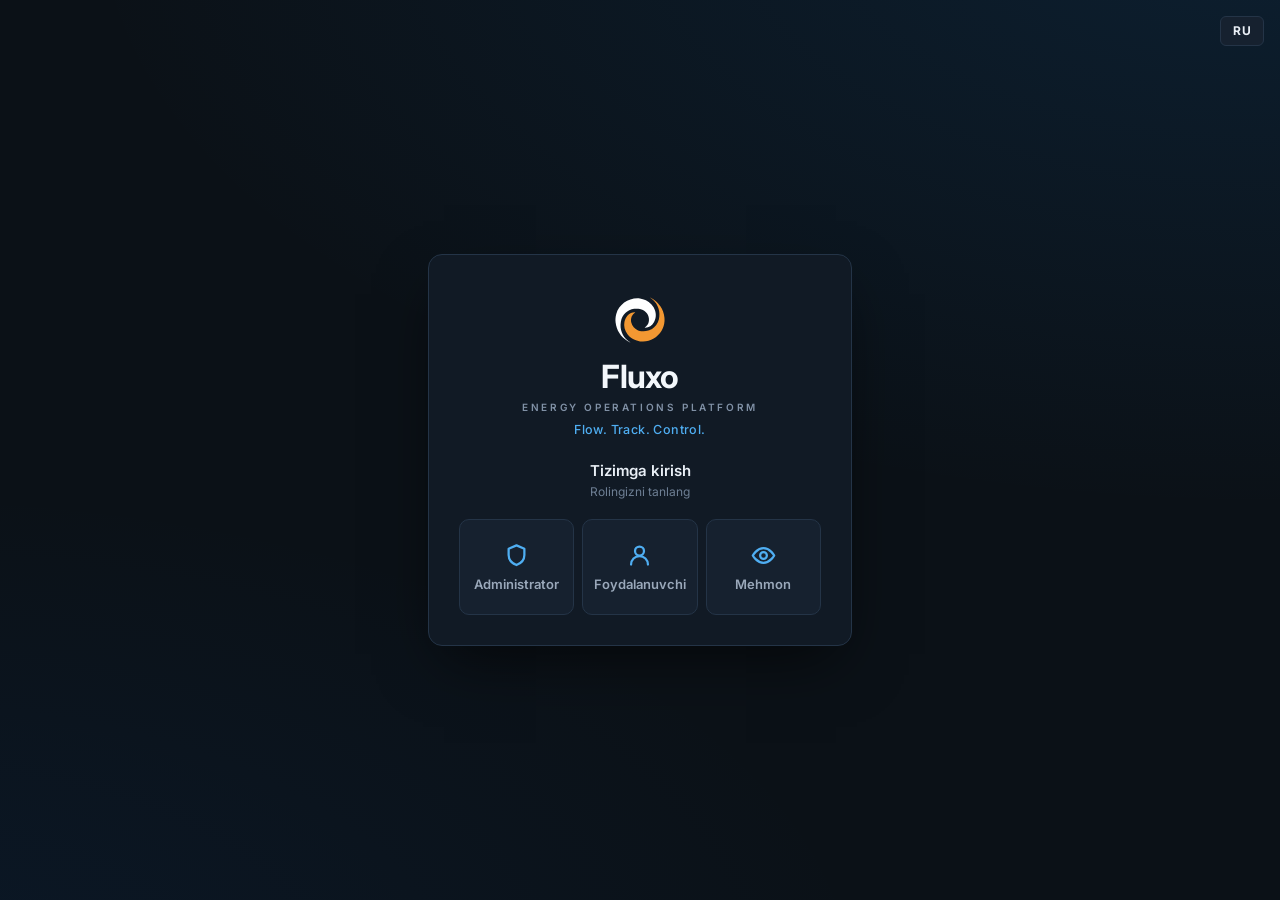
<file: index.html>
<!DOCTYPE html>
<html lang="uz">
<head>
<meta charset="UTF-8">
<meta name="viewport" content="width=device-width, initial-scale=1.0">
<title>Fluxo — Energy Operations Platform</title>
<link rel="preconnect" href="https://fonts.googleapis.com">
<link rel="preconnect" href="https://fonts.gstatic.com" crossorigin>
<link href="https://fonts.googleapis.com/css2?family=Oswald:wght@400;500;600;700&family=Inter:wght@400;500;600;700&family=IBM+Plex+Mono:wght@400;500;600&display=swap" rel="stylesheet">
<style>
:root{
  --bg:#0D1417;
  --bg2:#0A0F12;
  --panel:#151E23;
  --panel2:#1B262C;
  --panel3:#212E35;
  --border:#28363E;
  --border-soft:#1E2A30;
  --text:#E9F1F3;
  --text-dim:#8FA5AC;
  --text-faint:#5C7178;
  --accent:#E8A33D;
  --accent-dim:#3A2E18;
  --accent2:#43B3A6;
  --accent2-dim:#173230;
  --danger:#E2574C;
  --danger-dim:#3A1D1A;
  --success:#4CAF6D;
  --success-dim:#173423;
  --info:#5AA0E0;
  --info-dim:#152A3C;
  --mo-grid:#5A6A72;
  --radius:10px;
  --radius-sm:6px;
  --font-display:'Oswald',sans-serif;
  --font-body:'Inter',sans-serif;
  --font-mono:'IBM Plex Mono',monospace;
  --shadow-soft:0 8px 24px -6px rgba(0,0,0,.5);
  color-scheme: dark;
}
html[data-theme="light"]{
  --bg:#F5F7FA;
  --bg2:#EAEDF2;
  --panel:#FFFFFF;
  --panel2:#F8F9FB;
  --panel3:#EFF2F6;
  --border:#DCE1E8;
  --border-soft:#E7EAEF;
  --text:#1B2430;
  --text-dim:#5B6672;
  --text-faint:#8B96A1;
  --accent:#C97A1E;
  --accent-dim:#FBEACB;
  --accent2:#2C8478;
  --accent2-dim:#DEF0EC;
  --danger:#C13B31;
  --danger-dim:#FBE1DD;
  --success:#2E8B4F;
  --success-dim:#DFF3E5;
  --info:#2563EB;
  --info-dim:#EAF2FB;
  --mo-grid:#1F2730;
  --shadow-soft:0 8px 24px -6px rgba(18,33,51,.12);
  color-scheme: light;
}
html[data-theme="light"] body{
  background:
    radial-gradient(1200px 600px at 100% -10%, rgba(44,132,120,.05), transparent),
    radial-gradient(1000px 500px at -10% 110%, rgba(201,122,30,.05), transparent),
    var(--bg);
}
html[data-theme="light"] #sidebar{
  --bg2:#0F1C2E; --panel:#16233A; --panel2:#1B2A40; --panel3:#20304A;
  --border:#2C3E58; --border-soft:#1C2A40;
  --text:#E9F1F3; --text-dim:#8FA5AC; --text-faint:#61798A;
  background:linear-gradient(180deg,#16233A,#0E1928 85%);
  border-right-color:rgba(255,255,255,.05);
}
html[data-theme="light"] table.datatable tbody tr:hover{ background:var(--panel3); }
html[data-theme="light"] .toastmsg{ box-shadow:var(--shadow-soft); }
html[data-theme="light"] #topbar{ background:rgba(245,247,250,.86); }
*{box-sizing:border-box;}
html,body{margin:0;padding:0;}
body{
  background:
    radial-gradient(1200px 600px at 100% -10%, rgba(67,179,166,.05), transparent),
    radial-gradient(1000px 500px at -10% 110%, rgba(232,163,61,.05), transparent),
    var(--bg);
  color:var(--text);
  font-family:var(--font-body);
  font-size:14px;
  -webkit-font-smoothing:antialiased;
  min-height:100vh;
}
::selection{background:var(--accent);color:#1a1206;}
a{color:inherit;text-decoration:none;}
button{font-family:var(--font-body);cursor:pointer;}
input,select,textarea{font-family:var(--font-body);}
::-webkit-scrollbar{width:10px;height:10px;}
::-webkit-scrollbar-track{background:var(--bg2);}
::-webkit-scrollbar-thumb{background:var(--border);border-radius:6px;}
::-webkit-scrollbar-thumb:hover{background:var(--text-faint);}

/* ---------- layout shell ---------- */
#shell{display:grid;grid-template-columns:252px 1fr;min-height:100vh;}
#sidebar{
  background:linear-gradient(180deg,var(--bg2),#090D0F 85%);
  border-right:1px solid var(--border-soft);
  padding:0 0 24px;
  position:sticky;top:0;height:100vh;overflow-y:auto;
  display:flex;flex-direction:column;
}
#brand{
  padding:22px 20px 18px;
  border-bottom:1px solid var(--border-soft);
  display:flex;align-items:center;gap:11px;
}
#brand .mark{
  width:36px;height:36px;border-radius:50%;
  background:#0D2B45;
  border:2px solid #030608;
  display:flex;align-items:center;justify-content:center;
  flex-shrink:0;overflow:hidden;
  box-shadow:0 4px 14px -4px rgba(0,0,0,.6);
}
#brand .name{font-family:var(--font-display);font-weight:600;font-size:16.5px;letter-spacing:.5px;line-height:1.15;color:var(--text);}
#brand .name small{display:block;font-family:var(--font-mono);font-weight:400;font-size:10px;color:var(--text-faint);letter-spacing:1.5px;margin-top:2px;}

nav.navgroup{padding:10px 12px 4px;}
nav.navgroup .grouplabel{
  font-family:var(--font-mono);font-size:10px;letter-spacing:1.8px;color:var(--text-faint);
  padding:10px 10px 6px;text-transform:uppercase;
}
/* --- Asosiy menyu (single elementlar + accordion parent bir xil ko'rinishda) --- */
nav.navgroup a.navitem,
.navparent{
  width:100%;display:flex;align-items:center;gap:10px;
  padding:8px 11px;margin:1px 0;border-radius:var(--radius-sm);
  color:var(--text-dim);font-size:13.4px;font-weight:500;font-family:inherit;
  letter-spacing:0;text-transform:none;
  border-left:2px solid transparent;background:transparent;cursor:pointer;
  transition:background .14s, color .14s;
}
nav.navgroup a.navitem .ic,.navparent .ic{width:18px;text-align:center;font-size:14px;opacity:.85;flex-shrink:0;}
nav.navgroup a.navitem:hover,.navparent:hover{background:var(--panel);color:var(--text);}
/* aktiv/ochiq asosiy menyu — orange (mavjud sxema) */
nav.navgroup a.navitem.active,
.navparent.open{
  background:linear-gradient(90deg, rgba(232,163,61,.16), rgba(232,163,61,.02));
  color:var(--accent);border-left:2px solid var(--accent);font-weight:600;
}
nav.navgroup a.navitem.active .ic,.navparent.open .ic{opacity:1;color:var(--accent);}
.navdivider{height:1px;background:var(--border-soft);margin:6px 18px;}

.navparent-label{flex:1;text-align:left;}
.navparent .chevron{font-size:14px;transition:transform .24s ease-in-out;opacity:.6;}
.navparent.open .chevron{transform:rotate(90deg);opacity:1;}

/* --- Ochiladigan submenu: alohida ichkariga surilgan blok --- */
.navchildren{display:grid;grid-template-rows:0fr;transition:grid-template-rows .26s ease-in-out;}
.navchildren.open{grid-template-rows:1fr;}
.navchildren-inner{
  overflow:hidden;min-height:0;
  margin:3px 6px 5px 15px;                       /* parentdan oraliq + indent (hierarchy) */
  padding:3px 6px 3px 16px;                      /* ichki padding + guide line uchun joy */
  background:var(--submenu-bg,rgba(148,163,184,.06));
  border:1px solid var(--border-soft);border-radius:10px;position:relative;
  opacity:0;transform:translateY(-4px);
  transition:opacity .26s ease-in-out, transform .26s ease-in-out, margin .26s ease-in-out, padding .26s ease-in-out;
}
.navchildren.open .navchildren-inner{opacity:1;transform:none;}
/* yopiq submenu hech qanday vertikal joy egallamasin (margin/padding/border yig'iladi) */
.navchildren:not(.open) .navchildren-inner{margin-top:0;margin-bottom:0;padding-top:0;padding-bottom:0;border-width:0;}
.navchildren-inner::before{                      /* chap tomonda vertikal yo'naltiruvchi chiziq */
  content:"";position:absolute;left:8px;top:7px;bottom:7px;width:2px;
  background:var(--border);border-radius:2px;
}
/* --- Submenu elementlari (kichikroq, regular) --- */
a.navitem.sub{
  position:relative;display:flex;align-items:center;gap:9px;
  padding:6px 11px;margin:1px 0;border-radius:8px;border-left:none;
  font-size:12.5px;font-weight:400;color:var(--text-dim);
  transition:background .12s,color .12s;
}
a.navitem.sub .ic{width:15px;text-align:center;font-size:12.5px;opacity:.7;flex-shrink:0;}
a.navitem.sub:hover{background:var(--panel);color:var(--text);}
a.navitem.sub:hover .ic{opacity:.95;}
/* aktiv submenu — yashil matn + guide segmenti yashil + o'ngda yashil nuqta */
a.navitem.sub.active{color:var(--success);font-weight:600;background:rgba(76,175,109,.10);}
a.navitem.sub.active .ic{opacity:1;color:var(--success);}
a.navitem.sub.active::before{
  content:"";position:absolute;left:-8px;top:4px;bottom:4px;width:2px;
  background:var(--success);border-radius:2px;
}
a.navitem.sub.active::after{
  content:"";margin-left:auto;width:7px;height:7px;border-radius:50%;flex-shrink:0;
  background:var(--success);box-shadow:0 0 0 3px rgba(76,175,109,.18);
}
html[data-theme="light"] .navchildren-inner{background:rgba(15,23,42,.035);}

#sidebar-foot{margin-top:auto;padding:14px 18px;border-top:1px solid var(--border-soft);}
#clock{font-family:var(--font-mono);font-size:12px;color:var(--text-dim);display:flex;justify-content:space-between;}
#clock b{color:var(--accent2);font-weight:500;}

/* ---------- main ---------- */
#main{min-width:0;}
#topbar{
  position:sticky;top:0;z-index:20;
  background:rgba(13,20,23,.86);backdrop-filter:blur(10px);
  border-bottom:1px solid var(--border-soft);
  padding:16px 30px;display:flex;align-items:center;justify-content:space-between;gap:16px;
}
#topbar h1{font-family:var(--font-display);font-weight:600;font-size:21px;letter-spacing:.3px;margin:0;display:flex;align-items:center;gap:10px;}
#topbar .crumb{font-family:var(--font-mono);font-size:11px;color:var(--text-faint);margin-top:3px;letter-spacing:.5px;}
#topbar .actions{display:flex;gap:8px;align-items:center;}
#menubtn{display:none;}

#content{padding:26px 30px 60px;max-width:1400px;}

/* ---------- cards / grid ---------- */
.card{background:var(--panel);border:1px solid var(--border-soft);border-radius:var(--radius);padding:20px;}
.card + .card{margin-top:18px;}
.cardhead{display:flex;align-items:center;justify-content:space-between;margin-bottom:16px;gap:10px;flex-wrap:wrap;}
.cardhead h2{font-family:var(--font-display);font-size:15.5px;font-weight:600;letter-spacing:.4px;margin:0;color:var(--text);text-transform:uppercase;}
.cardhead .sub{font-size:12px;color:var(--text-faint);margin-top:3px;}

.statgrid{display:grid;grid-template-columns:repeat(auto-fit,minmax(200px,1fr));gap:14px;margin-bottom:20px;}
.stat{background:var(--panel);border:1px solid var(--border-soft);border-radius:var(--radius);padding:17px 18px;position:relative;overflow:hidden;}
.stat .lbl{font-size:11.5px;color:var(--text-faint);letter-spacing:.4px;text-transform:uppercase;font-family:var(--font-mono);}
.stat .val{font-family:var(--font-mono);font-size:26px;font-weight:600;margin-top:6px;color:var(--text);}
.stat .val small{font-size:13px;color:var(--text-dim);font-weight:400;margin-left:3px;}
.stat .bar{height:3px;border-radius:2px;background:var(--border);margin-top:12px;overflow:hidden;}
.stat .bar i{display:block;height:100%;background:var(--accent);}
.stat.in .bar i{background:var(--accent2);}
.stat.out .bar i{background:var(--danger);}

/* ---------- reservoir gauges ---------- */
.tankrow{display:flex;gap:22px;flex-wrap:wrap;padding:6px 2px 4px;}
.tank{width:108px;text-align:center;flex-shrink:0;}
.tank .cyl{
  width:74px;height:150px;margin:0 auto;border-radius:10px 10px 6px 6px;
  border:2px solid var(--border);background:
    linear-gradient(180deg, rgba(255,255,255,.03), transparent 30%),
    var(--bg2);
  position:relative;overflow:hidden;
  box-shadow:inset 0 2px 6px rgba(0,0,0,.5);
}
.tank .cyl .fill{
  position:absolute;bottom:0;left:0;right:0;height:0%;
  background:linear-gradient(180deg, var(--fc2,#5CCBBD), var(--fc1,#2C8478));
  transition:height 1.1s cubic-bezier(.2,.8,.2,1);
}
.tank .cyl .fill::before{
  content:'';position:absolute;top:0;left:0;right:0;height:6px;
  background:rgba(255,255,255,.22);
}
.tank .cyl .ticks{position:absolute;inset:0;display:flex;flex-direction:column;justify-content:space-between;padding:4px 0;pointer-events:none;}
.tank .cyl .ticks i{display:block;height:1px;background:rgba(255,255,255,.06);}
.tank .name{font-family:var(--font-mono);font-size:11.5px;margin-top:9px;color:var(--text);font-weight:500;}
.tank .base{font-size:10px;color:var(--text-faint);}
.tank .pct{font-family:var(--font-mono);font-size:13px;margin-top:2px;font-weight:600;}
.tank .qty{font-size:10px;color:var(--text-dim);font-family:var(--font-mono);}

/* ---------- forms ---------- */
.formsection{margin-bottom:18px;}
.formsection .fstitle{
  font-family:var(--font-mono);font-size:11.5px;letter-spacing:1.3px;font-weight:600;
  color:var(--accent2);text-transform:uppercase;
  margin-bottom:14px;padding:8px 14px;
  background:var(--accent2-dim);
  border-left:3px solid var(--accent2);
  border-radius:0 6px 6px 0;
  display:inline-block;
}
.formsection .fstitle-doc{color:var(--accent);background:var(--accent-dim);border-left-color:var(--accent);}
.formsection .fstitle-fact{color:var(--success);background:var(--success-dim);border-left-color:var(--success);}
.fieldgrid{display:grid;grid-template-columns:repeat(auto-fill,minmax(190px,1fr));gap:12px 14px;}
.field{display:flex;flex-direction:column;gap:5px;}
.field.wide{grid-column:1/-1;}
.field label{font-size:11.5px;color:var(--text-dim);font-weight:500;}
.field label .req{color:var(--danger);}
.field input,.field select,.field textarea{
  background:var(--panel3);border:1px solid var(--border);border-radius:var(--radius-sm);
  padding:8.5px 10px;color:var(--text);font-size:13px;outline:none;
  transition:border-color .12s, background .12s;
  font-family:var(--font-body);
  width:100%;
}
.field input[type=number],.field input[type=date]{font-family:var(--font-mono);}
.field input::placeholder{color:var(--text-faint);}
.field input:focus,.field select:focus,.field textarea:focus{border-color:var(--accent2);background:var(--panel2);}
.field textarea{resize:vertical;min-height:56px;}
.field .hint{font-family:var(--font-mono);font-size:10.5px;color:var(--text-faint);}
.field .hint.live{color:var(--accent2);}

.formfoot{display:flex;gap:10px;margin-top:6px;align-items:center;}
.btn{
  border:1px solid var(--border);background:var(--panel3);color:var(--text);
  padding:9.5px 18px;border-radius:var(--radius-sm);font-size:13px;font-weight:600;
  display:inline-flex;align-items:center;gap:7px;transition:all .12s;letter-spacing:.2px;
}
.btn:hover{border-color:var(--text-faint);background:var(--panel2);}
.btn.primary{background:var(--accent);border-color:var(--accent);color:#1D1305;}
.btn.primary:hover{background:#F0AE4E;box-shadow:0 4px 14px -4px rgba(232,163,61,.5);}
.btn.ghost{background:transparent;}
.btn.danger{color:var(--danger);border-color:var(--danger-dim);}
.btn.danger:hover{background:var(--danger-dim);}
.btn.sm{padding:6px 11px;font-size:12px;}
.btn.icon{padding:7px 9px;}

/* ---------- tables ---------- */
.tablewrap{overflow-x:auto;border-radius:var(--radius-sm);border:1px solid var(--border-soft);}
table.datatable{width:100%;border-collapse:collapse;font-size:12.7px;min-width:640px;}
table.datatable thead th{
  background:var(--panel3);color:var(--text-dim);text-align:left;padding:10px 12px;
  font-family:var(--font-mono);font-size:10.5px;letter-spacing:.6px;text-transform:uppercase;
  border-bottom:1px solid var(--border);white-space:nowrap;position:sticky;top:0;
  border-right:1px solid var(--border-soft);
}
/* ---- Moddiy hisobot jadvali: 1C/Excel uslubidagi zich yorug' hisobot ---- */
table.mo-table{
  background:#fff;color:#111827;border:1px solid #D1D5DB;
  font-family:var(--font-body,'Inter',sans-serif);font-variant-numeric:tabular-nums;font-size:12px;
}
table.mo-table th, table.mo-table td{border:1px solid #D1D5DB !important;}
table.mo-table thead th{
  text-align:center;text-transform:none;font-weight:600;color:#1F2937;
  font-size:11px;line-height:1.18;white-space:normal;vertical-align:middle;padding:4px 7px;
  background:#F7EFD5;
}
table.mo-table thead th[rowspan="2"]{background:#F7EFD5;color:#1F2937;}
table.mo-table .mo-grp-in{background:#EAF7EA;color:#137333;text-align:center;font-size:11.5px;font-weight:700;letter-spacing:.4px;padding:4px;}
table.mo-table .mo-grp-out{background:#FBEAEA;color:#B0201A;text-align:center;font-size:11.5px;font-weight:700;letter-spacing:.4px;padding:4px;}
table.mo-table .mo-sub-in{background:#F4FBF4;color:#137333;font-weight:600;}
table.mo-table .mo-sub-out{background:#FFF4F4;color:#B0201A;font-weight:600;}
/* tana — zich, markazlangan qora raqamlar; KIRIM yashil, CHIQIM qizil */
table.mo-table tbody td{padding:2px 8px;height:26px;color:#111827;background:#fff;text-align:center;white-space:nowrap;font-family:inherit;}
table.mo-table .num{font-family:inherit;}
table.mo-table tbody tr:nth-child(even){background:transparent;}
table.mo-table tbody tr:hover td{background:#F1F5F9;}
table.mo-table tbody td:first-child{text-align:center;color:#374151;font-weight:500;}
table.mo-table tbody td:nth-child(2){font-weight:600;text-align:left;color:#111827;}
table.mo-table tbody td.mo-in{color:#15803D;}
table.mo-table tbody td.mo-out{color:#C81E1E;}
/* JAMI (tfoot) — bir xil qoida */
table.mo-table tfoot td{background:#F3F4F6;font-weight:700;color:#111827;border-top:2px solid #9CA3AF !important;text-align:center;padding:3px 8px;height:28px;font-family:inherit;}
table.mo-table tfoot td:first-child{text-align:left;}
table.mo-table tfoot td.mo-in{color:#15803D;}
table.mo-table tfoot td.mo-out{color:#C81E1E;}
/* moddiy hisobot qatori — ikki marta bosiladigan */
table.mo-table tbody tr.mo-row{cursor:pointer;}
table.mo-table tbody tr.mo-row:hover td{background:#EEF3FA;}

/* ---- Harakatlar tarixi modali ---- */
.mvh-overlay{position:fixed;inset:0;z-index:400;background:rgba(6,9,11,.62);backdrop-filter:blur(2px);display:flex;align-items:center;justify-content:center;padding:24px;animation:fadein .15s ease-out;}
.mvh-modal{background:var(--panel2);border:1px solid var(--border);border-radius:var(--radius);width:100%;max-width:1180px;max-height:88vh;display:flex;flex-direction:column;box-shadow:0 24px 60px -16px rgba(0,0,0,.6);animation:popin .18s cubic-bezier(.2,.8,.2,1);overflow:hidden;}
.mvh-head{display:flex;align-items:center;justify-content:space-between;padding:16px 20px;border-bottom:1px solid var(--border);}
.mvh-title{display:flex;align-items:center;gap:9px;font-family:var(--font-display,'Oswald',sans-serif);font-size:16px;font-weight:600;color:var(--text);}
.mvh-title svg{width:18px;height:18px;}
.mvh-x{background:var(--panel3);border:1px solid var(--border);color:var(--text-dim);width:32px;height:32px;border-radius:8px;cursor:pointer;display:flex;align-items:center;justify-content:center;}
.mvh-x:hover{color:var(--text);border-color:var(--accent2);}
.mvh-filters{display:flex;gap:10px;flex-wrap:wrap;align-items:flex-end;padding:14px 20px;border-bottom:1px solid var(--border);background:var(--panel3);}
.mvh-f{display:flex;flex-direction:column;gap:5px;min-width:130px;}
.mvh-f.mvh-search{flex:1 1 200px;min-width:180px;}
.mvh-f label{font-size:11px;color:var(--text-dim);font-weight:500;}
.mvh-f input,.mvh-f select{background:var(--panel);border:1px solid var(--border);border-radius:8px;padding:8px 10px;color:var(--text);font-size:13px;outline:none;font-family:inherit;}
.mvh-f input:focus,.mvh-f select:focus{border-color:var(--accent2);}
.mvh-tablewrap{overflow:auto;flex:1;}
table.mvh-table{width:100%;border-collapse:separate;border-spacing:0;font-size:12.5px;}
table.mvh-table thead th{position:sticky;top:0;z-index:2;background:var(--panel3);color:var(--text-dim);font-weight:600;font-size:11.5px;text-align:center;padding:8px 9px;white-space:nowrap;border-bottom:1px solid var(--border);}
table.mvh-table tbody td{padding:7px 9px;border-bottom:1px solid var(--border-soft);color:var(--text);white-space:nowrap;text-align:center;}
table.mvh-table tbody td:last-child,table.mvh-table tbody td:nth-child(5),table.mvh-table tbody td:nth-child(6){text-align:left;}
table.mvh-table tbody tr:hover td{background:var(--panel);}
table.mvh-table .num{font-family:var(--font-mono);text-align:right;}
.mvh-op{display:inline-block;padding:2px 8px;border-radius:20px;font-size:10.5px;font-weight:600;letter-spacing:.3px;}
.mvh-op.in{background:var(--accent2-dim);color:var(--accent2);}
.mvh-op.out{background:var(--danger-dim);color:var(--danger);}
.mvh-pos{color:var(--success);}
.mvh-neg{color:var(--danger);}
.mvh-foot{display:flex;align-items:center;justify-content:space-between;gap:14px;padding:12px 20px;border-top:1px solid var(--border);font-size:12.5px;color:var(--text-dim);flex-wrap:wrap;}
.mvh-foot .mvh-hint{color:var(--text-faint);}

/* ---- Moddiy hisobot: to'liq oyna rejimi ---- */
.mo-report-bar{display:none;}
.mo-report-bar-title{display:flex;align-items:center;gap:8px;font-weight:700;color:#1F2937;font-size:14px;}
.mo-report-bar-title svg{width:17px;height:17px;}
#moReportCard.mo-fs{position:fixed;inset:0;z-index:390;margin:0;border-radius:0;background:#fff;display:flex;flex-direction:column;box-shadow:none;border:none;}
#moReportCard.mo-fs .mo-report-bar{display:flex;align-items:center;justify-content:space-between;gap:12px;padding:9px 16px;border-bottom:1px solid #D1D5DB;background:#F7EFD5;flex:0 0 auto;}
#moReportCard.mo-fs .tablewrap{flex:1 1 auto;overflow:auto;border:none;border-radius:0;}
#moReportCard.mo-fs table.mo-table{border-top:none;}
/* to'liq oynada — yopishqoq ikki qavatli sarlavha */
#moReportCard.mo-fs table.mo-table thead tr:first-child th{position:sticky;top:0;z-index:6;}
#moReportCard.mo-fs table.mo-table thead tr:nth-child(2) th{position:sticky;top:var(--mo-subtop,26px);z-index:6;}
#moReportCard.mo-fs table.mo-table tfoot td{position:sticky;bottom:0;z-index:5;}

/* ---- Moddiy hisobot: dizayn ---- */
.mo-card{box-shadow:var(--shadow-soft);background:#fff;border:1px solid #D1D5DB;}
.mo-card .tablewrap{border:none;border-radius:8px;background:#fff;}
.btn.success{background:var(--success);border-color:var(--success);color:#fff;}
.btn.success:hover{background:var(--success);filter:brightness(1.07);box-shadow:0 4px 14px -4px rgba(46,139,79,.5);}
.mo-filter{display:flex;gap:14px;flex-wrap:wrap;align-items:flex-end;}
.mo-filter .field{flex:1 1 165px;min-width:145px;max-width:240px;gap:6px;}
.mo-filter .field input,.mo-filter .field select{background:var(--panel);}
.mo-filter .mo-clear{align-self:flex-end;}
.mo-actions{margin-left:auto;display:grid;grid-template-columns:repeat(2,minmax(155px,1fr));gap:10px;align-content:end;}
.mo-actions .btn{justify-content:center;width:100%;}
.btn-ico{width:17px;height:17px;flex:0 0 auto;display:inline-block;vertical-align:middle;}
@media(max-width:760px){ .mo-actions{margin-left:0;width:100%;} }
table.datatable thead th:last-child{border-right:none;}
table.datatable tbody td{padding:9px 12px;border-bottom:1px solid var(--border-soft);color:var(--text);white-space:nowrap;border-right:1px solid var(--border-soft);}
table.datatable tbody td:last-child{border-right:none;}
table.datatable tbody tr:hover{background:var(--panel2);}
table.datatable tbody tr:last-child td{border-bottom:none;}
table.datatable .num{font-family:var(--font-mono);text-align:right;}
table.datatable .pos{color:var(--success);}
table.datatable .neg{color:var(--danger);}
table.datatable tfoot td{padding:10px 12px;font-family:var(--font-mono);font-weight:600;background:var(--panel3);border-top:1px solid var(--border);}
.emptyrow td{text-align:center;color:var(--text-faint);padding:26px;font-style:normal;}
.tag{display:inline-flex;align-items:center;padding:2.5px 8px;border-radius:20px;font-size:10.5px;font-family:var(--font-mono);font-weight:500;letter-spacing:.3px;}
.tag.in{background:var(--accent2-dim);color:var(--accent2);}
.tag.out{background:var(--danger-dim);color:var(--danger);}
.tag.mid{background:var(--accent-dim);color:var(--accent);}

.filterbar{display:flex;gap:10px;flex-wrap:wrap;align-items:flex-end;margin-bottom:16px;}
.filterbar .field{min-width:150px;flex:0 0 auto;}

.toolbar-btns{display:flex;gap:8px;flex-wrap:wrap;}
.pill{
  padding:6px 13px;border-radius:20px;font-size:12px;border:1px solid var(--border);
  background:var(--panel3);color:var(--text-dim);font-weight:500;
}
.pill.active{background:var(--accent-dim);border-color:var(--accent);color:var(--accent);}

/* toast */
#toast{position:fixed;bottom:22px;right:22px;z-index:200;display:flex;flex-direction:column;gap:8px;}

.auth-overlay{
  position:fixed;inset:0;z-index:500;
  background:
    radial-gradient(1200px 600px at 100% -10%, rgba(67,179,166,.08), transparent),
    radial-gradient(1000px 500px at -10% 110%, rgba(232,163,61,.08), transparent),
    #0A0F12;
  display:flex;align-items:center;justify-content:center;
  font-family:var(--font-body,'Inter',sans-serif);
}
.auth-box{
  background:var(--panel,#151E23);border:1px solid var(--border,#28363E);border-radius:14px;
  padding:36px 30px 30px;width:100%;max-width:424px;
  box-shadow:0 24px 60px -16px rgba(0,0,0,.6);
  animation:popin .2s cubic-bezier(.2,.8,.2,1);
}
.auth-logo{display:flex;flex-direction:column;align-items:center;gap:10px;margin-bottom:22px;}
.auth-logo .mark{width:52px;height:52px;}
.auth-logo .name{font-family:var(--font-display,'Oswald',sans-serif);font-weight:600;font-size:19px;color:var(--text,#E9F1F3);letter-spacing:.5px;}
.auth-logo .name small{display:block;font-family:var(--font-mono,monospace);font-size:10px;color:var(--text-faint,#5C7178);letter-spacing:1.5px;font-weight:400;margin-top:3px;text-align:center;}
.auth-role-row{display:grid;grid-template-columns:repeat(3,minmax(0,1fr));gap:8px;margin-top:8px;}
.auth-role-btn{
  min-width:0;min-height:96px;padding:18px 4px;border-radius:10px;border:1px solid var(--border,#28363E);
  background:var(--panel3,#212E35);color:var(--text-dim,#8FA5AC);cursor:pointer;
  display:flex;flex-direction:column;align-items:center;justify-content:center;gap:8px;
  font-size:13px;font-weight:600;line-height:1.2;text-align:center;overflow-wrap:anywhere;
  transition:all .15s;
}
.auth-role-btn .ic{font-size:26px;line-height:0;}
.auth-role-btn:hover{border-color:var(--accent2,#43B3A6);color:var(--text,#E9F1F3);background:var(--panel2,#1B262C);}
.auth-title{text-align:center;color:var(--text,#E9F1F3);font-family:var(--font-display,'Oswald',sans-serif);font-size:16px;font-weight:600;margin-bottom:4px;}
.auth-sub{text-align:center;color:var(--text-faint,#5C7178);font-size:12px;margin-bottom:20px;}
.auth-field{margin-bottom:14px;}
.auth-field label{display:block;font-size:12px;color:var(--text-dim,#8FA5AC);margin-bottom:6px;font-weight:500;}
.auth-field input{
  width:100%;background:var(--panel3,#212E35);border:1px solid var(--border,#28363E);border-radius:8px;
  padding:10px 12px;color:var(--text,#E9F1F3);font-size:14px;outline:none;font-family:var(--font-body,'Inter',sans-serif);
}
.auth-field input:focus{border-color:var(--accent2,#43B3A6);}
.auth-error{color:var(--danger,#E2574C);font-size:12.5px;text-align:center;margin:-6px 0 12px;min-height:16px;}
.auth-back{display:block;text-align:center;margin-top:14px;font-size:12.5px;color:var(--text-faint,#5C7178);cursor:pointer;background:none;border:none;width:100%;}
.auth-back:hover{color:var(--text-dim,#8FA5AC);}
.role-badge{
  display:inline-flex;align-items:center;gap:5px;padding:5px 11px;border-radius:20px;
  font-size:11px;font-weight:600;font-family:var(--font-mono);letter-spacing:.4px;
  background:var(--accent-dim);color:var(--accent);
}
.role-badge.admin{background:var(--accent-dim);color:var(--accent);}
.role-badge.user{background:var(--accent2-dim);color:var(--accent2);}
.role-badge.guest{background:var(--panel3);color:var(--text-dim);}

.modal-overlay{
  position:fixed;inset:0;z-index:300;
  background:rgba(6,9,11,.6);backdrop-filter:blur(2px);
  display:flex;align-items:center;justify-content:center;
  animation:fadein .15s ease-out;
}
@keyframes fadein{from{opacity:0;}to{opacity:1;}}
.modal-box{
  background:var(--panel2);border:1px solid var(--border);border-radius:var(--radius);
  padding:26px 26px 20px;max-width:340px;width:90%;text-align:center;
  box-shadow:0 20px 50px -12px rgba(0,0,0,.6);
  animation:popin .18s cubic-bezier(.2,.8,.2,1);
}
@keyframes popin{from{transform:scale(.94);opacity:0;}to{transform:scale(1);opacity:1;}}
.modal-icon{font-size:30px;margin-bottom:8px;}
.modal-title{font-family:var(--font-display);font-size:17px;font-weight:600;color:var(--text);margin-bottom:8px;}
.modal-msg{font-size:13px;color:var(--text-dim);line-height:1.5;margin-bottom:20px;}
.modal-actions{display:flex;gap:10px;justify-content:center;}
.modal-actions .btn{flex:1;justify-content:center;}
.btn.solid-danger{background:var(--danger);border-color:var(--danger);color:#2A0705;}
.btn.solid-danger:hover{background:#EB6B60;}
.toastmsg{
  background:var(--panel2);border:1px solid var(--border);border-left:3px solid var(--accent2);
  padding:11px 16px;border-radius:var(--radius-sm);font-size:13px;box-shadow:0 8px 24px -6px rgba(0,0,0,.5);
  animation:slidein .25s ease-out;max-width:300px;
}
.toastmsg.danger{border-left-color:var(--danger);}
@keyframes slidein{from{transform:translateX(20px);opacity:0;}to{transform:translateX(0);opacity:1;}}

/* refs page */
.tabs{display:flex;gap:6px;flex-wrap:wrap;margin-bottom:18px;border-bottom:1px solid var(--border-soft);padding-bottom:14px;}
.tabbtn{padding:8px 14px;border-radius:20px;font-size:12.5px;font-weight:500;background:var(--panel2);border:1px solid var(--border);color:var(--text-dim);}
.tabbtn.active{background:var(--accent);border-color:var(--accent);color:#1D1305;font-weight:600;}

.itemsrow{display:grid;grid-template-columns:1.3fr 0.8fr 0.9fr 0.9fr 0.9fr auto;gap:8px;align-items:end;margin-bottom:8px;}
.prod-sum-row{
  display:grid;grid-template-columns:1.3fr 0.8fr 0.9fr 0.9fr 0.9fr auto;gap:8px;align-items:center;
  margin:2px 0 10px;padding:9px 10px;border-radius:var(--radius-sm);
  background:var(--accent2-dim);border:1px solid var(--accent2);
}
.prod-sum-row .sum-lbl{font-family:var(--font-mono);font-size:10px;letter-spacing:.5px;color:var(--accent2);text-transform:uppercase;}
.prod-sum-row .sum-val{font-weight:700;color:var(--accent2);font-size:14px;}
.prod-sum-row small{font-weight:500;opacity:.75;margin-left:3px;font-size:10.5px;color:var(--accent2);}
.itemtable-title{font-family:var(--font-mono);font-size:11px;color:var(--accent);letter-spacing:1px;text-transform:uppercase;margin:14px 0 8px;}
.prod-comp-box{
  background:var(--panel3);border:1px dashed var(--border);border-radius:var(--radius-sm);
  padding:12px 14px;margin:-4px 0 14px;
}
.prod-comp-title{font-family:var(--font-mono);font-size:10.5px;color:var(--accent2);letter-spacing:.5px;margin-bottom:9px;}
.prod-comp-row{display:grid;grid-template-columns:1fr 140px auto;gap:8px;margin-bottom:6px;align-items:center;}
.prod-comp-row select,.prod-comp-row input{
  background:var(--panel2);border:1px solid var(--border);border-radius:6px;padding:7px 9px;color:var(--text);font-size:12.5px;
}
.prod-comp-foot{display:flex;align-items:center;justify-content:space-between;margin-top:8px;gap:10px;flex-wrap:wrap;}
.prod-comp-total{font-family:var(--font-mono);font-size:12.5px;color:var(--text-dim);}
.prod-comp-total span{color:var(--accent2);font-weight:600;}

.empty-illustration{text-align:center;padding:50px 20px;color:var(--text-faint);}
.empty-illustration .big{font-size:36px;margin-bottom:10px;opacity:.5;}

.dashgrid{display:grid;grid-template-columns:1.4fr 1fr;gap:18px;}
@media(max-width:1100px){.dashgrid{grid-template-columns:1fr;}}

.badge-num{background:var(--panel3);border-radius:5px;padding:1px 7px;font-family:var(--font-mono);font-size:11px;color:var(--text-dim);}

@media print{
  body.printing-report #shell, body.printing-report #authOverlay, body.printing-report #toast, body.printing-report #confirmOverlay{ display:none !important; }
  body.printing-report #printReportArea{ display:block !important; }
  body:not(.printing-report) #printReportArea{ display:none !important; }
}
@media(max-width:880px){
  #shell{grid-template-columns:1fr;}
  #sidebar{position:fixed;left:-270px;top:0;width:252px;z-index:100;transition:left .2s;box-shadow:20px 0 40px rgba(0,0,0,.4);}
  #sidebar.open{left:0;}
  #menubtn{display:inline-flex;}
  #content{padding:20px 16px 50px;}
  #topbar{padding:14px 16px;}
  .fieldgrid{grid-template-columns:1fr 1fr;}
}

/* ---------- SVG icon system (flat, currentColor, dark/light-safe) ---------- */
svg.icn{width:1em;height:1em;flex-shrink:0;vertical-align:-0.14em;stroke:currentColor;}
.ic svg.icn{width:16px;height:16px;display:block;margin:0 auto;vertical-align:0;}
.navparent .ic svg.icn{width:16px;height:16px;}
.btn svg.icn{width:1.02em;height:1.02em;margin-right:6px;vertical-align:-0.15em;}
.btn.icon{display:inline-flex;align-items:center;justify-content:center;}
.btn.icon svg.icn{width:18px;height:18px;margin:0;vertical-align:0;}
.btn.sm svg.icn{margin-right:5px;}
.btn.sm.icon svg.icn{width:15px;height:15px;margin:0;}
.modal-icon{display:flex;justify-content:center;}
.modal-icon svg.icn{width:34px;height:34px;color:var(--accent);}
.empty-illustration .big{display:flex;justify-content:center;}
.empty-illustration .big svg.icn{width:44px;height:44px;}
.auth-role-btn .ic{display:flex;justify-content:center;}
.auth-role-btn .ic svg.icn{width:27px;height:27px;vertical-align:0;}
.role-badge svg.icn{width:13px;height:13px;margin-right:4px;vertical-align:-0.15em;}
.tag svg.icn{width:12px;height:12px;margin-right:4px;vertical-align:-0.12em;}
h2 svg.icn{margin-right:7px;vertical-align:-0.13em;}
.cardhead h2 svg.icn{opacity:.9;}
.chevron svg.icn{width:16px;height:16px;vertical-align:middle;}
.tabbtn svg.icn{width:1em;height:1em;margin-right:6px;vertical-align:-0.14em;}
#brand .mark svg.brandglyph,.auth-logo .mark svg{width:100%;height:100%;display:block;}
</style>
<style id="fluxo-theme">
/* =========================================================
   FLUXO — brend qatlami. Mavjud CSS o'zgaruvchilarini Fluxo
   palitrasiga qayta xaritalaydi; selector/ID'lar o'zgarmaydi.
   ========================================================= */
:root{
  --fluxo-primary:#101E32;
  --fluxo-accent:#1687E8;
  --fluxo-deep-blue:#0756B8;
  --fluxo-white:#FFFFFF;
  --fluxo-background:#F4F7FB;
  --fluxo-background-dark:#0B1117;
  --fluxo-surface:#FFFFFF;
  --fluxo-border:#DCE5EF;
  --fluxo-text-primary:#142235;
  --fluxo-text-secondary:#64748B;
  --fluxo-accent-soft:rgba(22,135,232,.12);

  /* tungi (standart) tema */
  --bg:var(--fluxo-background-dark);
  --bg2:#080D13;
  --panel:#111A25;
  --panel2:#16212F;
  --panel3:#1B2838;
  --border:#243447;
  --border-soft:#1A2636;
  --text:#E8EEF5;
  --text-dim:#9AA8BA;
  --text-faint:#6E7F94;
  --accent:#2F98EE;
  --accent-dim:#0F2A46;
  --accent2:#4FAEF2;
  --accent2-dim:#10283D;
  --info:#4FAEF2;
  --info-dim:#10283D;
  --font-display:'Inter',sans-serif;
}
html[data-theme="light"]{
  --bg:var(--fluxo-background);
  --bg2:#EAF0F7;
  --panel:var(--fluxo-surface);
  --panel2:#F8FAFD;
  --panel3:#EEF3F9;
  --border:var(--fluxo-border);
  --border-soft:#E7EDF4;
  --text:var(--fluxo-text-primary);
  --text-dim:var(--fluxo-text-secondary);
  --text-faint:#8494A8;
  --accent:var(--fluxo-deep-blue);
  --accent-dim:#E3F0FD;
  --accent2:var(--fluxo-accent);
  --accent2-dim:#E3F0FD;
  --info:var(--fluxo-deep-blue);
  --info-dim:#E3F0FD;
}

/* fon */
body,
html[data-theme="light"] body{
  background:
    radial-gradient(1200px 600px at 100% -10%, rgba(22,135,232,.06), transparent),
    radial-gradient(1000px 500px at -10% 110%, rgba(7,86,184,.05), transparent),
    var(--bg);
}
::selection{background:var(--fluxo-accent);color:#fff;}

/* sidebar — ikkala temada ham to'q ko'k (Fluxo navy) */
#sidebar{background:linear-gradient(180deg,#0E1826,#0A1119 85%);}
html[data-theme="light"] #sidebar{
  --bg2:#0B1626; --panel:#16273E; --panel2:#1A2D46; --panel3:#20354F;
  --border:#28405E; --border-soft:#1A2B42;
  --text:#EAF1F8; --text-dim:#9DB0C6; --text-faint:#6F849C;
  --accent:#4FAEF2;
  background:linear-gradient(180deg,var(--fluxo-primary),#0B1626 85%);
}
nav.navgroup a.navitem.active,
.navparent.open{
  background:linear-gradient(90deg, rgba(22,135,232,.20), rgba(22,135,232,.02));
}

/* ochiladigan menyu tugmalaridagi brauzer standart chegarasini olib tashlash */
.navparent{border:0;border-left:2px solid transparent;}

/* brend bloki (sidebar) */
#brand{gap:10px;}
#brand .mark{
  width:32px;height:36px;border-radius:0;background:transparent;border:0;
  box-shadow:none;overflow:visible;
}
#brand .name{font-family:'Inter',sans-serif;font-weight:700;font-size:22px;letter-spacing:-.5px;line-height:1;}
#brand .name small{font-family:'Inter',sans-serif;font-weight:600;font-size:7.6px;letter-spacing:1.25px;margin-top:5px;color:var(--text-faint);white-space:nowrap;}

/* Fluxo ikonkasi: navy shakl to'q fonda oq ko'rinadi (sidebar ikkala temada ham to'q, login ham to'q) */
#brand, .auth-logo{--fluxo-icon-navy:#FFFFFF;}
#brand .mark{width:34px;height:34px;}
.auth-logo .mark{width:60px;height:60px;}

/* tugmalar */
.btn.primary,
.tabbtn.active{background:var(--fluxo-deep-blue);border-color:var(--fluxo-deep-blue);color:#fff;}
.btn.primary:hover{background:var(--fluxo-accent);border-color:var(--fluxo-accent);box-shadow:0 4px 14px -4px rgba(22,135,232,.55);}
.btn:focus-visible,.auth-role-btn:focus-visible{outline:2px solid var(--fluxo-accent);outline-offset:2px;}

/* login ekranidagi til tugmasi — faqat login ko'rinib turganda */
.auth-lang-btn{position:fixed;top:16px;right:16px;z-index:510;padding:8px 12px;border-radius:6px;border:1px solid #243447;
  background:#16212F;color:#E8EEF5;font:700 12px/1 'Inter',sans-serif;letter-spacing:.5px;cursor:pointer;transition:border-color .15s,background .15s;}
.auth-lang-btn:hover{border-color:var(--fluxo-accent);background:rgba(22,135,232,.12);}
.auth-lang-btn:focus-visible{outline:2px solid var(--fluxo-accent);outline-offset:2px;}
#authOverlay[style*="none"] ~ #authLangBtn{display:none;}

/* login — ekran har doim to'q: tema tokenlari shu yerda qayta e'lon qilinadi,
   aks holda kunduzgi temada to'q fon ustida to'q matn chiqib, inputlar "ishlamayotgandek" ko'rinadi */
.auth-overlay{
  --text:#E8EEF5; --text-dim:#9AA8BA; --text-faint:#6E7F94;
  --panel:#111A25; --panel2:#16212F; --panel3:#1B2838;
  --border:#243447; --border-soft:#1A2636;
  --accent:#2F98EE; --accent2:#4FAEF2;
  color:#E8EEF5;
}
.auth-field input{color:#E8EEF5;caret-color:#4FAEF2;}
.auth-field input::placeholder{color:#6E7F94;}
.auth-field input:-webkit-autofill{-webkit-text-fill-color:#E8EEF5;-webkit-box-shadow:0 0 0 1000px #16212F inset;}
.auth-overlay{
  background:
    radial-gradient(1200px 600px at 100% -10%, rgba(22,135,232,.12), transparent),
    radial-gradient(1000px 500px at -10% 110%, rgba(7,86,184,.10), transparent),
    var(--fluxo-background-dark);
}
.auth-box{background:#111A25;border-color:#243447;box-shadow:0 24px 60px -16px rgba(0,0,0,.65);}
.auth-logo{gap:12px;margin-bottom:24px;}
.auth-logo .mark{width:52px;height:58px;}
.auth-logo .name{font-family:'Inter',sans-serif;font-weight:700;font-size:32px;letter-spacing:-.8px;line-height:1;text-align:center;color:#F3F7FB;}
.auth-logo .name small{font-family:'Inter',sans-serif;font-weight:600;font-size:10px;letter-spacing:2.6px;margin-top:9px;color:#8191A6;}
.auth-tagline{font-size:12.5px;font-weight:500;letter-spacing:.4px;color:#4FAEF2;margin-top:-2px;}
.auth-title{font-family:'Inter',sans-serif;font-size:15px;color:#E8EEF5;}
.auth-sub{color:#6E7F94;}
.auth-role-btn{background:#16212F;border-color:#243447;color:#9AA8BA;}
.auth-role-btn .ic{color:#4FAEF2;transition:color .15s;}
.auth-role-btn:hover{border-color:var(--fluxo-accent);background:rgba(22,135,232,.10);color:#F3F7FB;}
.auth-role-btn:active{transform:translateY(1px);background:rgba(22,135,232,.18);}
.auth-field input{background:#16212F;border-color:#243447;}
.auth-field input:focus{border-color:var(--fluxo-accent);box-shadow:0 0 0 3px rgba(22,135,232,.20);}
@media (max-width:420px){
  .auth-overlay{padding:16px;}
  .auth-box{padding:30px 12px 24px;}
  .auth-role-btn{min-height:88px;padding:16px 2px;font-size:11px;}
}
/* juda tor ekranlar: kartalar bir ustunda, o'lchami bir xil */
@media (max-width:355px){
  .auth-role-row{grid-template-columns:minmax(0,1fr);}
  .auth-role-btn{min-height:72px;padding:12px 8px;gap:6px;font-size:12.5px;}
}
</style>
</head>
<body>
<div id="authOverlay" class="auth-overlay"></div>
<button type="button" id="authLangBtn" class="auth-lang-btn" title="Til / Язык" onclick="toggleLang()">RU</button>
<div id="shell" style="display:none;">
  <aside id="sidebar">
    <div id="brand">
      <div class="mark" id="brandmark"></div>
      <div class="name">Fluxo<small>ENERGY OPERATIONS PLATFORM</small></div>
    </div>
    <div id="navhost"></div>
    <div id="sidebar-foot">
      <div id="clock"><span id="clockdate">--</span><b id="clocktime">--:--:--</b></div>
    </div>
  </aside>
  <div id="main">
    <div id="topbar">
      <div>
        <h1 id="pagetitle">Boshqaruv paneli</h1>
        <div class="crumb" id="pagecrumb">BOSH SAHIFA</div>
      </div>
      <div class="actions">
        <span id="roleBadge"></span>
        <button class="btn icon ghost" id="langbtn" title="Til / Язык" onclick="toggleLang()" style="font-weight:700;font-size:12px;letter-spacing:.5px;">RU</button>
        <button class="btn icon ghost" id="themebtn" title="Tun/kun rejimi" onclick="toggleTheme()"><svg class="icn" viewBox="0 0 24 24" width="18" height="18" fill="none" stroke="currentColor" stroke-width="2" stroke-linecap="round" stroke-linejoin="round" xmlns="http://www.w3.org/2000/svg"><path d="M20 14.5A8 8 0 1 1 9.5 4a6.5 6.5 0 0 0 10.5 10.5Z"/></svg></button>
        <button class="btn icon ghost" id="logoutbtn" title="Chiqish" onclick="confirmLogout()"><svg class="icn" viewBox="0 0 24 24" width="18" height="18" fill="none" stroke="currentColor" stroke-width="2" stroke-linecap="round" stroke-linejoin="round" xmlns="http://www.w3.org/2000/svg"><path d="M14 4h4a1 1 0 0 1 1 1v14a1 1 0 0 1-1 1h-4"/><path d="M10 8l-4 4 4 4"/><path d="M6 12h9"/></svg></button>
        <button class="btn icon ghost" id="menubtn"><svg class="icn" viewBox="0 0 24 24" width="18" height="18" fill="none" stroke="currentColor" stroke-width="2" stroke-linecap="round" stroke-linejoin="round" xmlns="http://www.w3.org/2000/svg"><path d="M4 6h16M4 12h16M4 18h16"/></svg></button>
      </div>
    </div>
    <div id="content"></div>
  </div>
</div>
<div id="toast"></div>
<div id="printReportArea" style="display:none;"></div>
<div id="confirmOverlay" class="modal-overlay" style="display:none;">
  <div class="modal-box">
    <div class="modal-icon"><svg class="icn" viewBox="0 0 24 24" width="34" height="34" fill="none" stroke="currentColor" stroke-width="2" stroke-linecap="round" stroke-linejoin="round" xmlns="http://www.w3.org/2000/svg"><path d="M12 3.5 2.8 19.5a1 1 0 0 0 .87 1.5h16.66a1 1 0 0 0 .87-1.5Z"/><path d="M12 9.5v4.5"/><path d="M12 17.5h.01"/></svg></div>
    <div class="modal-title">Tasdiqlaysizmi?</div>
    <div class="modal-msg" id="confirmMsg">Bu amalni bekor qilib bo'lmaydi.</div>
    <div class="modal-actions">
      <button type="button" class="btn ghost" onclick="closeConfirm()">Bekor qilish</button>
      <button type="button" class="btn solid-danger" onclick="confirmYes()">Ha, o'chirish</button>
    </div>
  </div>
</div>
<script>
window.APP_LANG = 'uz';
</script>
<script id="app-core">
/* =========================================================
   NEFTBAZA PRO — avtomatlashtirilgan prototip (frontend-only)
   Manba: yuklangan Excel dasturi (Этап / sheets) asosida qurilgan.
   Ma'lumotlar window.storage orqali brauzerda saqlanadi (shaxsiy).
   ========================================================= */

/* ---------------- utils ---------------- */
const $ = (sel, root=document) => root.querySelector(sel);
const $$ = (sel, root=document) => Array.from(root.querySelectorAll(sel));
const uid = () => Date.now().toString(36) + Math.random().toString(36).slice(2,7);
const today = () => new Date().toISOString().slice(0,10);
const nowShift = () => { const h = new Date().getHours(); return (h>=8 && h<20) ? '1' : '2'; };
const esc = (s) => String(s ?? '').replace(/[&<>"']/g, c => ({'&':'&amp;','<':'&lt;','>':'&gt;','"':'&quot;',"'":'&#39;'}[c]));
const num = (v) => { const n = parseFloat(v); return isNaN(n) ? 0 : n; };
const round2 = (n) => Math.round((num(n))*100)/100;
const safeDiv = (a,b) => { const bb = num(b); return bb ? round2(num(a)/bb) : 0; };
const fmt = (n, d=0) => {
  const v = num(n);
  return v.toLocaleString('en-US', {minimumFractionDigits:d, maximumFractionDigits:d}).replace(/,/g, ' ');
};
const fmtDate = (s) => { if(!s) return '—'; const p = s.split('-'); return p.length===3 ? `${p[2]}.${p[1]}.${p[0]}` : s; };
const fmtDateTime = (ts) => { if(!ts) return '—'; const d = new Date(ts); return `${String(d.getDate()).padStart(2,'0')}.${String(d.getMonth()+1).padStart(2,'0')}.${d.getFullYear()} ${String(d.getHours()).padStart(2,'0')}:${String(d.getMinutes()).padStart(2,'0')}`; };
const toast = (msg, kind='ok') => {
  const box = document.createElement('div');
  box.className = 'toastmsg' + (kind==='danger' ? ' danger' : '');
  box.textContent = msg;
  $('#toast').appendChild(box);
  setTimeout(()=>{ box.style.opacity='0'; box.style.transition='opacity .3s'; setTimeout(()=>box.remove(), 300); }, 2600);
};

/* ---------------- confirmation dialog ---------------- */
let CONFIRM_CALLBACK = null;
function askConfirm(message, callback){
  CONFIRM_CALLBACK = callback;
  const msgEl = $('#confirmMsg');
  if(msgEl) msgEl.textContent = message;
  $('#confirmOverlay').style.display = 'flex';
}
function closeConfirm(){
  CONFIRM_CALLBACK = null;
  $('#confirmOverlay').style.display = 'none';
}
function confirmYes(){
  const cb = CONFIRM_CALLBACK;
  closeConfirm();
  if(cb) cb();
}
function confirmDeleteDoc(docType, id){
  askConfirm("Bu hujjatni o'chirmoqchimisiz? Bu amalni ortga qaytarib bo'lmaydi.", function(){ deleteDoc(docType, id); });
}
function confirmDeleteProizvodstvo(id){
  askConfirm("Bu hujjatni o'chirmoqchimisiz? Bu amalni ortga qaytarib bo'lmaydi.", function(){ deleteProizvodstvo(id); });
}
function confirmRemoveRef(idx){
  askConfirm("Bu elementni o'chirmoqchimisiz?", function(){ removeRef(idx); });
}

/* ---------------- custom pictogram icons ---------------- */
/* ---------------- SVG icon set (flat, currentColor, dark/light-safe) ---------------- */
const ICON_MOON = `<svg class="icn" viewBox="0 0 24 24" width="1em" height="1em" fill="none" stroke="currentColor" stroke-width="2" stroke-linecap="round" stroke-linejoin="round" xmlns="http://www.w3.org/2000/svg"><path d="M20 14.5A8 8 0 1 1 9.5 4a6.5 6.5 0 0 0 10.5 10.5Z"/></svg>`;
const ICON_SUN = `<svg class="icn" viewBox="0 0 24 24" width="1em" height="1em" fill="none" stroke="currentColor" stroke-width="2" stroke-linecap="round" stroke-linejoin="round" xmlns="http://www.w3.org/2000/svg"><circle cx="12" cy="12" r="4"/><path d="M12 2v2M12 20v2M4.9 4.9l1.4 1.4M17.7 17.7l1.4 1.4M2 12h2M20 12h2M4.9 19.1l1.4-1.4M17.7 6.3l1.4-1.4"/></svg>`;
const ICON_HOURGLASS = `<svg class="icn" viewBox="0 0 24 24" width="1em" height="1em" fill="none" stroke="currentColor" stroke-width="2" stroke-linecap="round" stroke-linejoin="round" xmlns="http://www.w3.org/2000/svg"><path d="M7 3h10M7 21h10"/><path d="M7 3c0 4 5 5.5 5 9s-5 5-5 9"/><path d="M17 3c0 4-5 5.5-5 9s5 5 5 9"/></svg>`;
const ICON_SEARCH = `<svg class="icn" viewBox="0 0 24 24" width="1em" height="1em" fill="none" stroke="currentColor" stroke-width="2" stroke-linecap="round" stroke-linejoin="round" xmlns="http://www.w3.org/2000/svg"><circle cx="11" cy="11" r="7"/><path d="M20 20l-3.2-3.2"/></svg>`;
const ICON_PRINTER = `<svg class="icn" viewBox="0 0 24 24" width="1em" height="1em" fill="none" stroke="currentColor" stroke-width="2" stroke-linecap="round" stroke-linejoin="round" xmlns="http://www.w3.org/2000/svg"><path d="M6 9V3h12v6"/><path d="M6 18H4a1 1 0 0 1-1-1v-6a2 2 0 0 1 2-2h14a2 2 0 0 1 2 2v6a1 1 0 0 1-1 1h-2"/><rect x="7" y="15" width="10" height="6" rx="1"/></svg>`;
const ICON_SHIELD = `<svg class="icn" viewBox="0 0 24 24" width="1em" height="1em" fill="none" stroke="currentColor" stroke-width="2" stroke-linecap="round" stroke-linejoin="round" xmlns="http://www.w3.org/2000/svg"><path d="M12 3 5 6v5.5c0 4.3 3 7.4 7 9 4-1.6 7-4.7 7-9V6Z"/></svg>`;
const ICON_USER = `<svg class="icn" viewBox="0 0 24 24" width="1em" height="1em" fill="none" stroke="currentColor" stroke-width="2" stroke-linecap="round" stroke-linejoin="round" xmlns="http://www.w3.org/2000/svg"><circle cx="12" cy="8" r="4"/><path d="M4.5 20a7.5 7.5 0 0 1 15 0"/></svg>`;
const ICON_USERS = `<svg class="icn" viewBox="0 0 24 24" width="1em" height="1em" fill="none" stroke="currentColor" stroke-width="2" stroke-linecap="round" stroke-linejoin="round" xmlns="http://www.w3.org/2000/svg"><circle cx="9" cy="8" r="3.4"/><path d="M3.5 20a5.5 5.5 0 0 1 11 0"/><path d="M16 5.2a3.4 3.4 0 0 1 0 6.6"/><path d="M17 15.2A5.5 5.5 0 0 1 20.5 20"/></svg>`;
const ICON_EYE = `<svg class="icn" viewBox="0 0 24 24" width="1em" height="1em" fill="none" stroke="currentColor" stroke-width="2" stroke-linecap="round" stroke-linejoin="round" xmlns="http://www.w3.org/2000/svg"><path d="M2.5 12S6 5.5 12 5.5 21.5 12 21.5 12 18 18.5 12 18.5 2.5 12 2.5 12Z"/><circle cx="12" cy="12" r="3"/></svg>`;
const ICON_EDIT = `<svg class="icn" viewBox="0 0 24 24" width="1em" height="1em" fill="none" stroke="currentColor" stroke-width="2" stroke-linecap="round" stroke-linejoin="round" xmlns="http://www.w3.org/2000/svg"><path d="M4 20h4L18.5 9.5a2.1 2.1 0 0 0-3-3L5 17v3Z"/><path d="M13.5 7.5l3 3"/></svg>`;
const ICON_CLOSE = `<svg class="icn" viewBox="0 0 24 24" width="1em" height="1em" fill="none" stroke="currentColor" stroke-width="2" stroke-linecap="round" stroke-linejoin="round" xmlns="http://www.w3.org/2000/svg"><path d="M6 6l12 12M18 6 6 18"/></svg>`;
const ICON_PLUS = `<svg class="icn" viewBox="0 0 24 24" width="1em" height="1em" fill="none" stroke="currentColor" stroke-width="2" stroke-linecap="round" stroke-linejoin="round" xmlns="http://www.w3.org/2000/svg"><path d="M12 5v14M5 12h14"/></svg>`;
const ICON_MINUS = `<svg class="icn" viewBox="0 0 24 24" width="1em" height="1em" fill="none" stroke="currentColor" stroke-width="2" stroke-linecap="round" stroke-linejoin="round" xmlns="http://www.w3.org/2000/svg"><path d="M5 12h14"/></svg>`;
const ICON_SAVE = `<svg class="icn" viewBox="0 0 24 24" width="1em" height="1em" fill="none" stroke="currentColor" stroke-width="2" stroke-linecap="round" stroke-linejoin="round" xmlns="http://www.w3.org/2000/svg"><path d="M5 4h11l3 3v13a1 1 0 0 1-1 1H5a1 1 0 0 1-1-1V5a1 1 0 0 1 1-1Z"/><path d="M8 4v5h7V4"/><rect x="8" y="13" width="8" height="6"/></svg>`;
const ICON_BACK = `<svg class="icn" viewBox="0 0 24 24" width="1em" height="1em" fill="none" stroke="currentColor" stroke-width="2" stroke-linecap="round" stroke-linejoin="round" xmlns="http://www.w3.org/2000/svg"><path d="M11 6l-6 6 6 6"/><path d="M5 12h14"/></svg>`;
const ICON_CHEVRON = `<svg class="icn" viewBox="0 0 24 24" width="1em" height="1em" fill="none" stroke="currentColor" stroke-width="2" stroke-linecap="round" stroke-linejoin="round" xmlns="http://www.w3.org/2000/svg"><path d="M9 6l6 6-6 6"/></svg>`;
const ICON_LOCK = `<svg class="icn" viewBox="0 0 24 24" width="1em" height="1em" fill="none" stroke="currentColor" stroke-width="2" stroke-linecap="round" stroke-linejoin="round" xmlns="http://www.w3.org/2000/svg"><rect x="5" y="11" width="14" height="9" rx="2"/><path d="M8 11V8a4 4 0 0 1 8 0v3"/></svg>`;
const ICON_UNLOCK = `<svg class="icn" viewBox="0 0 24 24" width="1em" height="1em" fill="none" stroke="currentColor" stroke-width="2" stroke-linecap="round" stroke-linejoin="round" xmlns="http://www.w3.org/2000/svg"><rect x="5" y="11" width="14" height="9" rx="2"/><path d="M8 11V8a4 4 0 0 1 7.5-1.9"/></svg>`;
const ICON_DASHBOARD = `<svg class="icn" viewBox="0 0 24 24" width="1em" height="1em" fill="none" stroke="currentColor" stroke-width="2" stroke-linecap="round" stroke-linejoin="round" xmlns="http://www.w3.org/2000/svg"><path d="M4 20V10M9.3 20V4M14.6 20v-8M20 20V7"/></svg>`;
const ICON_INBOX_IN = `<svg class="icn" viewBox="0 0 24 24" width="1em" height="1em" fill="none" stroke="currentColor" stroke-width="2" stroke-linecap="round" stroke-linejoin="round" xmlns="http://www.w3.org/2000/svg"><path d="M4 13v5a2 2 0 0 0 2 2h12a2 2 0 0 0 2-2v-5"/><path d="M8 12l4 4 4-4"/><path d="M12 3v13"/></svg>`;
const ICON_INBOX_OUT = `<svg class="icn" viewBox="0 0 24 24" width="1em" height="1em" fill="none" stroke="currentColor" stroke-width="2" stroke-linecap="round" stroke-linejoin="round" xmlns="http://www.w3.org/2000/svg"><path d="M4 13v5a2 2 0 0 0 2 2h12a2 2 0 0 0 2-2v-5"/><path d="M8 8l4-4 4 4"/><path d="M12 16V4"/></svg>`;
const ICON_FLASK = `<svg class="icn" viewBox="0 0 24 24" width="1em" height="1em" fill="none" stroke="currentColor" stroke-width="2" stroke-linecap="round" stroke-linejoin="round" xmlns="http://www.w3.org/2000/svg"><path d="M9 3v6.5L4.8 17.8A2 2 0 0 0 6.6 21h10.8a2 2 0 0 0 1.8-3.2L15 9.5V3"/><path d="M8 3h8"/><path d="M7.4 14h9.2"/></svg>`;
const ICON_GEAR = `<svg class="icn" viewBox="0 0 24 24" width="1em" height="1em" fill="none" stroke="currentColor" stroke-width="2" stroke-linecap="round" stroke-linejoin="round" xmlns="http://www.w3.org/2000/svg"><path d="M7 4h10l4.5 8-4.5 8H7L2.5 12Z"/><circle cx="12" cy="12" r="3.5"/></svg>`;
const ICON_RULER = `<svg class="icn" viewBox="0 0 24 24" width="1em" height="1em" fill="none" stroke="currentColor" stroke-width="2" stroke-linecap="round" stroke-linejoin="round" xmlns="http://www.w3.org/2000/svg"><rect x="3" y="8" width="18" height="8" rx="1.5" transform="rotate(-45 12 12)"/><path d="M9.5 7.5l1.5 1.5M12 5l1.5 1.5M14.5 9.5 16 11M7 10l1.5 1.5"/></svg>`;
const ICON_TREND_UP = `<svg class="icn" viewBox="0 0 24 24" width="1em" height="1em" fill="none" stroke="currentColor" stroke-width="2" stroke-linecap="round" stroke-linejoin="round" xmlns="http://www.w3.org/2000/svg"><path d="M4 16l5-5 3.5 3.5L20 7"/><path d="M15 7h5v5"/></svg>`;
const ICON_TREND_DOWN = `<svg class="icn" viewBox="0 0 24 24" width="1em" height="1em" fill="none" stroke="currentColor" stroke-width="2" stroke-linecap="round" stroke-linejoin="round" xmlns="http://www.w3.org/2000/svg"><path d="M4 8l5 5 3.5-3.5L20 17"/><path d="M15 17h5v-5"/></svg>`;
const ICON_CLOCK = `<svg class="icn" viewBox="0 0 24 24" width="1em" height="1em" fill="none" stroke="currentColor" stroke-width="2" stroke-linecap="round" stroke-linejoin="round" xmlns="http://www.w3.org/2000/svg"><circle cx="12" cy="12" r="8.5"/><path d="M12 7.5V12l3 2"/></svg>`;
const ICON_MONEY = `<svg class="icn" viewBox="0 0 24 24" width="1em" height="1em" fill="none" stroke="currentColor" stroke-width="2" stroke-linecap="round" stroke-linejoin="round" xmlns="http://www.w3.org/2000/svg"><circle cx="12" cy="12" r="8.5"/><path d="M14.5 9.2A3 3 0 0 0 9.5 11c0 2.6 5 1.4 5 4a3 3 0 0 1-5 1.8"/><path d="M12 7v1.5M12 15.5V17"/></svg>`;
const ICON_BOOK = `<svg class="icn" viewBox="0 0 24 24" width="1em" height="1em" fill="none" stroke="currentColor" stroke-width="2" stroke-linecap="round" stroke-linejoin="round" xmlns="http://www.w3.org/2000/svg"><path d="M6 4h11a1 1 0 0 1 1 1v13H7a2 2 0 0 0-2 2V6a2 2 0 0 1 2-2Z"/><path d="M18 18v3H7a2 2 0 0 1-2-2"/></svg>`;
const ICON_KEY = `<svg class="icn" viewBox="0 0 24 24" width="1em" height="1em" fill="none" stroke="currentColor" stroke-width="2" stroke-linecap="round" stroke-linejoin="round" xmlns="http://www.w3.org/2000/svg"><circle cx="8" cy="14" r="3.5"/><path d="M10.5 11.5 20 2"/><path d="M16 6l2.5 2.5M13.5 8.5 16 11"/></svg>`;
const ICON_LIST = `<svg class="icn" viewBox="0 0 24 24" width="1em" height="1em" fill="none" stroke="currentColor" stroke-width="2" stroke-linecap="round" stroke-linejoin="round" xmlns="http://www.w3.org/2000/svg"><path d="M8 6h12M8 12h12M8 18h12"/><path d="M4 6h.01M4 12h.01M4 18h.01"/></svg>`;
const ICON_BOX = `<svg class="icn" viewBox="0 0 24 24" width="1em" height="1em" fill="none" stroke="currentColor" stroke-width="2" stroke-linecap="round" stroke-linejoin="round" xmlns="http://www.w3.org/2000/svg"><path d="M3.5 8 12 3.5 20.5 8v8L12 20.5 3.5 16Z"/><path d="M3.5 8 12 12.5 20.5 8"/><path d="M12 12.5V20.5"/></svg>`;
const ICON_INBOX = `<svg class="icn" viewBox="0 0 24 24" width="1em" height="1em" fill="none" stroke="currentColor" stroke-width="2" stroke-linecap="round" stroke-linejoin="round" xmlns="http://www.w3.org/2000/svg"><path d="M3.5 13 6 5.5A2 2 0 0 1 7.9 4h8.2A2 2 0 0 1 18 5.5L20.5 13v5a2 2 0 0 1-2 2h-13a2 2 0 0 1-2-2Z"/><path d="M3.5 13H8a1 1 0 0 1 1 1 3 3 0 0 0 6 0 1 1 0 0 1 1-1h4.5"/></svg>`;
const ICON_TANK = `<svg class="icn" viewBox="0 0 24 24" width="1em" height="1em" fill="none" stroke="currentColor" stroke-width="2" stroke-linecap="round" stroke-linejoin="round" xmlns="http://www.w3.org/2000/svg"><rect x="4.5" y="6" width="15" height="14" rx="4"/><path d="M4.5 11h15"/><path d="M12 2.5v3.5"/></svg>`;
const ICON_FACTORY = `<svg class="icn" viewBox="0 0 24 24" width="1em" height="1em" fill="none" stroke="currentColor" stroke-width="2" stroke-linecap="round" stroke-linejoin="round" xmlns="http://www.w3.org/2000/svg"><path d="M3 21V10l6 4V10l6 4V6l6 4v11Z"/><path d="M7 21v-4M12 21v-4M17 21v-4"/></svg>`;
const ICON_BUILDING = `<svg class="icn" viewBox="0 0 24 24" width="1em" height="1em" fill="none" stroke="currentColor" stroke-width="2" stroke-linecap="round" stroke-linejoin="round" xmlns="http://www.w3.org/2000/svg"><rect x="5" y="3" width="14" height="18" rx="1.5"/><path d="M9 7h.01M15 7h.01M9 11h.01M15 11h.01M9 15h.01M15 15h.01"/><path d="M10.5 21v-3h3v3"/></svg>`;
const ICON_HANDSHAKE = `<svg class="icn" viewBox="0 0 24 24" width="1em" height="1em" fill="none" stroke="currentColor" stroke-width="2" stroke-linecap="round" stroke-linejoin="round" xmlns="http://www.w3.org/2000/svg"><path d="m11 17 2 2a1 1 0 1 0 3-3"/><path d="m14 14 2.5 2.5a1 1 0 1 0 3-3l-3.88-3.88a3 3 0 0 0-4.24 0l-.88.88a1 1 0 1 1-3-3l2.8-2.8a5.8 5.8 0 0 1 7.06-.87l.47.28a2 2 0 0 0 1.42.25L21 4"/><path d="m21 3 1 11h-2"/><path d="M3 3 2 14l6.5 6.5a1 1 0 1 0 3-3"/><path d="M3 4h8"/></svg>`;
const ICON_PIN = `<svg class="icn" viewBox="0 0 24 24" width="1em" height="1em" fill="none" stroke="currentColor" stroke-width="2" stroke-linecap="round" stroke-linejoin="round" xmlns="http://www.w3.org/2000/svg"><path d="M12 21s6.5-6 6.5-11a6.5 6.5 0 0 0-13 0C5.5 15 12 21 12 21Z"/><circle cx="12" cy="10" r="2.5"/></svg>`;
const ICON_MAP = `<svg class="icn" viewBox="0 0 24 24" width="1em" height="1em" fill="none" stroke="currentColor" stroke-width="2" stroke-linecap="round" stroke-linejoin="round" xmlns="http://www.w3.org/2000/svg"><path d="M9 4 3.5 6.5v13L9 17l6 2.5 5.5-2.5v-13L15 6.5Z"/><path d="M9 4v13M15 6.5v13"/></svg>`;
const ICON_TRAILER = `<svg class="icn" viewBox="0 0 24 24" width="1em" height="1em" fill="none" stroke="currentColor" stroke-width="2" stroke-linecap="round" stroke-linejoin="round" xmlns="http://www.w3.org/2000/svg"><rect x="2.5" y="7" width="14.5" height="9" rx="1.5"/><path d="M17 11.5h4v4.5h-2.2"/><path d="M2.5 16h1.3M9 16h5.3"/><circle cx="6.5" cy="18" r="1.8"/><circle cx="18" cy="18" r="1.8"/></svg>`;
const ICON_AVTO = `<svg class="icn" viewBox="0 0 24 24" width="1em" height="1em" fill="none" stroke="currentColor" stroke-width="2" stroke-linecap="round" stroke-linejoin="round" xmlns="http://www.w3.org/2000/svg"><rect x="1.5" y="7.5" width="13" height="7.5" rx="3.75"/><path d="M14.5 15V9.5h2.8l3.2 3.2V15"/><path d="M1.5 15h2.8M7.7 15h7.6"/><circle cx="6" cy="18" r="1.7"/><circle cx="17" cy="18" r="1.7"/></svg>`;
const ICON_VAGON = `<svg class="icn" viewBox="0 0 24 24" width="1em" height="1em" fill="none" stroke="currentColor" stroke-width="2" stroke-linecap="round" stroke-linejoin="round" xmlns="http://www.w3.org/2000/svg"><rect x="3" y="7" width="18" height="7" rx="3.5"/><path d="M11 7V5.3h2V7"/><path d="M4 14v1.5M20 14v1.5"/><circle cx="8" cy="17.3" r="1.5"/><circle cx="16" cy="17.3" r="1.5"/><path d="M2.5 20h19"/></svg>`;
const ICON_PLAY = `<svg class="icn" viewBox="0 0 24 24" width="1em" height="1em" fill="none" stroke="currentColor" stroke-width="2" stroke-linecap="round" stroke-linejoin="round" xmlns="http://www.w3.org/2000/svg"><path d="M7 4.5 19 12 7 19.5Z"/></svg>`;
const ICON_DOT = `<svg class="icn" viewBox="0 0 24 24" width="1em" height="1em" fill="currentColor" xmlns="http://www.w3.org/2000/svg"><circle cx="12" cy="12" r="5"/></svg>`;
function fluxoMark(gid, cls){
  /* Fluxo ikonkasi — master: fluxo-icon.svg. Navy rang --fluxo-icon-navy orqali (to'q fonda oq). */
  return `<svg ${cls?'class="'+cls+'" ':''}viewBox="0 0 512 512" width="100%" height="100%" xmlns="http://www.w3.org/2000/svg" style="display:block;" role="img" aria-label="Fluxo"><path style="fill:var(--fluxo-icon-navy,#05052F)" d="M162.9 478.6C162.8 478.5 162.5 478.4 162.3 478.3C161.8 478.1 161 477.8 160.1 477.4C159.7 477.2 159.2 477 158.9 476.9C150.8 473.4 141.2 468.4 132.5 463.3C67.2 424.3 23.9 357 15.9 281.8C12.7 252.1 14.9 224.5 22.4 197.5C50.1 98.6 149.8 32.8 255.1 44.1C295 48.4 336.2 68.8 367 99.7C375.4 108.1 382.3 117.6 390 131.3C417.8 181 419.4 231.5 394.5 276.6C374.7 312.5 344 332 307.6 332C302 331.9 301.6 331.7 304.4 329.9C323.5 317.1 336.2 298.9 341.9 276.3C353.4 229.9 329.4 179.7 285 157.5C261.6 145.8 228.8 141.4 198 145.8C129.7 155.6 80.2 203.5 67.7 272.2C54.6 343.8 81.6 416 138.3 461.5C143.6 465.7 156.2 474.6 157.8 475.2C157.8 475.2 158.3 475.5 158.8 475.8C159.2 476.1 159.6 476.4 159.7 476.4C159.7 476.4 160.3 476.7 160.9 477.1C161.5 477.4 162.2 477.8 162.4 478C163 478.3 163.6 478.7 163.3 478.7C163.2 478.7 163 478.6 162.9 478.6Z"/><path fill="#F39832" d="M275.5 468.4C267.1 468.1 257.8 467.4 252.8 466.7C252 466.5 250.3 466.3 248.9 466.1C232.4 463.6 214.4 457.7 197.3 449.2C190.3 445.7 185.1 442.7 178.5 438.5C159 425.9 142.6 411 132.7 396.8C105.4 357.5 94.5 313.3 102.7 274.9C106 258.9 113.1 241.4 121.3 228.4C124.5 223.4 126 221.3 128.3 218.3C132.1 213.4 132.4 213.1 135.9 209.3C154.1 189.8 178.2 179.2 204.5 179.3C210.3 179.3 210.5 179.5 207.5 181.5C193 191.4 182.3 204.1 175.3 220.1C174.4 222.3 172.3 227.5 172.3 227.8C172.3 227.9 172 228.9 171.7 230.1C166.7 245.8 166.1 264.5 170.1 281.7C178.1 316.3 204.2 346 237.4 358.2C247.2 361.8 259.7 364.8 268 365.6C268.6 365.7 270.1 365.8 271.4 366C293.4 368.7 315.7 366.7 338.5 360.2C347.6 357.5 361.5 351.8 368.7 347.7C369.2 347.3 370.5 346.6 371.5 346C406.2 326.5 432.3 290.9 442.2 249.5C459.4 178.1 435.3 102.6 380 54.9C379.2 54.2 378.2 53.4 377.9 53.1C376 51.4 369.8 46.6 365.3 43.3C363.2 41.8 358.5 38.6 355.7 37C354.4 36.1 353.2 35.4 353.1 35.4C353 35.3 352.4 34.9 351.8 34.6C350.8 34 350.3 33.2 351 33.5C351.3 33.6 354.6 35 355.9 35.6C356.3 35.7 357.2 36.2 358 36.5C374.2 44 391.7 54.8 406.1 66.3C407.3 67.2 408.4 68.1 408.7 68.3C424.2 80.6 442.3 100.1 454.3 117.5C455.1 118.6 456.2 120.3 456.8 121.1C478 151.8 492.8 193.1 496.5 231.4C497.3 240.6 497.6 245.8 497.6 255.4C497.6 263.3 497.5 265.6 497.1 271.8C494.7 304.3 485 335.4 468.6 363C450 394.1 423.3 420.3 391.1 438.8C358.7 457.4 322.9 467.4 285.4 468.4C280.1 468.5 278.3 468.5 275.5 468.4Z"/></svg>`;
}
const FLUXO_FAVICON = `<svg xmlns="http://www.w3.org/2000/svg" viewBox="0 0 512 512"><style>.n{fill:#05052F}.o{fill:#F39832}@media (prefers-color-scheme:dark){.n{fill:#FFFFFF}}</style><path class="n" d="M162.9 478.6C162.8 478.5 162.5 478.4 162.3 478.3C161.8 478.1 161 477.8 160.1 477.4C159.7 477.2 159.2 477 158.9 476.9C150.8 473.4 141.2 468.4 132.5 463.3C67.2 424.3 23.9 357 15.9 281.8C12.7 252.1 14.9 224.5 22.4 197.5C50.1 98.6 149.8 32.8 255.1 44.1C295 48.4 336.2 68.8 367 99.7C375.4 108.1 382.3 117.6 390 131.3C417.8 181 419.4 231.5 394.5 276.6C374.7 312.5 344 332 307.6 332C302 331.9 301.6 331.7 304.4 329.9C323.5 317.1 336.2 298.9 341.9 276.3C353.4 229.9 329.4 179.7 285 157.5C261.6 145.8 228.8 141.4 198 145.8C129.7 155.6 80.2 203.5 67.7 272.2C54.6 343.8 81.6 416 138.3 461.5C143.6 465.7 156.2 474.6 157.8 475.2C157.8 475.2 158.3 475.5 158.8 475.8C159.2 476.1 159.6 476.4 159.7 476.4C159.7 476.4 160.3 476.7 160.9 477.1C161.5 477.4 162.2 477.8 162.4 478C163 478.3 163.6 478.7 163.3 478.7C163.2 478.7 163 478.6 162.9 478.6Z"/><path class="o" d="M275.5 468.4C267.1 468.1 257.8 467.4 252.8 466.7C252 466.5 250.3 466.3 248.9 466.1C232.4 463.6 214.4 457.7 197.3 449.2C190.3 445.7 185.1 442.7 178.5 438.5C159 425.9 142.6 411 132.7 396.8C105.4 357.5 94.5 313.3 102.7 274.9C106 258.9 113.1 241.4 121.3 228.4C124.5 223.4 126 221.3 128.3 218.3C132.1 213.4 132.4 213.1 135.9 209.3C154.1 189.8 178.2 179.2 204.5 179.3C210.3 179.3 210.5 179.5 207.5 181.5C193 191.4 182.3 204.1 175.3 220.1C174.4 222.3 172.3 227.5 172.3 227.8C172.3 227.9 172 228.9 171.7 230.1C166.7 245.8 166.1 264.5 170.1 281.7C178.1 316.3 204.2 346 237.4 358.2C247.2 361.8 259.7 364.8 268 365.6C268.6 365.7 270.1 365.8 271.4 366C293.4 368.7 315.7 366.7 338.5 360.2C347.6 357.5 361.5 351.8 368.7 347.7C369.2 347.3 370.5 346.6 371.5 346C406.2 326.5 432.3 290.9 442.2 249.5C459.4 178.1 435.3 102.6 380 54.9C379.2 54.2 378.2 53.4 377.9 53.1C376 51.4 369.8 46.6 365.3 43.3C363.2 41.8 358.5 38.6 355.7 37C354.4 36.1 353.2 35.4 353.1 35.4C353 35.3 352.4 34.9 351.8 34.6C350.8 34 350.3 33.2 351 33.5C351.3 33.6 354.6 35 355.9 35.6C356.3 35.7 357.2 36.2 358 36.5C374.2 44 391.7 54.8 406.1 66.3C407.3 67.2 408.4 68.1 408.7 68.3C424.2 80.6 442.3 100.1 454.3 117.5C455.1 118.6 456.2 120.3 456.8 121.1C478 151.8 492.8 193.1 496.5 231.4C497.3 240.6 497.6 245.8 497.6 255.4C497.6 263.3 497.5 265.6 497.1 271.8C494.7 304.3 485 335.4 468.6 363C450 394.1 423.3 420.3 391.1 438.8C358.7 457.4 322.9 467.4 285.4 468.4C280.1 468.5 278.3 468.5 275.5 468.4Z"/></svg>`;
const ICON_LOGO = fluxoMark('fxGradSide','brandglyph');
{ const bm = document.getElementById('brandmark'); if(bm) bm.innerHTML = ICON_LOGO; }
/* Brauzer varaqasi uchun favicon — logotipdan */
{ try{ const fav=document.querySelector("link[rel='icon']")||document.createElement('link'); fav.rel='icon'; fav.type='image/svg+xml'; fav.href='data:image/svg+xml;base64,'+btoa(FLUXO_FAVICON); document.head.appendChild(fav); }catch(e){} }

/* ---------------- data model ---------------- */
function defaultRefs(){
  return {
    bases: ['Zirabod','Qorovulbozor','4-post'],
    nomenclature: [
      {id:uid(), name:"To'g'ridan-to'g'ri ishlaydigan ekstraksiya benzini"},
      {id:uid(), name:'Beqaror uglevodorod PYG'},
      {id:uid(), name:'AI-91'},
      {id:uid(), name:'AI-92'},
      {id:uid(), name:'AI-95'},
      {id:uid(), name:"Dizel yoqilg'i"},
      {id:uid(), name:'Mazut'},
      {id:uid(), name:'Aviakerosin'},
    ],
    organizations: [
      {id:uid(), name:'Davr Oil', inn:'301234567'},
      {id:uid(), name:'Petrochem', inn:'301234890'},
      {id:uid(), name:'Fuelpure', inn:''},
    ],
    contractors: [
      {id:uid(), name:'"Oltin Yo\'l" MChJ', inn:'302345671'},
      {id:uid(), name:'"TransNeft Logistika" MChJ', inn:''},
    ],
    destinations: ['Realizatsiya','Ekonom zona','Odilnaev'],
    regions: ["Buxoro","Navoiy","Samarqand","Jizzax","Toshkent","Andijon","Farg'ona","Namangan","Surxandaryo","Qashqadaryo","Xorazm","Toshkent shahri","Qoraqalpog'iston Respublikasi"],
    autos: [{number:'01 A 123 BC', org:'Davr Oil'}, {number:'30 B 777 AA', org:'Petrochem'}],
    pricepy: [{number:'01 A 456 BC', org:'Davr Oil'}],
    drivers: ['Aziz Karimov','Bekzod Yusupov'],
    reservoirs: [
      {name:'RVS-1', base:'Zirabod', kind:'RVS', volume:783000},
      {name:'RVS-2', base:'Zirabod', kind:'RVS', volume:813000},
      {name:'RVS-3', base:'Zirabod', kind:'RVS', volume:794000},
      {name:'RVS-4', base:'Zirabod', kind:'RVS', volume:786000},
      {name:'RVS-5', base:'Zirabod', kind:'RVS', volume:1608000},
      {name:'RGS-1', base:'Zirabod', kind:'RGS', volume:56925},
      {name:'RGS-2', base:'Zirabod', kind:'RGS', volume:56625},
      {name:'RGS-3', base:'Zirabod', kind:'RGS', volume:59775},
      {name:'RGS-4', base:'Zirabod', kind:'RGS', volume:59100},
      {name:'RGS-5', base:'Zirabod', kind:'RGS', volume:47820},
      {name:'RGS-6', base:'Zirabod', kind:'RGS', volume:44160},
      {name:'RGS-7', base:'Zirabod', kind:'RGS', volume:48600},
      {name:'RGS-8', base:'Zirabod', kind:'RGS', volume:47820},
      {name:'RGS-11', base:'Zirabod', kind:'RGS', volume:55948},
      {name:'RGS-12', base:'Zirabod', kind:'RGS', volume:55451},
      {name:'RGS-13', base:'Zirabod', kind:'RGS', volume:45440},
      {name:'RGS-14', base:'Zirabod', kind:'RGS', volume:44896},
    ],
    normPotr: [],
    reservoirCalib: {
      main: [
        {id:uid(), number:'RVS1', levelCm:502, volumeLiter:428843, waterLiter:0, waterCm:'', density:0.783, netWeightKg:335784, productName:'Gazolin', capacity:'V-1000'},
        {id:uid(), number:'RVS2', levelCm:454, volumeLiter:386848, waterLiter:0, waterCm:'', density:0.813, netWeightKg:314507, productName:'Beqaror uglevodorod PYG (Eron)', capacity:'V-1000'},
        {id:uid(), number:'RVS3', levelCm:1132, volumeLiter:965714, waterLiter:0, waterCm:'', density:0.794, netWeightKg:766777, productName:'Beqaror uglevodorod PYG (Eron)', capacity:'V-1000'},
        {id:uid(), number:'RVS4', levelCm:1068, volumeLiter:911956, waterLiter:0, waterCm:'', density:0.786, netWeightKg:716797, productName:'PGH', capacity:'V-1000'},
        {id:uid(), number:'RVS5', levelCm:1083.5, volumeLiter:1966339, waterLiter:0, waterCm:'', density:0.804, netWeightKg:1580937, productName:'Piroliz distilyat', capacity:'V-2000'},
        {id:uid(), number:'RGS1', levelCm:35, volumeLiter:4331, waterLiter:0, waterCm:'', density:0.759, netWeightKg:3287, productName:'AI-95 +', capacity:'V-75'},
        {id:uid(), number:'RGS2', levelCm:285, volumeLiter:70215, waterLiter:0, waterCm:'', density:0.755, netWeightKg:53012, productName:'AI-92', capacity:'V-75'},
        {id:uid(), number:'RGS3', levelCm:34, volumeLiter:4195, waterLiter:0, waterCm:'', density:0.797, netWeightKg:3343, productName:'AI-92 +', capacity:'V-75'},
        {id:uid(), number:'RGS4', levelCm:176, volumeLiter:41976, waterLiter:0, waterCm:'', density:0.788, netWeightKg:33077, productName:'AI-92 +', capacity:'V-75'},
        {id:uid(), number:'RGS5', levelCm:159, volumeLiter:38000, waterLiter:0, waterCm:'', density:0.797, netWeightKg:30286, productName:'AI-92 +', capacity:'V-60'},
        {id:uid(), number:'RGS6', levelCm:150, volumeLiter:35540, waterLiter:0, waterCm:'', density:0.736, netWeightKg:26157, productName:'AI-92 +', capacity:'V-60'},
        {id:uid(), number:'RGS7', levelCm:204, volumeLiter:50498, waterLiter:0, waterCm:'', density:0.81, netWeightKg:40903, productName:"AI-92 + udel og'ir", capacity:'V-60'},
        {id:uid(), number:'RGS8', levelCm:248, volumeLiter:60280, waterLiter:0, waterCm:'', density:0.797, netWeightKg:48043, productName:"AI-92 + udel og'ir", capacity:'V-60'},
      ],
      pending: [
        {id:uid(), number:'RGS14', levelCm:213, volumeLiter:104880, waterLiter:'', waterCm:'', density:0.736, netWeightKg:77191.68, productName:'AI-92', capacity:'61'},
        {id:uid(), number:'RGS13', levelCm:102, volumeLiter:42262, waterLiter:'', waterCm:'', density:0.64, netWeightKg:27047.68, productName:'Pramagon', capacity:'71'},
        {id:uid(), number:'RGS12', levelCm:76, volumeLiter:27437, waterLiter:'', waterCm:'', density:0.781, netWeightKg:21428.3, productName:'Komponent', capacity:'71'},
        {id:uid(), number:'RGS11', levelCm:245, volumeLiter:131441, waterLiter:'', waterCm:'', density:0.788, netWeightKg:103575.51, productName:"AI-92 + udel og'ir", capacity:'71'},
        {id:uid(), number:'BOCHKADA', levelCm:'', volumeLiter:'', waterLiter:'', waterCm:'', density:'', netWeightKg:2270, productName:'Aromatizator (yoqilgi uchun)', capacity:''},
        {id:uid(), number:'BOCHKADA', levelCm:'', volumeLiter:9000, waterLiter:'', waterCm:'', density:0.779, netWeightKg:7011, productName:'AI-92 + RASVO', capacity:''},
        {id:uid(), number:'BOCHKADA', levelCm:'', volumeLiter:1000, waterLiter:'', waterCm:'', density:10.054, netWeightKg:'', productName:'Dmitel karbonat', capacity:''},
        {id:uid(), number:'Avtosisternada', levelCm:'', volumeLiter:11000, waterLiter:'', waterCm:'', density:'', netWeightKg:'', productName:'PGH', capacity:''},
        {id:uid(), number:'Avtosisternada', levelCm:'', volumeLiter:4000, waterLiter:'', waterCm:'', density:'', netWeightKg:'', productName:'Pramagon', capacity:''},
      ]
    }
  };
}
function parseCapacityLiters(cap){
  if(!cap) return 0;
  const m = String(cap).match(/(\d+(\.\d+)?)/);
  if(!m) return 0;
  return num(m[1]) * 1000;
}
function deriveSimpleReservoirs(){
  DB.refs.reservoirs = (DB.refs.reservoirCalib.main || []).map(r => {
    const dashName = String(r.number).replace(/^([A-Za-z]+)(\d+)$/, '$1-$2');
    const kind = /^RVS/i.test(r.number) ? 'RVS' : 'RGS';
    const litersCap = parseCapacityLiters(r.capacity);
    const volumeKg = litersCap ? round2(litersCap * num(r.density)) : num(r.netWeightKg);
    return { name: dashName, base: r.base || 'Zirabod', kind, volume: volumeKg };
  });
}
function defaultDocs(){
  return {
    prihodAvto:[], rashodAvto:[], prihodVagon:[], rashodVagon:[],
    sUstanovki:[], vUstanovku:[], izlishka:[], spisaniya:[], proizvodstvo:[]
  };
}
const DB = { refs:null, docs:null, opening:null, shifts:null, movements:null, ready:false };

/* ---------------- authentication (admin / user) ---------------- */
const DEFAULT_AUTH = {
  admin: { username:'admin', password:'admin123' },
  users: [
    { id:uid(), username:'user', password:'user123', fullName:'Foydalanuvchi', shiftPassword:'0000', assignedBase:'Zirabod' },
  ],
};
let AUTH = null;
let CURRENT_ROLE = null;
let CURRENT_USER = null; // matched user object when role==='user'
let AUTH_STAGE = 'role'; // 'role' | 'login'
let SELECTED_ROLE = null;

async function loadAuth(){
  try{
    const r = await window.storage.get('authCredentials');
    AUTH = r ? JSON.parse(r.value) : JSON.parse(JSON.stringify(DEFAULT_AUTH));
  }catch(e){ AUTH = JSON.parse(JSON.stringify(DEFAULT_AUTH)); }
  if(!AUTH.admin) AUTH.admin = {...DEFAULT_AUTH.admin};
  if(AUTH.user && !AUTH.users){
    AUTH.users = [{ id:uid(), username:AUTH.user.username, password:AUTH.user.password, fullName:'Foydalanuvchi', shiftPassword:'0000' }];
    delete AUTH.user;
    await persistAuth();
  }
  if(!AUTH.users || !AUTH.users.length) AUTH.users = JSON.parse(JSON.stringify(DEFAULT_AUTH.users));
}
async function persistAuth(){
  try{ await window.storage.set('authCredentials', JSON.stringify(AUTH)); }
  catch(e){ toast('Saqlashda xatolik', 'danger'); }
}

function authMarkHtml(){
  return fluxoMark('fxGradAuth');
}

function renderAuthScreen(){
  const el = $('#authOverlay');
  if(!el) return;
  if(AUTH_STAGE === 'role'){
    el.innerHTML = `
      <div class="auth-box">
        <div class="auth-logo"><div class="mark">${authMarkHtml()}</div><div class="name">Fluxo<small>ENERGY OPERATIONS PLATFORM</small></div><div class="auth-tagline">Flow. Track. Control.</div></div>
        <div class="auth-title">Tizimga kirish</div>
        <div class="auth-sub">Rolingizni tanlang</div>
        <div class="auth-role-row">
          <button type="button" class="auth-role-btn" onclick="selectRole('admin')"><span class="ic">${ICON_SHIELD}</span>Administrator</button>
          <button type="button" class="auth-role-btn" onclick="selectRole('user')"><span class="ic">${ICON_USER}</span>Foydalanuvchi</button>
          <button type="button" class="auth-role-btn" onclick="enterAsGuest()"><span class="ic">${ICON_EYE}</span>Mehmon</button>
        </div>
      </div>`;
  } else {
    const roleLabel = SELECTED_ROLE === 'admin' ? 'Administrator' : 'Foydalanuvchi';
    el.innerHTML = `
      <div class="auth-box">
        <div class="auth-logo"><div class="mark">${authMarkHtml()}</div><div class="name">Fluxo<small>ENERGY OPERATIONS PLATFORM</small></div><div class="auth-tagline">Flow. Track. Control.</div></div>
        <div class="auth-title">${esc(roleLabel)} sifatida kirish</div>
        <div class="auth-sub">Login va parolni kiriting</div>
        <div class="auth-field"><label>Login</label><input type="text" id="auth_username" autocomplete="username" onkeydown="if(event.key==='Enter')document.getElementById('auth_password').focus()"></div>
        <div class="auth-field"><label>Parol</label><input type="password" id="auth_password" autocomplete="current-password" onkeydown="if(event.key==='Enter')attemptLogin()"></div>
        <div class="auth-error" id="auth_error"></div>
        <button type="button" class="btn primary" style="width:100%;justify-content:center;" onclick="attemptLogin()">Kirish</button>
        <button type="button" class="auth-back" onclick="backToRoleSelect()">${ICON_BACK} Orqaga</button>
      </div>`;
    setTimeout(()=>{ const u = $('#auth_username'); if(u) u.focus(); }, 30);
  }
}
function selectRole(role){ SELECTED_ROLE = role; AUTH_STAGE = 'login'; renderAuthScreen(); }
function backToRoleSelect(){ AUTH_STAGE = 'role'; SELECTED_ROLE = null; renderAuthScreen(); }
function enterApp(){
  $('#authOverlay').style.display = 'none';
  $('#shell').style.display = 'grid';
  updateRoleBadge();
  if(DB.ready) renderRoute();
}
function enterAsGuest(){
  CURRENT_ROLE = 'guest'; CURRENT_USER = null;
  enterApp();
}
function attemptLogin(){
  const u = ($('#auth_username')?.value || '').trim();
  const p = $('#auth_password')?.value || '';
  if(SELECTED_ROLE === 'admin'){
    const creds = AUTH.admin;
    if(u === creds.username && p === creds.password){
      CURRENT_ROLE = 'admin'; CURRENT_USER = null;
      enterApp();
      return;
    }
  } else {
    const match = (AUTH.users||[]).find(us => us.username === u && us.password === p);
    if(match){
      CURRENT_ROLE = 'user'; CURRENT_USER = match;
      enterApp();
      return;
    }
  }
  const err = $('#auth_error');
  if(err) err.textContent = "Login yoki parol noto'g'ri";
}
function updateRoleBadge(){
  const el = $('#roleBadge');
  if(!el) return;
  if(CURRENT_ROLE === 'admin') el.innerHTML = `<span class="role-badge admin">${ICON_SHIELD} Administrator</span>`;
  else if(CURRENT_ROLE === 'user') el.innerHTML = `<span class="role-badge user">${ICON_USER} ${esc(CURRENT_USER?.fullName||'Foydalanuvchi')}</span>`;
  else el.innerHTML = `<span class="role-badge guest">${ICON_EYE} Mehmon</span>`;
}
function confirmLogout(){
  askConfirm("Tizimdan chiqmoqchimisiz?", logout);
}
function logout(){
  CURRENT_ROLE = null; CURRENT_USER = null; AUTH_STAGE = 'role'; SELECTED_ROLE = null;
  $('#shell').style.display = 'none';
  $('#authOverlay').style.display = 'flex';
  renderAuthScreen();
}
function isGuest(){ return CURRENT_ROLE === 'guest'; }
function isAdmin(){ return CURRENT_ROLE === 'admin'; }
function isUser(){ return CURRENT_ROLE === 'user'; }

/* ---------------- Smena (shift) tizimi ---------------- */
function monthKeyOf(ts){ const d = new Date(ts); return `${d.getFullYear()}-${String(d.getMonth()+1).padStart(2,'0')}`; }
function getOpenShift(){ return (DB.shifts||[]).find(s => s.closedAt === null) || null; }
function computeNextShiftNumber(){
  const mk = monthKeyOf(Date.now());
  const sameMonth = (DB.shifts||[]).filter(s => s.monthKey === mk);
  return sameMonth.length ? Math.max(...sameMonth.map(s=>s.number)) + 1 : 1;
}
async function openShift(fullName, shiftPassword){
  if(getOpenShift()){ toast('Hozir allaqachon ochiq smena mavjud', 'danger'); return false; }
  if(!CURRENT_USER || shiftPassword !== CURRENT_USER.shiftPassword){ toast("Shaxsiy parol noto'g'ri", 'danger'); return false; }
  if(!fullName.trim()){ toast("F.I.Sh kiriting", 'danger'); return false; }
  const now = Date.now();
  const shift = {
    id: uid(), number: computeNextShiftNumber(), monthKey: monthKeyOf(now),
    personName: fullName.trim(), userId: CURRENT_USER.id,
    openedAt: now, closedAt: null, unlocked: false
  };
  DB.shifts.push(shift);
  await persist('shifts');
  toast(`${shift.number}-Smena ochildi`);
  return true;
}
async function closeCurrentShift(){
  const shift = getOpenShift();
  if(!shift) return;
  shift.closedAt = Date.now();
  await persist('shifts');
  toast(`${shift.number}-Smena yopildi`);
}
async function toggleShiftLock(id){
  const shift = (DB.shifts||[]).find(s=>s.id===id);
  if(!shift) return;
  shift.unlocked = false;
  shift.unlockedUntil = 0;
  await persist('shifts');
  toast('Smena qulflandi');
  renderRoute();
}
/* Smenani ma'lum vaqtga (daqiqa) qayta ochish — Admin ruxsati bilan */
async function unlockShiftFor(id, minutes){
  const shift = (DB.shifts||[]).find(s=>s.id===id);
  if(!shift) return;
  const mins = Math.max(1, num(minutes) || 60);
  shift.unlocked = true;
  shift.unlockedUntil = Date.now() + mins*60000;
  await persist('shifts');
  toast(`${shift.number}-Smena ${mins} daqiqaga tahrirlashga ochildi`);
  renderRoute();
}
/* Smena hozir tahrirlash uchun ochiqmi (vaqt chegarasi bilan) — muddati o'tsa avtomatik qulflanadi */
function isShiftUnlocked(shift){
  return !!(shift && shift.unlockedUntil && shift.unlockedUntil > Date.now());
}
/* Qolgan vaqtni o'qilishi oson formatga o'girish: "1 soat 20 daqiqa" / "35 daqiqa" */
function formatRemaining(ms){
  const totalMin = Math.max(0, Math.ceil(ms/60000));
  const h = Math.floor(totalMin/60), m = totalMin%60;
  if(h>0) return `${h} soat${m>0?' '+m+' daqiqa':''}`;
  return `${m} daqiqa`;
}
function canEditDoc(doc){
  if(isAdmin()) return true;
  if(isGuest()) return false;
  // user role
  if(!doc.shiftId) return true; // legacy docs created before shift system existed
  const openShift = getOpenShift();
  if(openShift && doc.shiftId === openShift.id) return true;
  const shift = (DB.shifts||[]).find(s=>s.id===doc.shiftId);
  return shift ? isShiftUnlocked(shift) : true;
}
/* Admin tomonidan vaqtinchalik qayta ochilgan (yopiq) smenaga User "kirgan" bo'lsa, shu ID saqlanadi */
let REOPENED_SHIFT_ID = null;
/* Hozir ishlash mumkin bo'lgan smena: avval haqiqiy ochiq smena, bo'lmasa — User "kirgan" va hali muddati
   o'tmagan qayta ochilgan yopiq smena. Ikkalasi ham bo'lmasa — null (hujjat kiritib bo'lmaydi). */
function effectiveShiftId(){
  const os = getOpenShift();
  if(os) return os.id;
  if(REOPENED_SHIFT_ID){
    const s = (DB.shifts||[]).find(x=>x.id===REOPENED_SHIFT_ID);
    if(s && isShiftUnlocked(s)) return s.id;
  }
  return null;
}
function hasWorkableShift(){ return !!effectiveShiftId(); }
function effectiveShiftObj(){
  const id = effectiveShiftId();
  return id ? (DB.shifts||[]).find(s=>s.id===id) : null;
}
/* Admin ochib bergan yopiq smenaga "kirish" — shundan keyin yangi hujjatlar shu smenaga yoziladi */
function enterReopenedShift(id){
  const s = (DB.shifts||[]).find(x=>x.id===id);
  if(!s || !isShiftUnlocked(s)){ toast('Bu smenaga kirish muddati tugagan', 'danger'); renderRoute(); return; }
  REOPENED_SHIFT_ID = id;
  toast(`${s.number}-Smenaga kirdingiz — ma'lumot kiritishni davom ettirishingiz mumkin`);
  renderRoute();
}
function exitReopenedShift(){ REOPENED_SHIFT_ID = null; renderRoute(); }

/* ---------------- admin: login/parol sozlamalari ---------------- */
function renderAuthSettingsPage(){
  if(CURRENT_ROLE !== 'admin'){
    return `<div class="card"><div class="empty-illustration"><div class="big">${ICON_LOCK}</div>Bu bo'limga faqat administrator kira oladi</div></div>`;
  }
  const roleCard = (role, label, icon) => `
    <div class="card">
      <div class="cardhead"><h2>${icon} ${esc(label)} — login va parol</h2></div>
      <div class="fieldgrid">
        <div class="field"><label>Login</label><input type="text" id="auth_set_${role}_username" value="${esc(AUTH[role].username)}"></div>
        <div class="field"><label>Yangi parol</label><input type="text" id="auth_set_${role}_password" value="${esc(AUTH[role].password)}"></div>
      </div>
      <div class="formfoot"><button type="button" class="btn primary" onclick="saveAuthSettings('${role}')">${ICON_SAVE} Saqlash</button></div>
    </div>`;

  const editUser = USER_EDIT ? (AUTH.users||[]).find(u=>u.id===USER_EDIT) : null;
  const userForm = (USER_FORM_OPEN || editUser) ? `
    <div class="card">
      <div class="cardhead">
        <div><h2>${ICON_USER} ${editUser ? 'Foydalanuvchini tahrirlash' : "Yangi foydalanuvchi qo'shish"}</h2></div>
        <button type="button" class="btn ghost sm" onclick="closeUserForm()">${ICON_BACK} Yopish</button>
      </div>
      <div class="fieldgrid">
        <div class="field"><label>F.I.Sh</label><input type="text" id="user_new_fullName" value="${editUser?esc(editUser.fullName):''}" placeholder="Familiya Ism"></div>
        <div class="field"><label>Login</label><input type="text" id="user_new_username" value="${editUser?esc(editUser.username):''}"></div>
        <div class="field"><label>Parol (interfeysga kirish uchun)</label><input type="text" id="user_new_password" value="${editUser?esc(editUser.password):''}"></div>
        <div class="field"><label>Shaxsiy parol (smena tasdig'i uchun)</label><input type="text" id="user_new_shiftPassword" value="${editUser?esc(editUser.shiftPassword):''}"></div>
        <div class="field"><label>Biriktirilgan Neftbaza</label><select id="user_new_assignedBase">
          ${(DB.refs.bases||[]).map(b=>`<option value="${esc(b)}" ${editUser&&editUser.assignedBase===b?'selected':''}>${esc(b)}</option>`).join('')}
        </select></div>
      </div>
      <div class="formfoot">
        <button type="button" class="btn primary" onclick="saveUserAccount()">${ICON_SAVE} ${editUser?'Yangilash':"Qo'shish"}</button>
        <button type="button" class="btn ghost" onclick="closeUserForm()">Bekor qilish</button>
      </div>
    </div>` : '';

  const usersList = (AUTH.users||[]).length ? `<div class="tablewrap"><table class="datatable"><thead><tr>
      <th>F.I.Sh</th><th>Login</th><th>Parol</th><th>Shaxsiy parol</th><th>Neftbaza</th><th></th>
    </tr></thead><tbody>
      ${(AUTH.users||[]).map(u=>`<tr>
        <td>${esc(u.fullName)}</td><td>${esc(u.username)}</td><td>${esc(u.password)}</td><td>${esc(u.shiftPassword)}</td><td>${esc(u.assignedBase||'—')}</td>
        <td style="white-space:nowrap;">
          <button class="btn sm icon" onclick="editUserOpen('${u.id}')" title="Tahrirlash">${ICON_EDIT}</button>
          <button class="btn sm danger icon" onclick="confirmDeleteUser('${u.id}')" title="O'chirish">${ICON_CLOSE}</button>
        </td>
      </tr>`).join('')}
    </tbody></table></div>` : emptyBlock();

  const shifts = [...DB.shifts].sort((a,b)=>b.openedAt-a.openedAt);
  const shiftRows = shifts.length ? shifts.map(s=>{
    const unlockedNow = isShiftUnlocked(s);
    const statusCell = s.closedAt
      ? (unlockedNow
          ? `<span class="tag in">${ICON_UNLOCK} Ochiq · ${formatRemaining(s.unlockedUntil-Date.now())} qoldi</span>`
          : `<span class="tag out">${ICON_LOCK} Yopiq</span>`)
      : `<span class="tag mid">${ICON_DOT} Faol</span>`;
    const actionCell = !s.closedAt ? '—' : (unlockedNow
      ? `<button class="btn sm" onclick="toggleShiftLock('${s.id}')">Qulflash</button>`
      : `<select id="unlockdur_${s.id}" style="width:auto;display:inline-block;margin-right:6px;">
           <option value="30">30 daqiqa</option>
           <option value="60" selected>1 soat</option>
           <option value="120">2 soat</option>
           <option value="240">4 soat</option>
         </select>
         <button class="btn sm primary" onclick="unlockShiftFor('${s.id}', document.getElementById('unlockdur_${s.id}').value)">Ruxsat berish</button>`);
    return `
    <tr>
      <td>${s.number}-Smena</td><td>${esc(s.monthKey)}</td><td>${esc(s.personName)}</td>
      <td>${fmtDateTime(s.openedAt)}</td><td>${s.closedAt?fmtDateTime(s.closedAt):'—'}</td>
      <td>${statusCell}</td>
      <td style="white-space:nowrap;">${actionCell}</td>
    </tr>`;
  }).join('') : `<tr class="emptyrow"><td colspan="7">Hali smena yo'q</td></tr>`;

  return `
    <div class="card">
      <div class="cardhead"><div><h2>${ICON_KEY} Login / parol sozlamalari</h2><div class="sub">Tizimga kirish uchun login va parollarni shu yerdan boshqarasiz</div></div></div>
    </div>
    ${roleCard('admin', 'Administrator', ICON_SHIELD)}
    ${userForm}
    <div class="card">
      <div class="cardhead">
        <h2>${ICON_USERS} Foydalanuvchilar <span class="badge-num">${(AUTH.users||[]).length}</span></h2>
        <button type="button" class="btn primary sm" onclick="openUserForm()">+ Yangi foydalanuvchi</button>
      </div>
      ${usersList}
    </div>
    <div class="card">
      <div class="cardhead"><div><h2>${ICON_CLOCK} Smena boshqaruvi</h2><div class="sub">Yopilgan smenalarni foydalanuvchi uchun qayta tahrirlashga ruxsat berish</div></div></div>
      <div class="tablewrap"><table class="datatable"><thead><tr>
        <th>Smena</th><th>Oy</th><th>Mas'ul shaxs</th><th>Ochilgan</th><th>Yopilgan</th><th>Holati</th><th></th>
      </tr></thead><tbody>${shiftRows}</tbody></table></div>
    </div>
  `;
}
async function saveAuthSettings(role){
  const u = $(`#auth_set_${role}_username`).value.trim();
  const p = $(`#auth_set_${role}_password`).value.trim();
  if(!u || !p){ toast("Login va parolni to'ldiring", 'danger'); return; }
  AUTH[role] = { username:u, password:p };
  await persistAuth();
  toast('Saqlandi');
}

/* ---------------- admin: foydalanuvchilarni boshqarish ---------------- */
let USER_EDIT = null;
let USER_FORM_OPEN = false;
function openUserForm(){ USER_FORM_OPEN = true; USER_EDIT = null; renderRoute(); }
function closeUserForm(){ USER_FORM_OPEN = false; USER_EDIT = null; renderRoute(); }
function editUserOpen(id){ USER_EDIT = id; USER_FORM_OPEN = true; renderRoute(); }
async function saveUserAccount(){
  const fullName = $('#user_new_fullName').value.trim();
  const username = $('#user_new_username').value.trim();
  const password = $('#user_new_password').value.trim();
  const shiftPassword = $('#user_new_shiftPassword').value.trim();
  const assignedBaseEl = $('#user_new_assignedBase');
  const assignedBase = assignedBaseEl ? assignedBaseEl.value : '';
  if(!fullName || !username || !password || !shiftPassword){ toast("Barcha maydonlarni to'ldiring", 'danger'); return; }
  const dupUsername = (AUTH.users||[]).some(u => u.username === username && u.id !== USER_EDIT);
  if(dupUsername){ toast('Bunday login band', 'danger'); return; }
  if(USER_EDIT){
    const idx = AUTH.users.findIndex(u=>u.id===USER_EDIT);
    if(idx>-1) AUTH.users[idx] = { id:USER_EDIT, fullName, username, password, shiftPassword, assignedBase };
  } else {
    AUTH.users.push({ id:uid(), fullName, username, password, shiftPassword, assignedBase });
  }
  await persistAuth();
  toast(USER_EDIT ? 'Yangilandi' : "Qo'shildi");
  USER_EDIT = null; USER_FORM_OPEN = false;
  renderRoute();
}
function confirmDeleteUser(id){
  askConfirm("Bu foydalanuvchini o'chirmoqchimisiz?", function(){ deleteUserAccount(id); });
}
async function deleteUserAccount(id){
  AUTH.users = (AUTH.users||[]).filter(u=>u.id!==id);
  await persistAuth();
  toast("O'chirildi", 'danger');
  renderRoute();
}

async function loadDB(){
  try{ const r = await window.storage.get('refs'); DB.refs = r ? JSON.parse(r.value) : defaultRefs(); }
  catch(e){ DB.refs = defaultRefs(); }
  try{ const r = await window.storage.get('shifts'); DB.shifts = r ? JSON.parse(r.value) : []; }
  catch(e){ DB.shifts = []; }
  try{ const r = await window.storage.get('docs'); DB.docs = r ? JSON.parse(r.value) : defaultDocs(); }
  catch(e){ DB.docs = defaultDocs(); }
  try{ const r = await window.storage.get('openingBalances'); DB.opening = r ? JSON.parse(r.value) : {}; }
  catch(e){ DB.opening = {}; }
  // ensure all keys exist (in case of future field additions)
  const dd = defaultDocs();
  Object.keys(dd).forEach(k => { if(!DB.docs[k]) DB.docs[k] = []; });
  // one-time migration: replace reservoir list with real RVS/RGS calibration data
  try{
    const migrated = await window.storage.get('reservoirsMigratedV2');
    if(!migrated){
      DB.refs.reservoirs = defaultRefs().reservoirs;
      await window.storage.set('reservoirsMigratedV2', '1');
      await persist('refs');
    }
  }catch(e){}
  // one-time migration: introduce rich reservoir calibration table (Rezervuarlar)
  try{
    const migrated2 = await window.storage.get('reservoirCalibMigratedV1');
    if(!migrated2 || !DB.refs.reservoirCalib){
      DB.refs.reservoirCalib = defaultRefs().reservoirCalib;
      deriveSimpleReservoirs();
      await window.storage.set('reservoirCalibMigratedV1', '1');
      await persist('refs');
    }
  }catch(e){}
  // migration: har bir rezervuar neftbazaga bog'lansin (bo'sh bo'lsa — mavjud birinchi neftbaza)
  try{
    const defBase = (DB.refs.bases && DB.refs.bases[0]) || 'Zirabod';
    let changed = false;
    const cal = DB.refs.reservoirCalib || {main:[],pending:[]};
    ['main','pending'].forEach(t=>{ (cal[t]||[]).forEach(r=>{ if(r && !r.base){ r.base = defBase; changed = true; } }); });
    (DB.refs.reservoirs||[]).forEach(r=>{ if(r && !r.base){ r.base = defBase; changed = true; } });
    if(changed){ deriveSimpleReservoirs(); await persist('refs'); }
  }catch(e){}
  // migration: har bir foydalanuvchi biriktirilgan neftbazaga ega bo'lsin (bo'sh bo'lsa — mavjud birinchi neftbaza)
  try{
    const defBase = (DB.refs.bases && DB.refs.bases[0]) || 'Zirabod';
    let uChanged = false;
    (AUTH.users||[]).forEach(u=>{ if(u && !u.assignedBase){ u.assignedBase = defBase; uChanged = true; } });
    if(uChanged) await persistAuth();
  }catch(e){}
  // migration: eski (muddatsiz) unlocked=true smenalarga vaqt chegarasi biriktiriladi (1 soat)
  try{
    let sChanged = false;
    (DB.shifts||[]).forEach(s=>{
      if(s && s.unlocked && !s.unlockedUntil){ s.unlockedUntil = Date.now() + 60*60000; sChanged = true; }
    });
    if(sChanged) await persist('shifts');
  }catch(e){}
  // one-time migration: convert nomenclature from flat strings to {name} objects
  try{
    if(Array.isArray(DB.refs.nomenclature) && DB.refs.nomenclature.length && typeof DB.refs.nomenclature[0] === 'string'){
      DB.refs.nomenclature = DB.refs.nomenclature.map(n => ({name:n}));
      await persist('refs');
    }
    let needIdFix = false;
    DB.refs.nomenclature = (DB.refs.nomenclature||[]).map(o => {
      if(!o.id){ needIdFix = true; return {...o, id:uid()}; }
      return o;
    });
    if(needIdFix) await persist('refs');
    // Nomenklaturadagi mahsulot turi tasnifi tizimdan olib tashlandi — eski 'type' maydoni tozalanadi
    let typeStrip = false;
    DB.refs.nomenclature = (DB.refs.nomenclature||[]).map(o => {
      if(o && Object.prototype.hasOwnProperty.call(o,'type')){ typeStrip = true; const {type, ...rest} = o; return rest; }
      return o;
    });
    if(typeStrip) await persist('refs');
    // migration: har bir nomenklatura yozuvi neftbazaga biriktirilsin
    // (eski, bazasiz yozuvlar mavjud barcha neftbazalarga nusxalanadi — aks holda ro'yxatda ko'rinmaydi)
    const nomBases = (DB.refs.bases||[]);
    if(nomBases.length && (DB.refs.nomenclature||[]).some(o=>!o.base)){
      const src = DB.refs.nomenclature||[];
      const next = [];
      src.forEach(o=>{
        if(o.base){ next.push(o); return; }
        nomBases.forEach((b,i)=>{
          if(src.some(x=>x.base===b && x.name===o.name)) return;
          if(next.some(x=>x.base===b && x.name===o.name)) return;
          next.push(i===0 ? {...o, base:b} : {...o, id:uid(), base:b});
        });
      });
      DB.refs.nomenclature = next;
      await persist('refs');
    }
    // one-time migration: eski nomlarni yangi nomlarga almashtirish (saqlangan ma'lumotlar uchun ham)
    const NOM_RENAMES = [
      ['Pryamogon benzin', "To'g'ridan-to'g'ri ishlaydigan ekstraksiya benzini"],
      ['Nesabilniy uglevodorod PYG', 'Beqaror uglevodorod PYG'],
      ['Nesabilniy uglevodorod PYG (Eron)', 'Beqaror uglevodorod PYG (Eron)']
    ];
    for(const [oldNom, newNom] of NOM_RENAMES){
      const hits = (DB.refs.nomenclature||[]).filter(o=>o.name===oldNom);
      for(const rec of hits){
        rec.name = newNom;
        await renameNomenclatureEverywhere(rec.base, oldNom, newNom);
      }
      // kalibrovka jadvallarida nomenklaturaga bog'lanmagan eski yozuvlar ham tozalansin
      Object.keys(DB.refs.reservoirCalib||{}).forEach(tb=>{
        (DB.refs.reservoirCalib[tb]||[]).forEach(r=>{ if(r && r.productName===oldNom) r.productName = newNom; });
      });
      if(hits.length) await persist('refs');
    }
  }catch(e){}
  // one-time migration: convert organizations/contractors from flat strings to {name,inn} objects
  try{
    let orgFix = false;
    ['organizations','contractors'].forEach(tab => {
      if(Array.isArray(DB.refs[tab]) && DB.refs[tab].length && typeof DB.refs[tab][0] === 'string'){
        DB.refs[tab] = DB.refs[tab].map(n => ({id:uid(), name:n, inn:''}));
        orgFix = true;
      } else {
        DB.refs[tab] = (DB.refs[tab]||[]).map(o => {
          if(!o.id){ orgFix = true; return {...o, id:uid(), inn: o.inn||''}; }
          if(o.inn === undefined){ orgFix = true; return {...o, inn:''}; }
          return o;
        });
      }
    });
    if(orgFix) await persist('refs');
  }catch(e){}
  // one-time migration: ensure regions (viloyatlar) reference list exists
  try{
    if(!DB.refs.regions || !DB.refs.regions.length){
      DB.refs.regions = defaultRefs().regions;
      await persist('refs');
    }
  }catch(e){}
  // Markazlashgan Movement Ledger — hujjatlardan avtomatik quriladi (yagona haqiqat manbai)
  rebuildLedger();
  DB.ready = true;
}
async function persist(part){
  try{
    if(part==='refs') await window.storage.set('refs', JSON.stringify(DB.refs));
    if(part==='docs') await window.storage.set('docs', JSON.stringify(DB.docs));
    if(part==='opening') await window.storage.set('openingBalances', JSON.stringify(DB.opening));
    if(part==='shifts') await window.storage.set('shifts', JSON.stringify(DB.shifts));
    if(part==='movements') await window.storage.set('movements', JSON.stringify(DB.movements||[]));
  }catch(e){ console.error('storage error', e); toast('Saqlashda xatolik yuz berdi', 'danger'); }
}

/* ---------------- reference helpers ---------------- */
const REF_DEFS = {
  bases:        {label:'Neftbazalar',        icon: ICON_FACTORY, type:'flat',   placeholder:"Neftbaza nomi (masalan, Zirabod)"},
  nomenclature: {label:'Nomenklatura',       icon: ICON_FLASK, type:'object', fields:[['name','Nomenklatura nomi']], display:'name'},
  organizations:{label:'Tashkilotlar',       icon: ICON_BUILDING, type:'object', fields:[['name','Tashkilot nomi'],['inn','Tashkilot STIR (INN)']], display:'name'},
  contractors:  {label:'Kontragentlar',      icon: ICON_HANDSHAKE, type:'object', fields:[['name','Kontragent nomi'],['inn','Tashkilot STIR (INN)']], display:'name'},
  destinations: {label:"Yo'nalishlar",       icon: ICON_PIN, type:'flat',   placeholder:"Yo'nalish / manzil nomi"},
  regions:      {label:'Viloyatlar',         icon: ICON_MAP, type:'flat',   placeholder:'Viloyat nomi'},
  autos:        {label:'Avtomobillar',       icon: ICON_AVTO, type:'object', fields:[['number','Avto raqami'],['org','Tashkilot',null,'organizations']], display:'number'},
  pricepy:      {label:'Pritseplar',         icon: ICON_TRAILER, type:'object', fields:[['number','Pritsep raqami'],['org','Tashkilot',null,'organizations']], display:'number'},
  drivers:      {label:'Haydovchilar',       icon: ICON_USER, type:'flat',   placeholder:'Haydovchi F.I.Sh.'},
  reservoirs:   {label:'Rezervuarlar',       icon: ICON_TANK, type:'object', fields:[['base','Neftbaza',null,'bases',true],['name','Nomi (RVS-1)'],['kind','Turi (RVS/RGS)'],['volume','Sig\'imi, kg']], display:'name'},
  normPotr:     {label:"Me'yoriy yo'qotish", icon: ICON_TREND_DOWN, type:'object', fields:[['base','Neftbaza',null,'bases',true],['nomenclature','Nomenklatura'],['percent',"Me'yor, %"]], display:'nomenclature'}
};
function refList(key){ return DB.refs[key] || []; }
/* Nomenklatura har bir neftbaza uchun alohida saqlanadi — bitta baza uchun noyob nomlar ro'yxati */
function nomNamesForBase(base){
  return [...new Set(refList('nomenclature').filter(o => !o.base || o.base === base).map(o => o.name))];
}
function getNormPercent(nomenclature){
  const item = (DB.refs.normPotr || []).find(n => n.nomenclature === nomenclature);
  return item ? num(item.percent) : 0;
}
function refOptionsHtml(key, selected){
  const def = REF_DEFS[key];
  const items = refList(key);
  let opts = '<option value="">— tanlang —</option>';
  if(def.type === 'flat'){
    items.forEach(v => { opts += `<option value="${esc(v)}" ${v===selected?'selected':''}>${esc(v)}</option>`; });
  } else {
    items.forEach(o => {
      const val = o[def.display];
      const extra = key==='reservoirs' ? ` · ${esc(o.base)} (${esc(o.kind)})` : (key==='nomenclature' ? '' : (o.org ? ` · ${esc(o.org)}` : ''));
      opts += `<option value="${esc(val)}" ${val===selected?'selected':''}>${esc(val)}${extra}</option>`;
    });
  }
  return opts;
}

/* ---------------- field DSL ---------------- */
function F(key,label,type,opts={}){ return Object.assign({key,label,type}, opts); }

/* Rezervuar dropdowni — tanlangan neftbaza bo'yicha filtrlangan ro'yxat.
   Neftbaza tanlanmagan bo'lsa — bo'sh (disabled) va "Avval Neftbazani tanlang". */
let FORM_BASE_CTX = '';
let FORM_RESERVOIR_CTX = '';
function reservoirOptionsHtml(base, selected){
  if(!base) return `<option value="">Avval Neftbazani tanlang</option>`;
  const items = refList('reservoirs').filter(o => o.base === base);
  let opts = '<option value="">— tanlang —</option>';
  items.forEach(o => { opts += `<option value="${esc(o.name)}" ${o.name===selected?'selected':''}>${esc(o.name)}${o.kind?` (${esc(o.kind)})`:''}</option>`; });
  return opts;
}
/* Nomenklatura — Neftbaza VA Rezervuar ikkalasi tanlangandan keyingina faollashadi */
function nomenclatureOptionsHtml(base, reservoir, selected){
  if(!base || !reservoir) return `<option value="">Avval Neftbaza va Rezervuarni tanlang</option>`;
  const sel = selected||'';
  let opts = '<option value="">— tanlang —</option>';
  nomNamesForBase(base).forEach(n => { opts += `<option value="${esc(n)}" ${n===sel?'selected':''}>${esc(n)}</option>`; });
  return opts;
}
/* Neftbaza o'zgarganda: Rezervuar tozalanadi/qayta filtrlanadi, Nomenklatura ham tozalanib disabled bo'ladi */
function onDocBaseChange(docType){
  const baseSel = document.getElementById(`f_${docType}_base`);
  const resSel = document.getElementById(`f_${docType}_reservoir`);
  const base = baseSel ? baseSel.value : '';
  if(resSel){
    resSel.innerHTML = reservoirOptionsHtml(base, '');
    resSel.value = '';
    resSel.disabled = !base;
  }
  onDocReservoirChange(docType);
}
/* Rezervuar o'zgarganda: Nomenklatura tozalanadi va Neftbaza+Rezervuar tanlanmaguncha disabled bo'ladi */
function onDocReservoirChange(docType){
  const baseSel = document.getElementById(`f_${docType}_base`);
  const resSel = document.getElementById(`f_${docType}_reservoir`);
  const nomEl = document.getElementById(`f_${docType}_nomenclature`);
  if(!nomEl) return;
  const base = baseSel ? baseSel.value : '';
  const res = resSel ? resSel.value : '';
  const gated = !(base && res);
  nomEl.value = '';
  nomEl.disabled = gated;
  if(nomEl.tagName === 'SELECT'){
    nomEl.innerHTML = nomenclatureOptionsHtml(base, res, '');
  } else {
    nomEl.placeholder = gated ? 'Avval Neftbaza va Rezervuarni tanlang' : 'Qidirish uchun yozing…';
  }
}

const COMMON_HEAD = () => [
  F('opDate','Amaliyot sanasi','date',{required:true, def:today()}),
  F('smena','Smena raqami','text',{}),
];

const DOC_TYPES = {
  prihodAvto: {
    title:'Kirim — Avtotransport', short:'Avto kirim', group:'kirim', category:'avto', icon: ICON_AVTO,
    sheetRef:'Приход авто 1',
    sections:[
      {title:"Hujjat ma'lumotlari", fields:[
        ...COMMON_HEAD(),
        F('ttn','TTN raqami','text'),
        F('ttnDate',"TTN sanasi",'date'),
        F('cargoStatus',"Yuk holati",'select',{options:["Yo'lda","Yetib kelgan"], def:"Yo'lda"}),
        F('supplier',"Yetkazib beruvchi",'autocomplete',{ref:'contractors'}),
        F('fromPlace',"Jo'natish joyi",'autocomplete',{ref:'destinations'}),
        F('autoNum','Avtomobil raqami','autocomplete',{ref:'autos'}),
        F('pricepNum','Pritsep raqami','autocomplete',{ref:'pricepy'}),
        F('driver','Haydovchi','autocomplete',{ref:'drivers'}),
      ]},
      {title:'Joylashuv va nomenklatura', fields:[
        F('base','Neftbaza','select',{ref:'bases'}),
        F('reservoir','Rezervuar','select',{ref:'reservoirs'}),
        F('nomenclature','Nomenklatura','select',{ref:'nomenclature'}),
        F('organization','Tashkilot','autocomplete',{ref:'organizations'}),
      ]},
      {title:'Hujjat (nakladnoy) bo\'yicha', variant:'doc', fields:[
        F('docKg','Miqdor, kg','number'),
        F('docDensity','Zichlik, kg/l','number',{step:'0.001'}),
        F('docLiter','Miqdor, litr','number',{step:'0.01'}),
      ]},
      {title:'Fakt bo\'yicha (o\'lchov natijasi)', variant:'fact', fields:[
        F('factKg','Miqdor, kg','number'),
        F('factDensity','Zichlik, kg/l','number',{step:'0.001'}),
        F('factLiter','Miqdor, litr','number',{step:'0.01'}),
      ]},
      {title:'Izoh', fields:[ F('note','Izoh','textarea') ]}
    ],
    columns:['opDate','ttn','base','nomenclature','autoNum','docKg','factKg','diff','normPercent','shortageSurplus','accepted','driver'],
    onSave:(o)=>{
      o.docLiter = o.docLiter ? round2(num(o.docLiter)) : safeDiv(o.docKg, o.docDensity);
      // Yuk hali yo'lda — fakt bo'yicha o'lchov o'tkazilmagan.
      // Fakt maydonlarini tozalaymiz va yo'ldagi qoldiq sifatida hujjat (nakladnoy) miqdorini yozamiz.
      if(o.cargoStatus === "Yo'lda"){
        o.factKg = ''; o.factDensity = ''; o.factLiter = '';
        o.diff = 0;
        o.normPercent = getNormPercent(o.nomenclature);
        o.toleranceKg = 0;
        o.shortageSurplus = 0;
        o.accepted = round2(num(o.docKg));
        return;
      }
      o.factLiter = o.factLiter ? round2(num(o.factLiter)) : safeDiv(o.factKg, o.factDensity);
      o.diff = round2(num(o.factKg) - num(o.docKg));
      o.normPercent = getNormPercent(o.nomenclature);
      o.toleranceKg = round2(num(o.docKg) * o.normPercent / 100);
      o.shortageSurplus = Math.abs(o.diff) <= o.toleranceKg ? 0 : round2(o.diff - Math.sign(o.diff) * o.toleranceKg);
      o.accepted = o.shortageSurplus === 0 ? round2(num(o.docKg)) : round2(num(o.factKg));
    },
    qtyField:'accepted', effect:'in'
  },
  rashodAvto: {
    title:'Chiqim — Avtotransport', short:'Avto chiqim', group:'chiqim', category:'avto', icon: ICON_AVTO,
    sheetRef:'Расход авто 2',
    sections:[
      {title:"Hujjat ma'lumotlari", fields:[
        ...COMMON_HEAD(),
        F('ttn','TTN raqami','text'),
        F('ttnDate','TTN sanasi','date'),
        F('autoNum','Avtomobil raqami','select',{ref:'autos'}),
        F('pricepNum','Pritsep raqami','select',{ref:'pricepy'}),
        F('driver','Haydovchi','select',{ref:'drivers'}),
      ]},
      {title:'Yo\'nalish va nomenklatura', fields:[
        F('base','Neftbaza','select',{ref:'bases'}),
        F('reservoir','Rezervuar','select',{ref:'reservoirs'}),
        F('nomenclature','Nomenklatura','select',{ref:'nomenclature'}),
        F('organization','Tashkilot','select',{ref:'organizations'}),
        F('contractor','Kontragent','select',{ref:'contractors'}),
        F('destination',"Yo'nalish (manzil)",'select',{ref:'destinations'}),
        F('region','Viloyat','select',{ref:'regions'}),
      ]},
      {title:'Hujjat (nakladnoy) bo\'yicha', variant:'doc', fields:[
        F('docKg','Miqdor, kg','number'),
        F('docDensity','Zichlik, kg/l','number',{step:'0.001'}),
        F('docLiter','Miqdor, litr','number',{step:'0.01'}),
      ]},
      {title:'Izoh', fields:[ F('note','Izoh','textarea') ]}
    ],
    columns:['opDate','ttn','base','nomenclature','destination','autoNum','docKg','driver'],
    onSave:(o)=>{
      o.docLiter = o.docLiter ? round2(num(o.docLiter)) : safeDiv(o.docKg, o.docDensity);
    },
    qtyField:'docKg', effect:'out'
  },
  prihodVagon: {
    title:'Kirim — Vagon', short:'Vagon kirim', group:'kirim', category:'vagon', icon: ICON_VAGON,
    sheetRef:'Приход вагон №1',
    sections:[
      {title:"Hujjat ma'lumotlari", fields:[
        ...COMMON_HEAD(),
        F('vagonNum','Vagon raqami','text'),
        F('status','Holati','select',{options:["Yo'lda","Yetib kelgan"], def:"Yo'lda"}),
        F('invNum','Nakladnoy raqami','text'),
        F('invDate','Nakladnoy sanasi','date'),
        F('dateRoad',"Yo'lga chiqqan sana",'date'),
        F('dateArrive','Yetib kelgan sana','date'),
        F('supplier','Yetkazib beruvchi','select',{ref:'contractors'}),
      ]},
      {title:'Joylashuv va nomenklatura', fields:[
        F('base','Neftbaza','select',{ref:'bases'}),
        F('reservoir','Rezervuar','select',{ref:'reservoirs'}),
        F('nomenclature','Nomenklatura','select',{ref:'nomenclature'}),
        F('organization','Tashkilot','select',{ref:'organizations'}),
      ]},
      {title:'Vagon parametrlari', fields:[
        F('vagonType','Vagon Tipi','text'),
        F('tara','Tara, kg','number'),
        F('tonna','Tonnaj','number'),
        F('invNetKg','Nakladnoy bo\'yicha netto, kg','number'),
      ]},
      {title:"Fakt bo'yicha (o'lchov)", variant:'fact', fields:[
        F('height','Balandlik, mm','number'),
        F('temp','Harorat, °C','number'),
        F('density','Zichlik, kg/l','number'),
        F('liter','Miqdor, litr','number'),
        F('netKg','Netto vazn (fakt), kg','number'),
      ]},
      {title:'Izoh', fields:[ F('note','Izoh','textarea') ]}
    ],
    columns:['opDate','vagonNum','base','nomenclature','invNetKg','netKg','diff','normPercent','normPoteri','shortageSurplus','oprihodovano'],
    onSave:(o)=>{
      // Yuk hali yo'lda — fakt bo'yicha o'lchov o'tkazilmagan.
      // Fakt maydonlarini tozalaymiz va yo'ldagi qoldiq sifatida nakladnoy netto miqdorini yozamiz.
      if(o.status === "Yo'lda"){
        o.height=''; o.temp=''; o.density=''; o.liter=''; o.netKg='';
        o.diff = 0;
        o.normPercent = 0.65;
        o.toleranceKg = 0;
        o.normPoteri = 0;
        o.shortageSurplus = 0;
        o.oprihodovano = round2(num(o.invNetKg));
        return;
      }
      o.diff = round2(num(o.netKg) - num(o.invNetKg));
      o.normPercent = 0.65;
      o.toleranceKg = round2(num(o.netKg) * o.normPercent / 100);
      o.normPoteri = o.toleranceKg;
      o.shortageSurplus = Math.abs(o.diff) <= o.toleranceKg ? 0 : round2(o.diff - Math.sign(o.diff) * o.toleranceKg);
      o.oprihodovano = o.shortageSurplus === 0 ? round2(num(o.invNetKg)) : round2(num(o.netKg));
    },
    qtyField:'oprihodovano', effect:'in'
  },
  rashodVagon: {
    title:'Chiqim — Vagon', short:'Vagon chiqim', group:'chiqim', category:'vagon', icon: ICON_VAGON,
    sheetRef:'Расход вагон №2',
    sections:[
      {title:"Hujjat ma'lumotlari", fields:[
        ...COMMON_HEAD(),
        F('vagonNum','Vagon raqami','text'),
        F('status','Holati','select',{options:['Topshirilgan'], def:'Topshirilgan'}),
        F('invNum','Nakladnoy raqami','text'),
        F('invDate','Nakladnoy sanasi','date'),
        F('dateUnload','Jo\'natilgan sana','date'),
      ]},
      {title:'Yo\'nalish va nomenklatura', fields:[
        F('base','Neftbaza','select',{ref:'bases'}),
        F('reservoir','Rezervuar','select',{ref:'reservoirs'}),
        F('nomenclature','Nomenklatura','select',{ref:'nomenclature'}),
        F('organization','Tashkilot','select',{ref:'organizations'}),
        F('contractor',"Qabul qiluvchi (kontragent)",'select',{ref:'contractors'}),
        F('destination',"Yo'nalish",'select',{ref:'destinations'}),
      ]},
      {title:'Vagon parametrlari', fields:[
        F('vagonType','Turi','text'),
        F('tara','Tara, kg','number'),
        F('tonna','Tonnaj','number'),
      ]},
      {title:"Fakt bo'yicha", fields:[
        F('height','Balandlik, mm','number'),
        F('temp','Harorat, °C','number'),
        F('density','Zichlik, kg/l','number'),
        F('liter','Miqdor, litr','number'),
        F('netKg','Netto vazn, kg','number'),
      ]},
      {title:'Izoh', fields:[ F('note','Izoh','textarea') ]}
    ],
    columns:['opDate','vagonNum','base','nomenclature','netKg','contractor'],
    onSave:(o)=>{},
    qtyField:'netKg', effect:'out'
  },
  sUstanovki: {
    title:'Kirim — Qurilmadan', short:'Qurilmadan', group:'kirim', category:'installation', icon: ICON_GEAR,
    sheetRef:'С установка',
    sections:[
      {title:"Hujjat ma'lumotlari", fields:[
        ...COMMON_HEAD(),
        F('docNum','Order raqami','text'),
        F('installationName','Qurilma nomi','text'),
      ]},
      {title:'Joylashuv va nomenklatura', fields:[
        F('base','Neftbaza','select',{ref:'bases'}),
        F('reservoir','Rezervuar','select',{ref:'reservoirs'}),
        F('nomenclature','Nomenklatura','select',{ref:'nomenclature'}),
        F('organization','Tashkilot','select',{ref:'organizations'}),
      ]},
      {title:"Fakt bo'yicha", variant:'fact', fields:[
        F('temp','Harorat, °C','number'),
        F('kg','Miqdor, kg','number',{step:'0.01'}),
        F('density','Zichlik, kg/l','number'),
        F('liter','Miqdor, litr','number'),
      ]},
      {title:'Izoh', fields:[ F('note','Izoh','textarea') ]}
    ],
    columns:['opDate','docNum','base','nomenclature','installationName','kg'],
    onSave:(o)=>{ o.kg = o.kg ? round2(num(o.kg)) : round2(num(o.liter)*num(o.density)); },
    qtyField:'kg', effect:'in'
  },
  vUstanovku: {
    title:'Chiqim — Qurilmaga', short:'Qurilmaga', group:'chiqim', category:'installation', icon: ICON_GEAR,
    sheetRef:'В Установку',
    sections:[
      {title:"Hujjat ma'lumotlari", fields:[
        ...COMMON_HEAD(),
        F('docNum','Order raqami','text'),
        F('installationName','Qurilma nomi','text'),
      ]},
      {title:'Joylashuv va nomenklatura', fields:[
        F('base','Neftbaza','select',{ref:'bases'}),
        F('reservoir','Rezervuar','select',{ref:'reservoirs'}),
        F('nomenclature','Nomenklatura','select',{ref:'nomenclature'}),
        F('organization','Tashkilot','select',{ref:'organizations'}),
      ]},
      {title:"Fakt bo'yicha", variant:'fact', fields:[
        F('temp','Harorat, °C','number'),
        F('kg','Miqdor, kg','number',{step:'0.01'}),
        F('density','Zichlik, kg/l','number'),
        F('liter','Miqdor, litr','number'),
      ]},
      {title:'Izoh', fields:[ F('note','Izoh','textarea') ]}
    ],
    columns:['opDate','docNum','base','nomenclature','installationName','kg'],
    onSave:(o)=>{ o.kg = o.kg ? round2(num(o.kg)) : round2(num(o.liter)*num(o.density)); },
    qtyField:'kg', effect:'out'
  },
  izlishka: {
    title:'Kirim — Ortiqcha', short:'Ortiqcha', group:'kirim', category:'adjustment', icon: ICON_PLUS,
    sheetRef:'Излишка',
    sections:[
      {title:"Hujjat ma'lumotlari", fields:[
        ...COMMON_HEAD(),
        F('docNum','Hujjat raqami','text'),
        F('causeType','Sabab turi','select',{options:['Inventarizatsiya','Boshqa'], def:'Inventarizatsiya'}),
      ]},
      {title:'Joylashuv va nomenklatura', fields:[
        F('base','Neftbaza','select',{ref:'bases'}),
        F('reservoir','Rezervuar','select',{ref:'reservoirs'}),
        F('nomenclature','Nomenklatura','select',{ref:'nomenclature'}),
        F('organization','Tashkilot','select',{ref:'organizations'}),
      ]},
      {title:"Fakt bo'yicha", variant:'fact', fields:[
        F('temp','Harorat, °C','number'),
        F('kg','Miqdor, kg','number',{step:'0.01'}),
        F('density','Zichlik, kg/l','number'),
        F('liter','Miqdor, litr','number'),
      ]},
      {title:'Izoh', fields:[ F('note','Izoh','textarea') ]}
    ],
    columns:['opDate','docNum','base','nomenclature','kg','causeType'],
    onSave:(o)=>{ o.kg = o.kg ? round2(num(o.kg)) : round2(num(o.liter)*num(o.density)); },
    qtyField:'kg', effect:'in'
  },
  spisaniya: {
    title:'Chiqim — Kamomad (Spisaniya)', short:'Kamomad', group:'chiqim', category:'adjustment', icon: ICON_MINUS,
    sheetRef:'Списания',
    sections:[
      {title:"Hujjat ma'lumotlari", fields:[
        ...COMMON_HEAD(),
        F('docNum','Hujjat raqami','text'),
        F('causeType','Sabab turi','select',{options:['Inventarizatsiya','Texnologik yo\'qotish','Buzilish / sifatsizlik'], def:'Inventarizatsiya'}),
      ]},
      {title:'Joylashuv va nomenklatura', fields:[
        F('base','Neftbaza','select',{ref:'bases'}),
        F('reservoir','Rezervuar','select',{ref:'reservoirs'}),
        F('nomenclature','Nomenklatura','select',{ref:'nomenclature'}),
        F('organization','Tashkilot','select',{ref:'organizations'}),
      ]},
      {title:"Fakt bo'yicha", variant:'fact', fields:[
        F('temp','Harorat, °C','number'),
        F('kg','Miqdor, kg','number',{step:'0.01'}),
        F('density','Zichlik, kg/l','number'),
        F('liter','Miqdor, litr','number'),
      ]},
      {title:'Izoh', fields:[ F('note','Izoh','textarea') ]}
    ],
    columns:['opDate','docNum','base','nomenclature','kg','causeType'],
    onSave:(o)=>{ o.kg = o.kg ? round2(num(o.kg)) : round2(num(o.liter)*num(o.density)); },
    qtyField:'kg', effect:'out'
  }
};
const TYPE_LABELS = Object.fromEntries(Object.entries(DOC_TYPES).map(([k,v])=>[k,v.short]));
TYPE_LABELS.proizvodstvo = "Ishlab chiqarish";

/* ---------------- generic field renderer ---------------- */
function fieldHtml(docType, f, currentVal){
  const id = `f_${docType}_${f.key}`;
  const val = (currentVal !== undefined && currentVal !== null && currentVal !== '') ? currentVal : f.def;
  const wideClass = (f.type==='textarea') ? ' wide' : '';
  let inner = '';
  if(f.key === 'smena'){
    const effShift = effectiveShiftObj();
    const shiftVal = currentVal || (effShift ? effShift.number : (val||''));
    if(isUser()){
      inner = `<input type="text" id="${id}" value="${esc(shiftVal)}" readonly style="opacity:.75;cursor:not-allowed;">`;
    } else {
      inner = `<input type="text" id="${id}" value="${esc(shiftVal)}">`;
    }
  } else if(f.key==='nomenclature' && f.ref==='nomenclature'){
    const base = FORM_BASE_CTX || '';
    const res = FORM_RESERVOIR_CTX || '';
    const gated = !(base && res);
    if(f.type==='autocomplete'){
      inner = `<input type="text" id="${id}" list="dl_${id}" placeholder="${gated ? 'Avval Neftbaza va Rezervuarni tanlang' : 'Qidirish uchun yozing…'}" value="${val?esc(val):''}" autocomplete="off" ${gated?'disabled':''}>
        <datalist id="dl_${id}">${refDatalistHtml(f.ref)}</datalist>`;
    } else {
      inner = `<select id="${id}" ${gated?'disabled':''}>${nomenclatureOptionsHtml(base, res, val||'')}</select>`;
    }
  } else if(f.type==='autocomplete' && f.ref){
    inner = `<input type="text" id="${id}" list="dl_${id}" placeholder="Qidirish uchun yozing…" value="${val?esc(val):''}" autocomplete="off">
      <datalist id="dl_${id}">${refDatalistHtml(f.ref)}</datalist>`;
  } else if(f.key==='reservoir' && f.ref==='reservoirs'){
    const base = FORM_BASE_CTX || '';
    inner = `<select id="${id}" ${base?'':'disabled'} onchange="onDocReservoirChange('${docType}')">${reservoirOptionsHtml(base, val||'')}</select>`;
  } else if(f.key==='base' && f.ref==='bases'){
    inner = `<select id="${id}" onchange="onDocBaseChange('${docType}')">${refOptionsHtml('bases', val||'')}</select>`;
  } else if(f.type==='select' && f.ref){
    inner = `<select id="${id}">${refOptionsHtml(f.ref, val||'')}</select>`;
  } else if(f.type==='select' && f.options){
    inner = `<select id="${id}">` + f.options.map(o=>`<option value="${esc(o)}" ${o===val?'selected':''}>${esc(o)}</option>`).join('') + `</select>`;
  } else if(f.type==='textarea'){
    inner = `<textarea id="${id}" placeholder="${esc(f.placeholder||'')}">${esc(val||'')}</textarea>`;
  } else if(f.type==='number'){
    inner = `<input type="number" id="${id}" step="${f.step||'any'}" placeholder="0" value="${val!=null?esc(val):''}">`;
  } else if(f.type==='date'){
    inner = `<input type="date" id="${id}" value="${val?esc(val):''}">`;
  } else {
    inner = `<input type="text" id="${id}" placeholder="${esc(f.placeholder||'')}" value="${val?esc(val):''}" ${f.readonly?'readonly style="opacity:.75;cursor:not-allowed;"':''}>`;
  }
  return `<div class="field${wideClass}"><label>${esc(f.label)}${f.required?' <span class="req">*</span>':''}</label>${inner}</div>`;
}
function refDatalistHtml(key){
  const def = REF_DEFS[key];
  const items = refList(key);
  if(def.type === 'flat'){
    return items.map(v => `<option value="${esc(v)}">`).join('');
  }
  return items.map(o => `<option value="${esc(o[def.display])}">`).join('');
}

const DOC_VIEW_MODE = {};
const EDITING_ID = {};
function openDocForm(docType){
  if(isGuest()){ toast("Mehmon sifatida faqat ko'rish mumkin", 'danger'); return; }
  if(isUser() && !hasWorkableShift()){ toast("Avval smenani oching", 'danger'); return; }
  EDITING_ID[docType] = null; DOC_VIEW_MODE[docType] = 'form'; renderRoute();
}
function editDoc(docType, id){
  if(isGuest()){ toast("Mehmon sifatida faqat ko'rish mumkin", 'danger'); return; }
  const rec = DB.docs[docType].find(d=>d.id===id);
  if(rec && !canEditDoc(rec)){ toast("Bu hujjat qulflangan smenaga tegishli — faqat admin ruxsat bersa tahrirlash mumkin", 'danger'); return; }
  EDITING_ID[docType] = id; DOC_VIEW_MODE[docType] = 'form'; renderRoute();
}
function closeDocForm(docType){ EDITING_ID[docType] = null; DOC_VIEW_MODE[docType] = 'journal'; renderRoute(); }

function avtoPreviewHtml(){
  return `
    <div class="formsection" id="avto_preview_section">
      <div class="fstitle fstitle-fact">Yakuniy hisob-kitob (avtomatik)</div>
      <div class="statgrid">
        <div class="stat out"><div class="lbl">Kamomad, kg</div><div class="val"><span id="av_short">0</span><small>kg</small></div></div>
        <div class="stat in"><div class="lbl">Ortiqcha, kg</div><div class="val"><span id="av_surplus">0</span><small>kg</small></div></div>
        <div class="stat in"><div class="lbl">Qabul qilingan, kg</div><div class="val"><span id="av_acc">0</span><small>kg</small></div></div>
      </div>
      <div id="av_capacity_warning" style="display:none;margin-top:10px;padding:10px 14px;border-radius:8px;background:var(--danger-dim);color:var(--danger);font-size:13px;font-weight:600;"></div>
    </div>`;
}
function recalcAvtoPreview(docType){
  const get = k => num(document.getElementById(`f_${docType}_${k}`)?.value);
  const nomEl = document.getElementById(`f_${docType}_nomenclature`);
  const docKg = get('docKg'), factKg = get('factKg');
  const diff = round2(factKg - docKg);
  const pct = getNormPercent(nomEl ? nomEl.value : '');
  const toleranceKg = round2(docKg * pct / 100);
  const ns = Math.abs(diff) <= toleranceKg ? 0 : round2(diff - Math.sign(diff)*toleranceKg);
  const shortage = ns < 0 ? Math.abs(ns) : 0;
  const surplus = ns > 0 ? ns : 0;
  const acc = ns === 0 ? round2(docKg) : round2(factKg);
  const set = (id,v) => { const el = document.getElementById(id); if(el) el.textContent = fmt(v,1); };
  const setSigned = (id,v) => { const el = document.getElementById(id); if(el) el.textContent = (v>0?'+':'') + fmt(v,1); };
  set('av_short', shortage); set('av_surplus', surplus); set('av_acc', acc);
  const warnEl = document.getElementById('av_capacity_warning');
  if(warnEl){
    const baseEl = document.getElementById(`f_${docType}_base`);
    const resEl = document.getElementById(`f_${docType}_reservoir`);
    const editId = EDITING_ID ? EDITING_ID[docType] : null;
    const check = (baseEl && resEl && baseEl.value && resEl.value) ? checkReservoirCapacity(docType, baseEl.value, resEl.value, acc, editId) : {ok:true};
    if(!check.ok){
      warnEl.style.display = 'block';
      warnEl.textContent = `Rezervuar sig'imi yetarli emas! Bo'sh joy: ${fmt(check.available,1)} kg (sig'im: ${fmt(check.volume,0)} kg)`;
    } else {
      warnEl.style.display = 'none';
    }
  }
}
/* Yuk holatiga qarab "Fakt bo'yicha (o'lchov natijasi)" va avtomatik hisob-kitob
   bo'limlarini berkitish/ko'rsatish. Yuk "Yo'lda" bo'lsa — hali o'lchov yo'q, berkitamiz. */
function toggleAvtoFactVisibility(){
  const form = document.getElementById('form_prihodAvto');
  if(!form) return;
  const statusEl = document.getElementById('f_prihodAvto_cargoStatus');
  const onRoad = statusEl && statusEl.value === "Yo'lda";
  const factSec = form.querySelector('.formsection[data-variant="fact"]');
  const previewSec = document.getElementById('avto_preview_section');
  if(factSec) factSec.style.display = onRoad ? 'none' : '';
  if(previewSec) previewSec.style.display = onRoad ? 'none' : '';
}
/* Vagon: holat "Yo'lda" bo'lsa fakt o'lchovi va yakuniy hisob-kitob berkitiladi,
   "Yetib kelgan" bo'lsa ko'rsatiladi. */
function toggleVagonFactVisibility(){
  const form = document.getElementById('form_prihodVagon');
  if(!form) return;
  const statusEl = document.getElementById('f_prihodVagon_status');
  const onRoad = statusEl && statusEl.value === "Yo'lda";
  const factSec = form.querySelector('.formsection[data-variant="fact"]');
  const previewSec = document.getElementById('vagon_preview_section');
  if(factSec) factSec.style.display = onRoad ? 'none' : '';
  if(previewSec) previewSec.style.display = onRoad ? 'none' : '';
  // "Yetib kelgan sana" — yuk yo'lda bo'lsa yashiriladi (hali yetib kelmagan)
  const arriveEl = document.getElementById('f_prihodVagon_dateArrive');
  const arriveField = arriveEl ? arriveEl.closest('.field') : null;
  if(arriveField) arriveField.style.display = onRoad ? 'none' : '';
  if(onRoad && arriveEl) arriveEl.value = '';
}
function vagonPreviewHtml(){
  return `
    <div class="formsection" id="vagon_preview_section">
      <div class="fstitle fstitle-fact">Yakuniy hisob-kitob (avtomatik)</div>
      <div class="statgrid">
        <div class="stat"><div class="lbl">Farq (fakt − nakladnoy), kg</div><div class="val"><span id="vg_diff">0</span><small>kg</small></div></div>
        <div class="stat"><div class="lbl">Ruxsat etilgan chegara (0.65%), kg</div><div class="val"><span id="vg_norm">0</span><small>kg</small></div></div>
        <div class="stat"><div class="lbl">Kamomad(-) / Ortiqcha(+), kg</div><div class="val"><span id="vg_ns">0</span><small>kg</small></div></div>
        <div class="stat in"><div class="lbl">Kirim qilindi, kg</div><div class="val"><span id="vg_opr">0</span><small>kg</small></div></div>
      </div>
    </div>`;
}
function recalcVagonPreview(){
  const get = k => num(document.getElementById(`f_prihodVagon_${k}`)?.value);
  const invNetKg = get('invNetKg'), netKg = get('netKg');
  const diff = round2(netKg - invNetKg);
  const pct = 0.65;
  const toleranceKg = round2(netKg * pct / 100);
  const ns = Math.abs(diff) <= toleranceKg ? 0 : round2(diff - Math.sign(diff)*toleranceKg);
  const opr = ns === 0 ? round2(invNetKg) : round2(netKg);
  const set = (id,v,signed) => { const el = document.getElementById(id); if(el) el.textContent = (signed && v>0 ? '+' : '') + fmt(v, 1); };
  set('vg_diff', diff, true); set('vg_norm', toleranceKg, false); set('vg_ns', ns, true); set('vg_opr', opr, false);
}
function renderDocForm(docType){
  const cfg = DOC_TYPES[docType];
  const editId = EDITING_ID[docType];
  const record = editId ? DB.docs[docType].find(d => d.id === editId) : null;
  FORM_BASE_CTX = record ? (record.base || '') : '';
  FORM_RESERVOIR_CTX = record ? (record.reservoir || '') : '';
  const izohAfterPreview = docType === 'prihodVagon' || docType === 'prihodAvto';
  const mainSections = izohAfterPreview ? cfg.sections.filter(sec => sec.title !== 'Izoh') : cfg.sections;
  const izohSection = izohAfterPreview ? cfg.sections.find(sec => sec.title === 'Izoh') : null;
  const sectionHtml = sec => `
    <div class="formsection"${sec.variant?` data-variant="${sec.variant}"`:''}>
      <div class="fstitle${sec.variant?' fstitle-'+sec.variant:''}">${esc(sec.title)}</div>
      <div class="fieldgrid">${sec.fields.map(f=>fieldHtml(docType,f, record ? record[f.key] : undefined)).join('')}</div>
    </div>
  `;
  const sectionsHtml = mainSections.map(sectionHtml).join('')
    + (docType==='prihodVagon' ? vagonPreviewHtml() : (docType==='prihodAvto' ? avtoPreviewHtml() : ''))
    + (izohSection ? sectionHtml(izohSection) : '');
  const heading = record ? `${ICON_EDIT} Hujjatni tahrirlash — ${esc(cfg.title)}` : `${cfg.icon} Yangi hujjat — ${esc(cfg.title)}`;
  return `
    <div class="card">
      <div class="cardhead">
        <div><h2>${heading}</h2><div class="sub">Manba varaq: ${esc(cfg.sheetRef)}</div></div>
        <button type="button" class="btn ghost sm" onclick="closeDocForm('${docType}')">${ICON_BACK} Jurnalga qaytish</button>
      </div>
      <form id="form_${docType}" onsubmit="return false;">
        ${sectionsHtml}
        <div class="formfoot">
          <button type="button" class="btn primary" onclick="saveDoc('${docType}')">${ICON_SAVE} ${record ? 'Yangilash' : 'Saqlash'}</button>
          <button type="button" class="btn ghost" onclick="closeDocForm('${docType}')">Bekor qilish</button>
        </div>
      </form>
    </div>
  `;
}

function getFieldValue(docType, f){
  const el = document.getElementById(`f_${docType}_${f.key}`);
  if(!el) return '';
  return el.value;
}

async function saveDoc(docType){
  const cfg = DOC_TYPES[docType];
  const editId = EDITING_ID[docType];
  const existing = editId ? DB.docs[docType].find(d => d.id === editId) : null;
  if(existing && !canEditDoc(existing)){ toast("Bu hujjatni tahrirlashga ruxsatingiz yo'q (smena yopilgan)", 'danger'); return; }
  if(!existing && isUser() && !hasWorkableShift()){ toast("Avval smenani oching", 'danger'); return; }
  const obj = { id: editId || uid(), createdAt: existing ? existing.createdAt : Date.now() };
  let missing = [];
  cfg.sections.forEach(sec => sec.fields.forEach(f => {
    const v = getFieldValue(docType, f);
    obj[f.key] = v;
    if(f.required && !v) missing.push(f.label);
  }));
  if(missing.length){ toast(`To'ldiring: ${missing.join(', ')}`, 'danger'); return; }
  if(cfg.onSave) cfg.onSave(obj);
  if(docType === 'prihodAvto' && obj.reservoir && obj.base && obj.cargoStatus !== "Yo'lda"){
    const check = checkReservoirCapacity(docType, obj.base, obj.reservoir, num(obj.accepted), editId);
    if(!check.ok){
      toast(`Rezervuar sig'imi yetarli emas! Bo'sh joy: ${fmt(check.available,1)} kg (sig'im: ${fmt(check.volume,0)} kg, hozirgi qoldiq: ${fmt(check.balance,1)} kg)`, 'danger');
      return;
    }
  }
  if(existing){
    obj.shiftId = existing.shiftId;
    obj.createdBy = existing.createdBy || docAuthor(existing);
  } else {
    if(isUser()){
      obj.shiftId = effectiveShiftId();
    }
    obj.createdBy = currentAuthorName();
  }
  if(existing){
    const idx = DB.docs[docType].findIndex(d => d.id === editId);
    DB.docs[docType][idx] = obj;
  } else {
    DB.docs[docType].push(obj);
  }
  await persist('docs');
  await syncLedger();
  toast(existing ? 'Hujjat yangilandi' : 'Hujjat saqlandi');
  EDITING_ID[docType] = null;
  DOC_VIEW_MODE[docType] = 'journal';
  renderRoute();
}

async function deleteDoc(docType, id){
  if(isGuest()){ toast("Mehmon sifatida faqat ko'rish mumkin", 'danger'); return; }
  const rec = DB.docs[docType].find(d=>d.id===id);
  if(rec && !canEditDoc(rec)){ toast("Bu hujjat qulflangan smenaga tegishli — faqat admin ruxsat bersa o'chirish mumkin", 'danger'); return; }
  DB.docs[docType] = DB.docs[docType].filter(d => d.id !== id);
  await persist('docs');
  await syncLedger();
  toast("O'chirildi", 'danger');
  renderRoute();
}

const COLUMN_LABELS = {
  opDate:'Sana', ttn:'TTN №', base:'Neftbaza', nomenclature:'Nomenklatura', autoNum:'Avto №',
  docKg:'Hujjat, kg', factKg:'Fakt, kg', diff:'Farq, kg', driver:'Haydovchi', destination:"Yo'nalish",
  vagonNum:'Vagon №', invNetKg:'Nakladnoy netto, kg', netKg:'Fakt netto, kg', contractor:'Kontragent',
  docNum:'Hujjat №', installationName:'Qurilma', kg:'Miqdor, kg', causeType:'Sabab',
  normPercent:"Chegara, %", shortageSurplus:'Kamomad(-)/Ortiqcha(+), kg', oprihodovano:'Kirim qilindi, kg', normPoteri:"Me'yoriy yo'qotish, kg", accepted:'Qabul qilingan, kg',
  smena:'Smena', createdAt:"To'ldirilgan sana/vaqt", cargoStatus:'Yuk holati'
};
function cellValue(docType, row, col){
  if(col==='diff' || col==='shortageSurplus'){
    const v = row[col];
    const cls = v>0?'pos':(v<0?'neg':'');
    return `<span class="num ${cls}">${v>0?'+':''}${fmt(v,1)}</span>`;
  }
  if(col==='normPercent') return `<span class="num">${fmt(row.normPercent,2)}%</span>`;
  if(col==='opDate') return fmtDate(row.opDate);
  if(col==='createdAt') return `<span class="num" style="white-space:nowrap;">${fmtDateTime(row.createdAt)}</span>`;
  if(col==='smena') return row.smena ? `<span class="badge-num">${esc(row.smena)}-Smena</span>` : '—';
  if(['docKg','factKg','kg','invNetKg','netKg','oprihodovano','normPoteri','accepted'].includes(col)) return `<span class="num">${fmt(row[col],1)}</span>`;
  return esc(row[col] ?? '—') || '—';
}

/* Jurnal jadvallari uchun "Izoh" katakchasi: uzun matn qisqartiriladi,
   sichqoncha ustiga borganda (title) to'liq ko'rinadi. */
function noteCell(r){
  const note = (r && r.note != null) ? String(r.note).trim() : '';
  if(!note) return `<td class="notecell" style="color:var(--muted);">—</td>`;
  return `<td class="notecell" title="${esc(note)}" style="max-width:240px;white-space:nowrap;overflow:hidden;text-overflow:ellipsis;color:var(--muted);">${esc(note)}</td>`;
}
/* Ma'lumotni jurnalga kim qo'shganini aniqlash:
   avval hujjatga yozilgan muallif (createdBy), bo'lmasa smenadagi mas'ul shaxs. */
function docAuthor(doc){
  if(doc && doc.createdBy) return doc.createdBy;
  if(doc && doc.shiftId){
    const s = (DB.shifts||[]).find(x=>x.id===doc.shiftId);
    if(s && s.personName) return s.personName;
  }
  return '—';
}
/* Hozirgi foydalanuvchi nomi — yangi hujjat saqlanganda muallif sifatida yoziladi. */
function currentAuthorName(){
  if(isUser()){
    const os = getOpenShift();
    return (os && os.personName) ? os.personName : (CURRENT_USER?.fullName || 'Foydalanuvchi');
  }
  if(isAdmin()) return 'Administrator';
  return '—';
}
/* Barcha jurnallar uchun umumiy meta-ustunlar: Smena | Vaqt | Izoh | Muallif */
function metaHeadCells(){ return `<th>Smena</th><th>Vaqt</th><th>Izoh</th><th>Muallif</th>`; }
function metaCells(r){
  const smena = r.smena ? `<span class="badge-num">${esc(String(r.smena))}-Smena</span>` : '—';
  const vaqt = r.createdAt ? `<span class="num" style="white-space:nowrap;">${fmtDateTime(r.createdAt)}</span>` : '—';
  return `<td>${smena}</td><td>${vaqt}</td>${noteCell(r)}<td>${esc(docAuthor(r))}</td>`;
}
function renderDocTable(docType){
  const cfg = DOC_TYPES[docType];
  const rows = [...DB.docs[docType]].sort((a,b)=> (b.opDate||'').localeCompare(a.opDate||'') || b.createdAt-a.createdAt);
  const head = cfg.columns.map(c => `<th>${esc(COLUMN_LABELS[c]||c)}</th>`).join('') + metaHeadCells() + (isGuest() ? '' : '<th></th>');
  const body = rows.length ? rows.map(r => `
    <tr>
      ${cfg.columns.map(c => `<td class="${['docKg','factKg','kg','invNetKg','netKg','diff','normPercent','shortageSurplus','oprihodovano','normPoteri','accepted'].includes(c)?'num':''}">${cellValue(docType,r,c)}</td>`).join('')}
      ${metaCells(r)}
      ${isGuest() ? '' : `<td style="white-space:nowrap;">
        ${canEditDoc(r) ? `<button class="btn sm icon" onclick="editDoc('${docType}','${r.id}')" title="Tahrirlash">${ICON_EDIT}</button>
        <button class="btn sm danger icon" onclick="confirmDeleteDoc('${docType}','${r.id}')" title="O'chirish">${ICON_CLOSE}</button>` : `<span class="hint" title="Smena yopilgan">${ICON_LOCK}</span>`}
      </td>`}
    </tr>
  `).join('') : `<tr class="emptyrow"><td colspan="${cfg.columns.length+5}">Hali hujjat kiritilmagan</td></tr>`;
  return `
    <div class="card">
      <div class="cardhead">
        <h2>${cfg.icon} ${esc(cfg.title)} <span class="badge-num">${rows.length}</span></h2>
        ${isGuest() ? '' : `<button type="button" class="btn primary sm" onclick="openDocForm('${docType}')">+ Yangi hujjat</button>`}
      </div>
      <div class="tablewrap"><table class="datatable"><thead><tr>${head}</tr></thead><tbody>${body}</tbody></table></div>
    </div>
  `;
}

const KG_LITER_SYNC_MAP = {
  prihodAvto: { prefixes:['doc','fact'], divisor:1 },
  rashodAvto: { prefixes:['doc'], divisor:1 },
  izlishka: { prefixes:[''], divisor:1 },
  spisaniya: { prefixes:[''], divisor:1 },
  sUstanovki: { prefixes:[''], divisor:1 },
  vUstanovku: { prefixes:[''], divisor:1 },
  rashodVagon: { prefixes:[''], divisor:1, kgKey:'netKg' },
  prihodVagon: { prefixes:[''], divisor:1, kgKey:'netKg' }
};
function wireKgLiterSync(docType, cfg){
  const form = document.getElementById(`form_${docType}`);
  if(!form) return;
  const { prefixes, divisor, kgKey } = cfg;
  form.addEventListener('input', (e) => {
    const id = e.target.id;
    prefixes.forEach(p => {
      const kgId = p ? `f_${docType}_${p}${kgKey?(kgKey[0].toUpperCase()+kgKey.slice(1)):'Kg'}` : `f_${docType}_${kgKey||'kg'}`;
      const densId = p ? `f_${docType}_${p}Density` : `f_${docType}_density`;
      const litId = p ? `f_${docType}_${p}Liter` : `f_${docType}_liter`;
      const kgEl = document.getElementById(kgId), densEl = document.getElementById(densId), litEl = document.getElementById(litId);
      if(!kgEl || !densEl || !litEl) return;
      if(id !== kgId && id !== densId && id !== litId) return;

      // the field the user just typed into is always "real" (user-provided), never auto
      e.target.dataset.auto = '';

      const setAuto = (el, val) => { el.value = val; el.dataset.auto = '1'; };
      const kg = num(kgEl.value), dens = num(densEl.value), lit = num(litEl.value);
      const kgReal = kg > 0 && kgEl.dataset.auto !== '1';
      const litReal = lit > 0 && litEl.dataset.auto !== '1';
      const densReal = dens > 0 && densEl.dataset.auto !== '1';

      if(id === kgId){
        if(litReal) setAuto(densEl, round2(kg * divisor / lit));
        else if(densReal) setAuto(litEl, round2(kg * divisor / dens));
      } else if(id === litId){
        if(densReal) setAuto(kgEl, round2(lit * dens / divisor));
        else if(kgReal) setAuto(densEl, round2(kg * divisor / lit));
      } else if(id === densId){
        if(litReal) setAuto(kgEl, round2(lit * dens / divisor));
        else if(kgReal) setAuto(litEl, round2(kg * divisor / dens));
      }
    });
  });
}
function renderDocPage(docType){
  const mode = DOC_VIEW_MODE[docType] || 'journal';
  if(mode !== 'form') return renderDocTable(docType);
  const html = renderDocForm(docType);
  if(KG_LITER_SYNC_MAP[docType]){
    setTimeout(() => wireKgLiterSync(docType, KG_LITER_SYNC_MAP[docType]), 0);
  }
  if(docType === 'prihodVagon'){
    setTimeout(() => {
      const form = document.getElementById('form_prihodVagon');
      if(form){ form.addEventListener('input', recalcVagonPreview); form.addEventListener('change', recalcVagonPreview); }
      recalcVagonPreview();
      // Holat o'zgarganda "Fakt bo'yicha (o'lchov)" bo'limini berkitish/ko'rsatish
      const statusEl = document.getElementById('f_prihodVagon_status');
      if(statusEl){ statusEl.addEventListener('change', toggleVagonFactVisibility); }
      toggleVagonFactVisibility();
    }, 0);
  }
  if(docType === 'prihodAvto'){
    setTimeout(() => {
      const form = document.getElementById('form_prihodAvto');
      const fn = () => recalcAvtoPreview('prihodAvto');
      if(form){ form.addEventListener('input', fn); form.addEventListener('change', fn); }
      fn();
      // Yuk holati o'zgarganda "Fakt" bo'limini berkitish/ko'rsatish
      const statusEl = document.getElementById('f_prihodAvto_cargoStatus');
      if(statusEl){ statusEl.addEventListener('change', toggleAvtoFactVisibility); }
      toggleAvtoFactVisibility();
    }, 0);
  }
  return html;
}

/* ---------------- proizvodstvo (custom, item rows) ---------------- */
let PROD_ITEMS = { spent:[], received:[] };
let EDIT_PROD_ID = null;
function prodResetItems(record){
  if(record){
    PROD_ITEMS = {
      spent: record.spent && record.spent.length ? record.spent.map(it=>({id:uid(), ...it})) : [{id:uid()}],
      received: record.received && record.received.length
        ? record.received.map(it=>({id:uid(), ...it}))
        : [{id:uid()}]
    };
  } else {
    PROD_ITEMS = { spent:[{id:uid()}], received:[{id:uid()}] };
  }
}
function nomOptionsAll(selected){
  let opts = '<option value="">— tanlang —</option>';
  (DB.refs.nomenclature||[]).forEach(o=>{
    opts += `<option value="${esc(o.name)}" ${o.name===selected?'selected':''}>${esc(o.name)}</option>`;
  });
  return opts;
}
function prodItemRow(kind, item, idx){
  const nomOpts = nomOptionsAll(item.nomenclature);
  const percentField = `
      <div class="field"><label>${idx===0?'%':''}</label>
        <input type="number" step="any" value="${item.percent||''}" oninput="prodUpdate('${kind}','${item.id}','percent',this.value)"></div>`;
  return `
    <div class="itemsrow ${kind==='received'?'itemsrow-received':''}" data-kind="${kind}" data-id="${item.id}">
      <div class="field"><label>${idx===0?'Nomenklatura':''}</label>
        <select onchange="prodUpdate('${kind}','${item.id}','nomenclature',this.value)">${nomOpts}</select>
      </div>
      ${percentField}
      <div class="field"><label>${idx===0?'Kg':''}</label>
        <input type="number" step="any" id="prodkg_${kind}_${item.id}" value="${item.kg||''}" oninput="prodUpdate('${kind}','${item.id}','kg',this.value)"></div>
      <div class="field"><label>${idx===0?'Zichlik, kg/l':''}</label>
        <input type="number" step="any" id="proddens_${kind}_${item.id}" value="${item.density||''}" oninput="prodUpdate('${kind}','${item.id}','density',this.value)"></div>
      <div class="field"><label>${idx===0?'Litr':''}</label>
        <input type="number" step="any" id="prodlit_${kind}_${item.id}" value="${item.liter||''}" oninput="prodUpdate('${kind}','${item.id}','liter',this.value)"></div>
      <button type="button" class="btn sm danger icon" onclick="prodRemoveRow('${kind}','${item.id}')" title="Qatorni o'chirish">${ICON_CLOSE}</button>
    </div>`;
}
function prodUpdate(kind, id, key, val){
  const arr = PROD_ITEMS[kind];
  const it = arr.find(x=>x.id===id);
  if(!it) return;
  it[key] = val;
  if(key === 'liter' || key === 'density'){
    const dens = num(it.density), lit = num(it.liter);
    if(dens > 0 && lit > 0){
      it.kg = round2(lit * dens);
      const kgInput = document.getElementById(`prodkg_${kind}_${id}`);
      if(kgInput) kgInput.value = it.kg;
    }
  }
  updateProdTotals();
}
function prodAddRow(kind){
  PROD_ITEMS[kind].push({id:uid()});
  renderProdItemsUI();
}
function prodRemoveRow(kind, id){
  PROD_ITEMS[kind] = PROD_ITEMS[kind].filter(x=>x.id!==id);
  if(!PROD_ITEMS[kind].length) PROD_ITEMS[kind].push({id:uid()});
  renderProdItemsUI();
}
function prodItemsTotal(kind){ return PROD_ITEMS[kind].reduce((s,it)=>s+num(it.kg),0); }
function prodSpentSums(){
  const items = PROD_ITEMS.spent || [];
  const kg = items.reduce((s,it)=>s+num(it.kg),0);
  const liter = items.reduce((s,it)=>s+num(it.liter),0);
  // O'rtacha zichlik — og'irlik bo'yicha (aralashma zichligi): jami kg / jami litr
  const dens = liter > 0 ? kg / liter : 0;
  return { kg, liter, dens };
}
function updateProdTotals(){
  const sT = $('#prod_spent_total'), rT = $('#prod_received_total'), lT = $('#prod_loss_total');
  if(sT) sT.textContent = fmt(prodItemsTotal('spent'),1);
  if(rT) rT.textContent = fmt(prodItemsTotal('received'),1);
  if(lT) lT.textContent = fmt(prodItemsTotal('spent')-prodItemsTotal('received'),1);
  const s = prodSpentSums();
  const setTxt = (sel,v,dec) => { const el = $(sel); if(el) el.textContent = fmt(v,dec); };
  setTxt('#prod_spent_sum_kg', s.kg, 1);
  setTxt('#prod_spent_sum_dens', s.dens, 4);
  setTxt('#prod_spent_sum_liter', s.liter, 1);
}
function renderProdItemsUI(){
  const spentHost = $('#prod_spent_rows'); const recvHost = $('#prod_received_rows');
  if(spentHost) spentHost.innerHTML = PROD_ITEMS.spent.map((it,i)=>prodItemRow('spent',it,i)).join('');
  if(recvHost) recvHost.innerHTML = PROD_ITEMS.received.map((it,i)=>prodItemRow('received',it,i)).join('');
  updateProdTotals();
}

function computeNextProdDocNum(){
  const nums = (DB.docs.proizvodstvo||[]).map(d=>parseInt(d.docNum,10)).filter(n=>!isNaN(n));
  return nums.length ? Math.max(...nums)+1 : 1;
}
function renderProizvodstvoForm(){
  const record = EDIT_PROD_ID ? DB.docs.proizvodstvo.find(d=>d.id===EDIT_PROD_ID) : null;
  FORM_BASE_CTX = record ? (record.base || '') : '';
  FORM_RESERVOIR_CTX = record ? (record.reservoir || '') : '';
  prodResetItems(record);
  const headFields = [
    F('opDate','Amaliyot sanasi','date',{required:true, def: record?record.opDate:today()}),
    F('smena','Smena raqami','text',{def: record?record.smena:''}),
    F('docNum',"Ishlab chiqarish hisobot №",'text',{def: record?record.docNum:String(computeNextProdDocNum()), readonly:true}),
    F('base','Neftbaza','select',{ref:'bases', def: record?record.base:''}),
    F('organization','Tashkilot','select',{ref:'organizations', def: record?record.organization:''}),
    F('reservoir','Rezervuar','select',{ref:'reservoirs', def: record?record.reservoir:''}),
  ];
  const heading = record ? `${ICON_EDIT} Hujjatni tahrirlash — Ishlab chiqarish operatsiyasi` : `${ICON_FLASK} Yangi hujjat — Ishlab chiqarish operatsiyasi`;
  return `
    <div class="card">
      <div class="cardhead">
        <div><h2>${heading}</h2><div class="sub">Manba varaq: Призодство расход / Призодство приход</div></div>
        <button type="button" class="btn ghost sm" onclick="closeProdForm()">${ICON_BACK} Jurnalga qaytish</button>
      </div>
      <form id="form_proizvodstvo" onsubmit="return false;">
        <div class="formsection">
          <div class="fstitle">Hujjat ma'lumotlari</div>
          <div class="fieldgrid">${headFields.map(f=>fieldHtml('proizvodstvo',f)).join('')}</div>
        </div>
        <div class="formsection">
          <div class="itemtable-title">Chiqim — komponent (Izrasxodovano)</div>
          <div id="prod_spent_rows"></div>
          <div class="prod-sum-row">
            <div class="sum-lbl">Jami / o'rtacha</div>
            <div></div>
            <div><span class="sum-val" id="prod_spent_sum_kg">0</span><small>kg</small></div>
            <div><span class="sum-val" id="prod_spent_sum_dens">0</span><small>kg/l</small></div>
            <div><span class="sum-val" id="prod_spent_sum_liter">0</span><small>litr</small></div>
            <div></div>
          </div>
          <button type="button" class="btn sm ghost" onclick="prodAddRow('spent')">+ Qator qo'shish</button>
        </div>
        <div class="formsection">
          <div class="itemtable-title">Kirim — mahsulot (Oprihodovano)</div>
          <div id="prod_received_rows"></div>
          <button type="button" class="btn sm ghost" onclick="prodAddRow('received')">+ Qator qo'shish</button>
        </div>
        <div class="statgrid" style="margin-top:6px;">
          <div class="stat out"><div class="lbl">Jami sarflandi</div><div class="val"><span id="prod_spent_total">0</span><small>kg</small></div></div>
          <div class="stat in"><div class="lbl">Jami olindi</div><div class="val"><span id="prod_received_total">0</span><small>kg</small></div></div>
          <div class="stat"><div class="lbl">Texnologik yo'qotish</div><div class="val"><span id="prod_loss_total">0</span><small>kg</small></div></div>
        </div>
        <div class="formsection"><div class="fieldgrid"><div class="field wide"><label>Izoh</label><textarea id="f_proizvodstvo_note">${esc(record?record.note:'')}</textarea></div></div></div>
        <div class="formfoot">
          <button type="button" class="btn primary" onclick="saveProizvodstvo()">${ICON_SAVE} ${record?'Yangilash':'Saqlash'}</button>
          <button type="button" class="btn ghost" onclick="closeProdForm()">Bekor qilish</button>
        </div>
      </form>
    </div>
  `;
}
let PROD_VIEW_MODE = 'journal';
function openProdForm(){
  if(isGuest()){ toast("Mehmon sifatida faqat ko'rish mumkin", 'danger'); return; }
  if(isUser() && !hasWorkableShift()){ toast("Avval smenani oching", 'danger'); return; }
  EDIT_PROD_ID = null; PROD_VIEW_MODE = 'form'; renderRoute();
}
function editProd(id){
  if(isGuest()){ toast("Mehmon sifatida faqat ko'rish mumkin", 'danger'); return; }
  const rec = DB.docs.proizvodstvo.find(d=>d.id===id);
  if(rec && !canEditDoc(rec)){ toast("Bu hujjat qulflangan smenaga tegishli", 'danger'); return; }
  EDIT_PROD_ID = id; PROD_VIEW_MODE = 'form'; renderRoute();
}
function closeProdForm(){ EDIT_PROD_ID = null; PROD_VIEW_MODE = 'journal'; renderRoute(); }
async function saveProizvodstvo(){
  const get = (k) => document.getElementById(`f_proizvodstvo_${k}`)?.value || '';
  const existing = EDIT_PROD_ID ? DB.docs.proizvodstvo.find(d=>d.id===EDIT_PROD_ID) : null;
  if(existing && !canEditDoc(existing)){ toast("Bu hujjatni tahrirlashga ruxsatingiz yo'q", 'danger'); return; }
  if(!existing && isUser() && !hasWorkableShift()){ toast("Avval smenani oching", 'danger'); return; }
  const obj = {
    id: EDIT_PROD_ID || uid(), createdAt: existing ? existing.createdAt : Date.now(),
    opDate: get('opDate'), smena: get('smena'), docNum: get('docNum'),
    base: get('base'), organization: get('organization'), reservoir: get('reservoir'),
    note: get('note'),
    spent: PROD_ITEMS.spent.filter(it=>it.nomenclature).map(it=>({nomenclature:it.nomenclature, percent:num(it.percent), kg:num(it.kg), density:num(it.density), liter:num(it.liter)})),
    received: PROD_ITEMS.received.filter(it=>it.nomenclature).map(it=>({
      nomenclature:it.nomenclature, percent:num(it.percent), kg:num(it.kg), density:num(it.density), liter:num(it.liter)
    })),
  };
  if(!obj.opDate || !obj.base){ toast("Sana va Neftbazani to'ldiring", 'danger'); return; }
  if(existing){
    obj.shiftId = existing.shiftId;
    obj.createdBy = existing.createdBy || docAuthor(existing);
    const idx = DB.docs.proizvodstvo.findIndex(d=>d.id===EDIT_PROD_ID);
    DB.docs.proizvodstvo[idx] = obj;
  } else {
    if(isUser()){ obj.shiftId = effectiveShiftId(); }
    obj.createdBy = currentAuthorName();
    DB.docs.proizvodstvo.push(obj);
  }
  await persist('docs');
  await syncLedger();
  toast(existing ? 'Hujjat yangilandi' : 'Hujjat saqlandi');
  EDIT_PROD_ID = null;
  PROD_VIEW_MODE = 'journal';
  renderRoute();
}
function renderProizvodstvoTable(){
  const rows = [...DB.docs.proizvodstvo].sort((a,b)=> (b.opDate||'').localeCompare(a.opDate||'') || b.createdAt-a.createdAt);
  const body = rows.length ? rows.map(r=>{
    const sT = r.spent.reduce((s,i)=>s+num(i.kg),0), rT = r.received.reduce((s,i)=>s+num(i.kg),0);
    return `<tr>
      <td>${fmtDate(r.opDate)}</td><td>${esc(r.docNum||'—')}</td><td>${esc(r.base)}</td>
      <td class="num neg">${fmt(sT,1)}</td><td class="num pos">${fmt(rT,1)}</td><td class="num">${fmt(sT-rT,1)}</td>
      ${metaCells(r)}
      ${isGuest() ? '' : `<td style="white-space:nowrap;">
        ${canEditDoc(r) ? `<button class="btn sm icon" onclick="editProd('${r.id}')" title="Tahrirlash">${ICON_EDIT}</button>
        <button class="btn sm danger icon" onclick="confirmDeleteProizvodstvo('${r.id}')" title="O'chirish">${ICON_CLOSE}</button>` : `<span class="hint" title="Smena yopilgan">${ICON_LOCK}</span>`}
      </td>`}
    </tr>`;
  }).join('') : `<tr class="emptyrow"><td colspan="11">Hali hujjat kiritilmagan</td></tr>`;
  return `
    <div class="card">
      <div class="cardhead">
        <h2>${ICON_FLASK} Ishlab chiqarish operatsiyasi <span class="badge-num">${rows.length}</span></h2>
        ${isGuest() ? '' : `<button type="button" class="btn primary sm" onclick="openProdForm()">+ Yangi hujjat</button>`}
      </div>
      <div class="tablewrap"><table class="datatable"><thead><tr>
        <th>Sana</th><th>Hisobot №</th><th>Neftbaza</th><th>Sarflandi, kg</th><th>Olindi, kg</th><th>Yo'qotish, kg</th>${metaHeadCells()}${isGuest()?'':'<th></th>'}
      </tr></thead><tbody>${body}</tbody></table></div>
    </div>`;
}
async function deleteProizvodstvo(id){
  if(isGuest()){ toast("Mehmon sifatida faqat ko'rish mumkin", 'danger'); return; }
  const rec = DB.docs.proizvodstvo.find(d=>d.id===id);
  if(rec && !canEditDoc(rec)){ toast("Bu hujjatni o'chirishga ruxsatingiz yo'q", 'danger'); return; }
  DB.docs.proizvodstvo = DB.docs.proizvodstvo.filter(d=>d.id!==id);
  await persist('docs'); await syncLedger(); toast("O'chirildi",'danger'); renderRoute();
}
function renderProizvodstvoPage(){
  if(PROD_VIEW_MODE !== 'form') return renderProizvodstvoTable();
  const html = renderProizvodstvoForm();
  setTimeout(renderProdItemsUI, 0);
  return html;
}

/* ---------------- Inventarizatsiya (jurnal: izlishka + spisaniya) ---------------- */
function renderInventarizatsiya(){
  const bases = refList('bases');
  const combined = [
    ...DB.docs.izlishka.map(d=>({...d, _type:'izlishka', _sign:1})),
    ...DB.docs.spisaniya.map(d=>({...d, _type:'spisaniya', _sign:-1})),
  ].sort((a,b)=> (b.opDate||'').localeCompare(a.opDate||'') || b.createdAt-a.createdAt);

  const perNom = {};
  combined.forEach(d=>{ perNom[d.nomenclature] = (perNom[d.nomenclature]||0) + d._sign*num(d.kg); });
  const summaryRows = Object.entries(perNom).filter(([n])=>n).map(([n,v])=>`
    <tr><td>${esc(n)}</td><td class="num ${v>=0?'pos':'neg'}">${v>0?'+':''}${fmt(v,1)}</td></tr>
  `).join('') || `<tr class="emptyrow"><td colspan="2">Ma'lumot yo'q</td></tr>`;

  const body = combined.length ? combined.map(d=>`
    <tr>
      <td>${fmtDate(d.opDate)}</td>
      <td><span class="tag ${d._type==='izlishka'?'in':'out'}">${d._type==='izlishka'?`${ICON_PLUS} Ortiqcha`:`${ICON_MINUS} Kamomad`}</span></td>
      <td>${esc(d.base)}</td><td>${esc(d.nomenclature)}</td><td>${esc(d.causeType||'—')}</td>
      <td class="num ${d._type==='izlishka'?'pos':'neg'}">${d._type==='izlishka'?'+':'-'}${fmt(d.kg,1)}</td>
    </tr>
  `).join('') : `<tr class="emptyrow"><td colspan="6">Hali yozuv yo'q</td></tr>`;

  return `
    <div class="card">
      <div class="cardhead">
        <div><h2>${ICON_RULER} Inventarizatsiya jurnali</h2><div class="sub">Ortiqcha va kamomad yozuvlari birlashtirilgan ko'rinishda</div></div>
        <div class="toolbar-btns">
          ${isGuest() ? '' : `<button type="button" class="btn sm" onclick="navigate('/izlishka','form')">${ICON_PLUS} Ortiqcha kiritish</button>
          <button type="button" class="btn sm" onclick="navigate('/spisaniya','form')">${ICON_MINUS} Kamomad kiritish</button>`}
        </div>
      </div>
      <div class="tablewrap"><table class="datatable"><thead><tr>
        <th>Sana</th><th>Turi</th><th>Neftbaza</th><th>Nomenklatura</th><th>Sabab</th><th>Miqdor, kg</th>
      </tr></thead><tbody>${body}</tbody></table></div>
    </div>
    <div class="card">
      <div class="cardhead"><h2>Σ Nomenklatura bo'yicha sof farq</h2></div>
      <div class="tablewrap"><table class="datatable"><thead><tr><th>Nomenklatura</th><th>Sof farq, kg</th></tr></thead>
      <tbody>${summaryRows}</tbody></table></div>
    </div>
  `;
}

/* ---------------- Hisobot: Moddiy otchyot ---------------- */
let MO_STATE = { base:'', smena:'', from:'', to:'', generated:false };
function inRange(d, from, to){ return (!from || d.opDate>=from) && (!to || d.opDate<=to); }
/* =========================================================================
   MARKAZLASHGAN HARAKAT JURNALI (Movement Ledger)
   Har bir saqlangan hujjat avtomatik ravishda harakat yozuvi(lari)ni hosil qiladi.
   Moddiy hisobot faqat shu jurnaldan hisoblanadi (qo'lda hisob yo'q).
   ========================================================================= */
const fmtTime = (ts) => { if(!ts) return '—'; const d = new Date(ts); return `${String(d.getHours()).padStart(2,'0')}:${String(d.getMinutes()).padStart(2,'0')}`; };
function nomId(name){ const o = (DB.refs?.nomenclature||[]).find(x=>x.name===name); return o ? o.id : ''; }

/* Har bir hujjat turining harakatga o'girilish qoidasi */
const MOVEMENT_MAP = {
  prihodAvto:  {op:'IN',  cat:'avto',         bucket:'avto',     qty:'accepted',    net:d=>d.factKg||d.docKg,  density:d=>d.factDensity||d.docDensity, temp:()=>'',    vehicle:d=>d.driver||d.autoNum, docNum:d=>d.ttn,   transit:d=>d.cargoStatus==="Yo'lda"},
  rashodAvto:  {op:'OUT', cat:'avto',         bucket:'avto',     qty:'docKg',       net:d=>d.docKg,            density:d=>d.docDensity,                temp:()=>'',    vehicle:d=>d.driver||d.autoNum, docNum:d=>d.ttn},
  prihodVagon: {op:'IN',  cat:'vagon',        bucket:'vagon',    qty:'oprihodovano',net:d=>d.netKg||d.invNetKg,density:d=>d.density,                   temp:d=>d.temp, vehicle:d=>d.vagonNum,          docNum:d=>d.invNum, gross:d=>d.tara, transit:d=>d.status==="Yo'lda"},
  rashodVagon: {op:'OUT', cat:'vagon',        bucket:'vagon',    qty:'netKg',       net:d=>d.netKg,            density:d=>d.density,                   temp:d=>d.temp, vehicle:d=>d.vagonNum,          docNum:d=>d.invNum, gross:d=>d.tara},
  sUstanovki:  {op:'IN',  cat:'installation', bucket:'qurilma',  qty:'kg',          net:d=>d.kg,               density:d=>d.density,                   temp:d=>d.temp, docNum:d=>d.docNum},
  vUstanovku:  {op:'OUT', cat:'installation', bucket:'qurilma',  qty:'kg',          net:d=>d.kg,               density:d=>d.density,                   temp:d=>d.temp, docNum:d=>d.docNum},
  izlishka:    {op:'IN',  cat:'adjustment',   bucket:'ortiqcha', qty:'kg',          net:d=>d.kg,               density:d=>d.density,                   temp:d=>d.temp, docNum:d=>d.docNum},
  spisaniya:   {op:'OUT', cat:'adjustment',   bucket:'kamomad',  qty:'kg',          net:d=>d.kg,               density:d=>d.density,                   temp:d=>d.temp, docNum:d=>d.docNum},
};

/* Bitta oddiy hujjatdan bitta harakat yozuvi */
function createMovement(doc, docType){
  const map = MOVEMENT_MAP[docType]; if(!map) return null;
  const cfg = DOC_TYPES[docType] || {};
  const tv = map.temp ? map.temp(doc) : '';
  return {
    id: 'mv_' + doc.id,
    sourceDocId: doc.id, sourceDocType: docType,
    date: doc.opDate || '', time: fmtTime(doc.createdAt), createdAt: doc.createdAt || 0,
    productId: nomId(doc.nomenclature), productName: doc.nomenclature || '',
    operation: map.op, sourceModule: cfg.title || docType, category: map.cat, bucket: map.bucket,
    quantity: round2(num(doc[map.qty])),
    density: map.density ? num(map.density(doc)) : 0,
    temp: (tv===''||tv==null) ? '' : num(tv),
    netWeight: map.net ? round2(num(map.net(doc))) : 0,
    grossWeight: map.gross ? round2(num(map.gross(doc))) : 0,
    tank: doc.reservoir || '', organization: doc.organization || '',
    vehicle: map.vehicle ? (map.vehicle(doc)||'') : '',
    user: doc.createdBy || '', docNumber: map.docNum ? (map.docNum(doc)||'') : '',
    notes: doc.note || '', base: doc.base || '', smena: doc.smena || '',
    transit: map.transit ? !!map.transit(doc) : false
  };
}

/* Ishlab chiqarish hujjati — har bir komponent/mahsulot uchun alohida harakat */
function prodMovement(doc, it, op, idx, rawSelf){
  return {
    id: 'mv_'+doc.id+'_'+op+idx,
    sourceDocId: doc.id, sourceDocType: 'proizvodstvo',
    date: doc.opDate || '', time: fmtTime(doc.createdAt), createdAt: doc.createdAt || 0,
    productId: nomId(it.nomenclature), productName: it.nomenclature || '',
    operation: op, sourceModule: 'Ishlab chiqarish', category: 'proizvodstvo', bucket: 'proizvodstvo',
    quantity: round2(num(it.kg)), density: num(it.density), temp: '',
    netWeight: round2(num(it.kg)), grossWeight: 0,
    tank: doc.reservoir || '', organization: doc.organization || '', vehicle: '',
    user: doc.createdBy || '', docNumber: doc.docNum || '', notes: doc.note || '',
    base: doc.base || '', smena: doc.smena || '', transit: false, rawSelf: !!rawSelf
  };
}
function createProductionMovements(doc){
  const list = [];
  const spentNoms = (doc.spent||[]).map(it=>it.nomenclature);
  (doc.spent||[]).forEach((it,i)=>{ if(it.nomenclature) list.push(prodMovement(doc, it, 'OUT', i, false)); });
  (doc.received||[]).forEach((it,i)=>{
    if(!it.nomenclature) return;
    // sarflangan komponentdan qayta olingan mahsulot — hisobot KIRIMiga qo'shilmaydi (parity bilan matOtchet)
    const rawSelf = spentNoms.includes(it.nomenclature);
    list.push(prodMovement(doc, it, 'IN', i, rawSelf));
  });
  return list;
}

/* Butun jurnalni hujjatlardan qayta quramiz (tahrir/o'chirishda ham izchil) */
function buildAllMovements(){
  const out = [];
  Object.keys(MOVEMENT_MAP).forEach(dt=>{
    (DB.docs[dt]||[]).forEach(doc=>{ const m = createMovement(doc, dt); if(m) out.push(m); });
  });
  (DB.docs.proizvodstvo||[]).forEach(doc=>{ createProductionMovements(doc).forEach(m=>out.push(m)); });
  return out;
}
function rebuildLedger(){ DB.movements = buildAllMovements(); }
async function syncLedger(){ rebuildLedger(); await persist('movements'); }

/* Yo'ldagi (transit) qoldiq — jurnaldan */
function transitBalance(base, nom, cutoffDate, strictBefore){
  let bal = 0;
  (DB.movements||[]).forEach(m=>{
    if(!m.transit || m.base!==base || m.productName!==nom) return;
    if(cutoffDate){ if(strictBefore ? !(m.date<cutoffDate) : !(m.date<=cutoffDate)) return; }
    bal += num(m.quantity);
  });
  return round2(bal);
}

/* Moddiy hisobot — faqat harakat jurnalidan hisoblanadi */
function calculateMaterialReport(base, smena, from, to){
  return nomNamesForBase(base).map(nom=>{
    const key = base+'|'+nom;
    const begin = num(DB.opening[key]);
    const beginTransit = from ? transitBalance(base, nom, from, true) : 0;
    const endTransit = transitBalance(base, nom, to || null, false);
    const inB  = { avto:0, vagon:0, proizvodstvo:0, qurilma:0, ortiqcha:0 };
    const outB = { avto:0, vagon:0, proizvodstvo:0, qurilma:0, kamomad:0 };
    (DB.movements||[]).forEach(m=>{
      if(m.base!==base || m.productName!==nom) return;
      if(!inRange({opDate:m.date}, from, to)) return;
      if(smena && String(m.smena)!==String(smena)) return;
      if(m.operation==='IN'){
        if(m.rawSelf) return;
        if(inB[m.bucket]!=null) inB[m.bucket] += num(m.quantity);
      } else {
        if(outB[m.bucket]!=null) outB[m.bucket] += num(m.quantity);
      }
    });
    const totalIn  = Object.values(inB).reduce((a,b)=>a+b,0);
    const totalOut = Object.values(outB).reduce((a,b)=>a+b,0);
    return { nom, begin, beginTransit, inB, totalIn, outB, totalOut, end: round2(begin+totalIn-totalOut), endTransit };
  });
}
/* Orqaga moslik: eski chaqiruvlar ishlashi uchun */
function matOtchetData(base, smena, from, to){ return calculateMaterialReport(base, smena, from, to); }

/* =========================================================================
   HARAKAT TARIXI OYNASI (mahsulotga ikki marta bosilganda)
   ========================================================================= */
let MVH_STATE = null;
function movementsForProduct(name){ return (DB.movements||[]).filter(m=>m.productName===name); }
function openMovementHistory(productName){
  MVH_STATE = { product:productName, from:'', to:'', op:'', org:'', module:'', search:'', sortDir:'desc' };
  let root = document.getElementById('mvhRoot');
  if(!root){ root = document.createElement('div'); root.id = 'mvhRoot'; document.body.appendChild(root); }
  const all = movementsForProduct(productName);
  const orgs = [...new Set(all.map(m=>m.organization).filter(Boolean))].sort();
  const mods = [...new Set(all.map(m=>m.sourceModule).filter(Boolean))].sort();
  root.innerHTML = `
    <div class="mvh-overlay" onclick="if(event.target===this)closeMovementHistory()">
      <div class="mvh-modal" role="dialog" aria-modal="true">
        <div class="mvh-head">
          <div class="mvh-title">${ICON_CLOCK} Harakatlar tarixi — <b>${esc(productName)}</b></div>
          <button class="mvh-x" onclick="closeMovementHistory()" title="Yopish">${ICON_CLOSE}</button>
        </div>
        <div class="mvh-filters">
          <div class="mvh-f"><label>Sana (dan)</label><input type="date" onchange="mvhSet('from',this.value)"></div>
          <div class="mvh-f"><label>Sana (gacha)</label><input type="date" onchange="mvhSet('to',this.value)"></div>
          <div class="mvh-f"><label>Operatsiya</label><select onchange="mvhSet('op',this.value)">
            <option value="">Barchasi</option><option value="IN">Kirim (IN)</option><option value="OUT">Chiqim (OUT)</option></select></div>
          <div class="mvh-f"><label>Tashkilot</label><select onchange="mvhSet('org',this.value)">
            <option value="">Barchasi</option>${orgs.map(o=>`<option value="${esc(o)}">${esc(o)}</option>`).join('')}</select></div>
          <div class="mvh-f"><label>Manba modul</label><select onchange="mvhSet('module',this.value)">
            <option value="">Barchasi</option>${mods.map(o=>`<option value="${esc(o)}">${esc(o)}</option>`).join('')}</select></div>
          <div class="mvh-f mvh-search"><label>Qidiruv</label><input type="text" placeholder="Hujjat №, izoh, tank, tashkilot..." oninput="mvhSet('search',this.value)"></div>
          <button class="btn ghost sm" onclick="mvhToggleSort()" id="mvhSortBtn" title="Saralash yo'nalishi">Sana ↓</button>
        </div>
        <div class="mvh-tablewrap">
          <table class="datatable mvh-table">
            <thead><tr>
              <th>Sana</th><th>Vaqt</th><th>Hujjat №</th><th>Operatsiya</th><th>Manba modul</th>
              <th>Tashkilot</th><th>Tank</th><th>Miqdor, kg</th><th>Zichlik</th><th>Harorat</th>
              <th>Netto, kg</th><th>Foydalanuvchi</th><th>Izoh</th>
            </tr></thead>
            <tbody id="mvhBody"></tbody>
          </table>
        </div>
        <div class="mvh-foot"><span id="mvhCount"></span><span class="mvh-hint">Ikki marta bosilgan mahsulot: <b>${esc(productName)}</b></span></div>
      </div>
    </div>`;
  mvhRender();
}
function closeMovementHistory(){ const r = document.getElementById('mvhRoot'); if(r) r.innerHTML=''; MVH_STATE=null; }
function mvhSet(key,val){ if(!MVH_STATE) return; MVH_STATE[key]=val; mvhRender(); }
function mvhToggleSort(){ if(!MVH_STATE) return; MVH_STATE.sortDir = MVH_STATE.sortDir==='desc'?'asc':'desc'; const b=document.getElementById('mvhSortBtn'); if(b) b.textContent = 'Sana '+(MVH_STATE.sortDir==='desc'?'↓':'↑'); mvhRender(); }
function mvhRender(){
  const s = MVH_STATE; if(!s) return;
  let list = movementsForProduct(s.product).filter(m=>{
    if(s.from && !(m.date>=s.from)) return false;
    if(s.to && !(m.date<=s.to)) return false;
    if(s.op && m.operation!==s.op) return false;
    if(s.org && m.organization!==s.org) return false;
    if(s.module && m.sourceModule!==s.module) return false;
    if(s.search){
      const q = s.search.toLowerCase();
      const hay = [m.docNumber,m.notes,m.tank,m.organization,m.vehicle,m.user,m.sourceModule].map(x=>String(x||'').toLowerCase()).join(' ');
      if(!hay.includes(q)) return false;
    }
    return true;
  });
  list.sort((a,b)=>{
    const av = (a.date||'')+' '+(a.time||''), bv = (b.date||'')+' '+(b.time||'');
    const c = av<bv?-1:(av>bv?1:(a.createdAt-b.createdAt));
    return s.sortDir==='desc' ? -c : c;
  });
  const body = document.getElementById('mvhBody');
  if(!body) return;
  body.innerHTML = list.length ? list.map(m=>`
    <tr class="${m.operation==='IN'?'mvh-in':'mvh-out'}">
      <td>${fmtDate(m.date)}</td><td>${esc(m.time)}</td><td>${esc(m.docNumber||'—')}</td>
      <td><span class="mvh-op ${m.operation==='IN'?'in':'out'}">${m.operation}${m.transit?' · yo\'lda':''}</span></td>
      <td>${esc(m.sourceModule)}</td><td>${esc(m.organization||'—')}</td><td>${esc(m.tank||'—')}</td>
      <td class="num ${m.operation==='IN'?'mvh-pos':'mvh-neg'}">${fmt(m.quantity,1)}</td>
      <td class="num">${m.density?fmt(m.density,3):'—'}</td><td class="num">${m.temp===''?'—':fmt(m.temp,1)}</td>
      <td class="num">${fmt(m.netWeight,1)}</td><td>${esc(m.user||'—')}</td><td>${esc(m.notes||'—')}</td>
    </tr>`).join('') : `<tr class="emptyrow"><td colspan="13">Ushbu mahsulot bo'yicha harakat topilmadi</td></tr>`;
  const cnt = document.getElementById('mvhCount');
  if(cnt){
    const tin = list.filter(m=>m.operation==='IN').reduce((a,m)=>a+num(m.quantity),0);
    const tout = list.filter(m=>m.operation==='OUT').reduce((a,m)=>a+num(m.quantity),0);
    cnt.innerHTML = `Jami <b>${list.length}</b> ta harakat &nbsp;·&nbsp; <span style="color:var(--success)">Kirim: ${fmt(tin,1)} kg</span> &nbsp;·&nbsp; <span style="color:var(--danger)">Chiqim: ${fmt(tout,1)} kg</span>`;
  }
}
function moUpdateField(key, val){ MO_STATE[key] = val; }
function moGenerate(){ MO_STATE.generated = true; renderRoute(); }
function moClearFilters(){ MO_STATE = { base:MO_STATE.base, smena:'', from:'', to:'', generated:false }; renderRoute(); }
/* Moddiy hisobotni to'liq oynada ko'rsatish (CSS asosidagi rejim — iframe'da ham ishonchli) */
let MO_FS_KEY = null;
function moToggleFullscreen(){
  const card = document.getElementById('moReportCard');
  if(!card) return;
  const on = !card.classList.contains('mo-fs');
  card.classList.toggle('mo-fs', on);
  document.body.style.overflow = on ? 'hidden' : '';
  if(on){
    // yopishqoq ikki qavatli sarlavha uchun ost-qator ofsetini o'lchaymiz
    requestAnimationFrame(()=>{
      const g = card.querySelector('#mo_table thead tr:first-child');
      if(g) card.style.setProperty('--mo-subtop', Math.round(g.getBoundingClientRect().height)+'px');
    });
    if(!MO_FS_KEY){
      MO_FS_KEY = (e)=>{ if(e.key==='Escape'){ const c=document.getElementById('moReportCard'); if(c&&c.classList.contains('mo-fs')) moToggleFullscreen(); } };
      document.addEventListener('keydown', MO_FS_KEY);
    }
  }
}
function renderMatOtchet(){
  const bases = refList('bases');
  if(!MO_STATE.base) MO_STATE.base = bases[0] || '';
  const shiftNumbers = [...new Set((DB.shifts||[]).map(s=>String(s.number)))].sort((a,b)=>b-a);

  const filterCard = `
    <div class="card mo-card">
      <div class="mo-filter">
        <div class="field"><label>Baza</label><select id="mo_base" onchange="moUpdateField('base',this.value)">${bases.map(b=>`<option ${b===MO_STATE.base?'selected':''}>${esc(b)}</option>`).join('')}</select></div>
        <div class="field"><label>Smena</label><select id="mo_smena" onchange="moUpdateField('smena',this.value)">
          <option value="" ${!MO_STATE.smena?'selected':''}>Barchasi</option>
          ${shiftNumbers.map(n=>`<option value="${esc(n)}" ${MO_STATE.smena===n?'selected':''}>${esc(n)}-smena</option>`).join('')}
        </select></div>
        <div class="field"><label>Boshlanish sanasi</label><input type="date" id="mo_from" value="${MO_STATE.from}" onchange="moUpdateField('from',this.value)"></div>
        <div class="field"><label>Tugash sanasi</label><input type="date" id="mo_to" value="${MO_STATE.to}" onchange="moUpdateField('to',this.value)"></div>
        <button class="btn ghost sm mo-clear" onclick="moClearFilters()">Filtrni tozalash</button>
        <div class="mo-actions">
          <button class="btn success" onclick="moGenerate()">${ICON_SEARCH} Hisobotni ko'rsatish</button>
          ${MO_STATE.generated ? `
            <button class="btn" onclick="moExportExcel()"><svg class="btn-ico" viewBox="0 0 24 24" aria-hidden="true"><rect x="3" y="3" width="18" height="18" rx="2.5" fill="#217346"/><path d="M8.4 8l3.1 4-3.1 4h2.15l2-2.85L14.55 16h2.15l-3.1-4 3.1-4h-2.15l-2 2.85L10.55 8z" fill="#fff"/></svg>Excelga eksport</button>
            <button class="btn" onclick="moExportPdf()"><svg class="btn-ico" viewBox="0 0 24 24" aria-hidden="true"><path d="M6 2h8l4 4v14a2 2 0 0 1-2 2H6a2 2 0 0 1-2-2V4a2 2 0 0 1 2-2z" fill="#E2453A"/><path d="M14 2l4 4h-4z" fill="#B7291F"/><text x="11.5" y="17.2" font-size="6.2" font-weight="700" fill="#fff" text-anchor="middle" font-family="Arial,Helvetica,sans-serif">PDF</text></svg>PDF</button>
            <button class="btn" onclick="moPrint()">${ICON_PRINTER} Chop etish</button>
            <button class="btn" onclick="moToggleFullscreen()"><svg class="btn-ico" viewBox="0 0 24 24" fill="none" stroke="currentColor" stroke-width="2" stroke-linecap="round" stroke-linejoin="round" aria-hidden="true"><path d="M8 3H5a2 2 0 0 0-2 2v3M16 3h3a2 2 0 0 1 2 2v3M8 21H5a2 2 0 0 1-2-2v-3M16 21h3a2 2 0 0 0 2-2v-3"/></svg>To'liq oynada</button>` : ''}
        </div>
      </div>
    </div>`;

  if(!MO_STATE.generated){
    return `
      ${filterCard}
      <div class="card mo-card">
        <div class="empty-illustration"><div class="big">${ICON_DASHBOARD}</div>Filtrlarni tanlab, "Hisobotni ko'rsatish" tugmasini bosing</div>
      </div>`;
  }

  const data = MO_STATE.base ? matOtchetData(MO_STATE.base, MO_STATE.smena, MO_STATE.from, MO_STATE.to) : [];
  const activeData = data.filter(r=>r.begin || r.beginTransit || r.totalIn || r.totalOut || r.end || r.endTransit);
  const shown = activeData.length ? activeData : data;
  const totals = shown.reduce((t,r)=>{
    t.begin+=r.begin; t.beginTransit+=r.beginTransit; t.totalIn+=r.totalIn; t.totalOut+=r.totalOut; t.end+=r.end; t.endTransit+=r.endTransit;
    ['avto','vagon','proizvodstvo','qurilma','ortiqcha'].forEach(k=>t.inB[k]=(t.inB[k]||0)+r.inB[k]);
    ['avto','vagon','proizvodstvo','qurilma','kamomad'].forEach(k=>t.outB[k]=(t.outB[k]||0)+r.outB[k]);
    return t;
  }, {begin:0,beginTransit:0,totalIn:0,totalOut:0,end:0,endTransit:0,inB:{},outB:{}});

  MO_LAST_REPORT = { base:MO_STATE.base, smena:MO_STATE.smena, from:MO_STATE.from, to:MO_STATE.to, shown, totals };

  const rows = shown.length ? shown.map((r,i)=>`
    <tr class="mo-row" ondblclick="openMovementHistory('${esc(r.nom).replace(/'/g,"\\'")}')" title="Harakatlar tarixini ko'rish uchun ikki marta bosing">
      <td>${i+1}</td><td>${esc(r.nom)}</td>
      <td class="num">${fmt(r.beginTransit,1)}</td>
      <td class="num">${fmt(r.begin,1)}</td>
      <td class="num mo-in" style="font-weight:700;">${fmt(r.totalIn,1)}</td>
      <td class="num mo-in">${fmt(r.inB.avto,1)}</td><td class="num mo-in">${fmt(r.inB.vagon,1)}</td><td class="num mo-in">${fmt(r.inB.proizvodstvo,1)}</td><td class="num mo-in">${fmt(r.inB.qurilma,1)}</td><td class="num mo-in">${fmt(r.inB.ortiqcha,1)}</td>
      <td class="num mo-out" style="font-weight:700;">${fmt(r.totalOut,1)}</td>
      <td class="num mo-out">${fmt(r.outB.avto,1)}</td><td class="num mo-out">${fmt(r.outB.vagon,1)}</td><td class="num mo-out">${fmt(r.outB.proizvodstvo,1)}</td><td class="num mo-out">${fmt(r.outB.qurilma,1)}</td><td class="num mo-out">${fmt(r.outB.kamomad,1)}</td>
      <td class="num" style="font-weight:700;">${fmt(r.end,1)}</td>
      <td class="num" style="font-weight:600;">${fmt(r.endTransit,1)}</td>
    </tr>
  `).join('') : `<tr class="emptyrow"><td colspan="17">Ma'lumotnomada nomenklatura yo'q</td></tr>`;

  return `
    ${filterCard}
    <div class="card mo-card" id="moReportCard">
      <div class="mo-report-bar">
        <span class="mo-report-bar-title">${ICON_LIST} Moddiy hisobot${MO_STATE.base?` — ${esc(MO_STATE.base)}`:''}</span>
        <button class="btn ghost sm" onclick="moToggleFullscreen()">${ICON_CLOSE} Oynadan chiqish (Esc)</button>
      </div>
      <div class="tablewrap"><table class="datatable mo-table" id="mo_table">
        <thead>
          <tr>
            <th rowspan="2">№</th><th rowspan="2">Mahsulot (Nomenklatura)</th>
            <th rowspan="2">Boshlang'ich yo'ldagi qoldiq</th><th rowspan="2">Boshlang'ich qoldiq</th>
            <th colspan="6" class="mo-grp-in">KIRIM (JAMI)</th>
            <th colspan="6" class="mo-grp-out">CHIQIM (JAMI)</th>
            <th rowspan="2">Yakuniy qoldiq</th><th rowspan="2">Yakuniy yo'ldagi qoldiq</th>
          </tr>
          <tr>
            <th class="mo-sub-in">Jami kirim</th><th class="mo-sub-in">Avto</th><th class="mo-sub-in">Vagon</th><th class="mo-sub-in">Ishlab chiqarish</th><th class="mo-sub-in">Qurilmadan qabul</th><th class="mo-sub-in">Ortiqcha</th>
            <th class="mo-sub-out">Jami chiqim</th><th class="mo-sub-out">Avto</th><th class="mo-sub-out">Vagon</th><th class="mo-sub-out">Ishlab chiqarish</th><th class="mo-sub-out">Qurilmaga berildi</th><th class="mo-sub-out">Hisobdan chiqarish</th>
          </tr>
        </thead>
        <tbody>${rows}</tbody>
        <tfoot><tr>
          <td colspan="2">JAMI</td>
          <td class="num">${fmt(totals.beginTransit,1)}</td><td class="num">${fmt(totals.begin,1)}</td>
          <td class="num mo-in" style="font-weight:700;">${fmt(totals.totalIn,1)}</td>
          <td class="num mo-in">${fmt(totals.inB.avto||0,1)}</td><td class="num mo-in">${fmt(totals.inB.vagon||0,1)}</td><td class="num mo-in">${fmt(totals.inB.proizvodstvo||0,1)}</td><td class="num mo-in">${fmt(totals.inB.qurilma||0,1)}</td><td class="num mo-in">${fmt(totals.inB.ortiqcha||0,1)}</td>
          <td class="num mo-out" style="font-weight:700;">${fmt(totals.totalOut,1)}</td>
          <td class="num mo-out">${fmt(totals.outB.avto||0,1)}</td><td class="num mo-out">${fmt(totals.outB.vagon||0,1)}</td><td class="num mo-out">${fmt(totals.outB.proizvodstvo||0,1)}</td><td class="num mo-out">${fmt(totals.outB.qurilma||0,1)}</td><td class="num mo-out">${fmt(totals.outB.kamomad||0,1)}</td>
          <td class="num" style="font-weight:800;">${fmt(totals.end,1)}</td><td class="num">${fmt(totals.endTransit,1)}</td>
        </tr></tfoot>
      </table></div>
    </div>
  `;
}
async function setOpening(key, val){
  if(isGuest()){ toast("Mehmon sifatida faqat ko'rish mumkin", 'danger'); renderRoute(); return; }
  DB.opening[key] = num(val);
  await persist('opening');
  toast('Boshlang\'ich qoldiq yangilandi');
}

/* ---------------- Moddiy hisobot: eksport funksiyalari ---------------- */
let MO_LAST_REPORT = null;
const MO_COL_LABELS = ["№","Mahsulot","Boshlang'ich yo'ldagi qoldiq","Boshlang'ich qoldiq","Jami kirim","Avto (kirim)","Vagon (kirim)","Ishlab chiqarish (kirim)","Qurilmadan qabul","Ortiqcha","Jami chiqim","Avto (chiqim)","Vagon (chiqim)","Ishlab chiqarish (chiqim)","Qurilmaga berildi","Hisobdan chiqarish","Yakuniy qoldiq","Yakuniy yo'ldagi qoldiq"];
function moRowsAsArrays(){
  if(!MO_LAST_REPORT) return [];
  return MO_LAST_REPORT.shown.map((r,i)=>[
    i+1, r.nom, r.beginTransit, r.begin, r.totalIn, r.inB.avto, r.inB.vagon, r.inB.proizvodstvo, r.inB.qurilma, r.inB.ortiqcha,
    r.totalOut, r.outB.avto, r.outB.vagon, r.outB.proizvodstvo, r.outB.qurilma, r.outB.kamomad, r.end, r.endTransit
  ]);
}
function downloadBlob(content, filename, mime){
  const blob = new Blob([content], {type:mime});
  const url = URL.createObjectURL(blob);
  const a = document.createElement('a');
  a.href = url; a.download = filename;
  document.body.appendChild(a); a.click(); document.body.removeChild(a);
  setTimeout(()=>URL.revokeObjectURL(url), 1000);
}
function moExportExcel(){
  if(!MO_LAST_REPORT){ toast("Avval hisobotni ko'rsating", 'danger'); return; }
  const labels = (window.APP_LANG==='ru' && typeof window.nbTr==='function') ? MO_COL_LABELS.map(l => window.nbTr(l) || l) : MO_COL_LABELS;
  const rows = [labels, ...moRowsAsArrays()];
  const csv = rows.map(r => r.map(v => {
    const s = String(v ?? '');
    return /[",;\n]/.test(s) ? `"${s.replace(/"/g,'""')}"` : s;
  }).join(';')).join('\r\n');
  downloadBlob('\uFEFF'+csv, `Moddiy_hisobot_${MO_LAST_REPORT.base}_${today()}.csv`, 'text/csv;charset=utf-8;');
  toast('Excel fayli yuklandi');
}
function moBuildPrintHtml(){
  if(!MO_LAST_REPORT) return '';
  const r = MO_LAST_REPORT;
  const head = MO_COL_LABELS.map(l=>`<th style="border:1px solid #999;padding:4px 6px;background:#eee;">${esc(l)}</th>`).join('');
  const body = moRowsAsArrays().map(row=>`<tr>${row.map(v=>`<td style="border:1px solid #999;padding:4px 6px;text-align:right;">${typeof v==='number'?fmt(v,1):esc(v)}</td>`).join('')}</tr>`).join('');
  return `
    <div style="font-family:Arial,sans-serif;padding:16px;color:#111;">
      <h1 style="font-size:19px;">Fluxo — Moddiy hisobot</h1>
      <p>Baza: <b>${esc(r.base)}</b> ${r.smena?` · Smena: <b>${esc(r.smena)}</b>`:''} ${r.from?` · Davr: ${fmtDate(r.from)} — ${fmtDate(r.to||today())}`:''}</p>
      <table style="width:100%;border-collapse:collapse;font-size:10.5px;margin-top:10px;">
        <thead><tr>${head}</tr></thead><tbody>${body}</tbody>
      </table>
    </div>`;
}
async function moExportPdf(){
  if(!MO_LAST_REPORT){ toast("Avval hisobotni ko'rsating", 'danger'); return; }
  const area = $('#printReportArea');
  if(!area) return;
  area.innerHTML = moBuildPrintHtml();
  document.body.classList.add('printing-report');
  await new Promise(r=>setTimeout(r,100));
  window.print();
  setTimeout(()=>{ document.body.classList.remove('printing-report'); }, 500);
}
async function moPrint(){ await moExportPdf(); }

/* ---------------- Hisobot: Smena harakati ---------------- */
let SH_STATE = { smena:'', date: today() };
function renderSmenaHarakat(){
  const rows = [];
  Object.keys(DOC_TYPES).forEach(dt=>{
    DB.docs[dt].forEach(d=>{
      if((!SH_STATE.smena || d.smena===SH_STATE.smena) && (!SH_STATE.date || d.opDate===SH_STATE.date)){
        rows.push({ type:dt, group:DOC_TYPES[dt].group, opDate:d.opDate, smena:d.smena, base:d.base,
          nom:d.nomenclature, qty:num(d[DOC_TYPES[dt].qtyField]), createdAt:d.createdAt, id:d.id });
      }
    });
  });
  DB.docs.proizvodstvo.forEach(d=>{
    if((!SH_STATE.smena || d.smena===SH_STATE.smena) && (!SH_STATE.date || d.opDate===SH_STATE.date)){
      const sT = d.spent.reduce((s,i)=>s+num(i.kg),0), rT = d.received.reduce((s,i)=>s+num(i.kg),0);
      rows.push({ type:'proizvodstvo', group:'ishlab', opDate:d.opDate, smena:d.smena, base:d.base, nom:`sarf ${fmt(sT,0)} / olindi ${fmt(rT,0)}`, qty:rT-sT, createdAt:d.createdAt, id:d.id });
    }
  });
  rows.sort((a,b)=> a.createdAt-b.createdAt);
  const body = rows.length ? rows.map(r=>`
    <tr>
      <td>${fmtDate(r.opDate)}</td><td><span class="badge-num">Smena ${esc(r.smena||'—')}</span></td>
      <td><span class="tag ${r.group==='kirim'?'in':(r.group==='chiqim'?'out':'mid')}">${esc(TYPE_LABELS[r.type]||r.type)}</span></td>
      <td>${esc(r.base||'—')}</td><td>${esc(r.nom||'—')}</td>
      <td class="num ${r.group==='kirim'?'pos':(r.group==='chiqim'?'neg':'')}">${r.group==='kirim'?'+':(r.group==='chiqim'?'-':'')}${fmt(Math.abs(r.qty),1)}</td>
    </tr>
  `).join('') : `<tr class="emptyrow"><td colspan="6">Tanlangan filtrlar bo'yicha yozuv topilmadi</td></tr>`;
  return `
    <div class="card">
      <div class="cardhead"><div><h2>${ICON_CLOCK} Smena bo'yicha harakat</h2><div class="sub">Barcha hujjat turlaridan tanlangan smena/sana bo'yicha yig'ma jurnal</div></div></div>
      <div class="filterbar">
        <div class="field"><label>Sana</label><input type="date" value="${SH_STATE.date}" onchange="SH_STATE.date=this.value;renderRoute();"></div>
        <div class="field"><label>Smena</label><select onchange="SH_STATE.smena=this.value;renderRoute();">
          <option value="" ${!SH_STATE.smena?'selected':''}>Barchasi</option>
          ${[...new Set((DB.shifts||[]).map(s=>String(s.number)))].sort((a,b)=>b-a).map(n=>`<option value="${esc(n)}" ${SH_STATE.smena===n?'selected':''}>${esc(n)}-Smena</option>`).join('')}
        </select></div>
        <button class="btn sm ghost" onclick="SH_STATE={smena:'',date:''};renderRoute();">Filtrni tozalash</button>
      </div>
      <div class="tablewrap"><table class="datatable"><thead><tr>
        <th>Sana</th><th>Smena</th><th>Hujjat turi</th><th>Neftbaza</th><th>Tafsilot</th><th>Miqdor, kg</th>
      </tr></thead><tbody>${body}</tbody></table></div>
    </div>
  `;
}

/* ---------------- Hisobot: Realizatsiya ---------------- */
function renderRealizatsiya(){
  const rows = [
    ...DB.docs.rashodAvto.filter(d=>d.destination==='Realizatsiya').map(d=>({...d, from:'Avto'})),
    ...DB.docs.rashodVagon.filter(d=>d.destination==='Realizatsiya').map(d=>({...d, from:'Vagon'})),
  ].sort((a,b)=>(b.opDate||'').localeCompare(a.opDate||''));
  const perNom = {};
  rows.forEach(r=>{ const k=r.nomenclature||'—'; perNom[k]=(perNom[k]||0)+num(r.docKg||r.factKg||r.netKg); });
  const totalKg = Object.values(perNom).reduce((a,b)=>a+b,0);
  const sumCards = Object.entries(perNom).map(([n,v])=>`
    <div class="stat"><div class="lbl">${esc(n)}</div><div class="val">${fmt(v,0)}<small>kg</small></div></div>
  `).join('') || '';
  const body = rows.length ? rows.map(r=>`
    <tr><td>${fmtDate(r.opDate)}</td><td><span class="tag mid">${r.from}</span></td><td>${esc(r.base)}</td>
    <td>${esc(r.nomenclature)}</td><td>${esc(r.contractor||'—')}</td><td class="num">${fmt(r.docKg||r.factKg||r.netKg,1)}</td></tr>
  `).join('') : `<tr class="emptyrow"><td colspan="6">Realizatsiyaga chiqim hali yo'q</td></tr>`;
  return `
    <div class="card"><div class="cardhead"><h2>${ICON_MONEY} Realizatsiya — umumiy</h2></div>
      <div class="statgrid">
        <div class="stat"><div class="lbl">Jami realizatsiya</div><div class="val">${fmt(totalKg,0)}<small>kg</small></div></div>
        ${sumCards}
      </div>
    </div>
    <div class="card">
      <div class="cardhead"><h2>${ICON_LIST} Operatsiyalar</h2></div>
      <div class="tablewrap"><table class="datatable"><thead><tr>
        <th>Sana</th><th>Turi</th><th>Neftbaza</th><th>Nomenklatura</th><th>Kontragent</th><th>Miqdor, kg</th>
      </tr></thead><tbody>${body}</tbody></table></div>
    </div>
  `;
}

/* ---------------- Ma'lumotnomalar (справочники) ---------------- */
let REF_TAB = 'bases';
function renderRefsPage(){
  const tabs = Object.entries(REF_DEFS).map(([k,d])=>`
    <button class="tabbtn ${k===REF_TAB?'active':''}" onclick="REF_TAB='${k}';renderRoute();">${d.icon} ${esc(d.label)}</button>
  `).join('');

  if(REF_TAB === 'reservoirs'){
    return `
    <div class="card">
      <div class="cardhead"><div><h2>${ICON_BOOK} Ma'lumotnomalar (справочники)</h2><div class="sub">Tizim bo'ylab tanlov ro'yxatlari uchun asosiy manba</div></div></div>
      <div class="tabs">${tabs}</div>
    </div>
    ${renderReservoirCalibPage()}`;
  }
  if(REF_TAB === 'nomenclature'){
    return `
    <div class="card">
      <div class="cardhead"><div><h2>${ICON_BOOK} Ma'lumotnomalar (справочники)</h2><div class="sub">Tizim bo'ylab tanlov ro'yxatlari uchun asosiy manba</div></div></div>
      <div class="tabs">${tabs}</div>
    </div>
    ${renderNomenclaturePage()}`;
  }

  const def = REF_DEFS[REF_TAB];
  const items = refList(REF_TAB);

  let addFormHtml, listHtml;
  if(def.type==='flat'){
    addFormHtml = `
      <div class="fieldgrid" style="grid-template-columns:1fr auto;">
        <div class="field"><label>Yangi element</label><input type="text" id="ref_new_flat" placeholder="${esc(def.placeholder)}"></div>
        <div class="field"><label>&nbsp;</label><button class="btn primary" onclick="addRefFlat()">+ Qo'shish</button></div>
      </div>`;
    listHtml = items.length ? `<div class="tablewrap"><table class="datatable"><tbody>
      ${items.map((v,i)=>`<tr><td>${esc(v)}</td>${(isGuest()||(REF_TAB==='bases'&&isUser()))?'':`<td style="width:1%"><button class="btn sm danger icon" onclick="confirmRemoveRef(${i})">${ICON_CLOSE}</button></td>`}</tr>`).join('')}
    </tbody></table></div>` : emptyBlock();
  } else {
    addFormHtml = `
      <div class="fieldgrid">
        ${def.fields.map(([fk,fl,opts,refSrc,strictSel])=>{
          const resGate = (REF_TAB==='reservoirs' && fk!=='base') ? ' disabled' : '';
          return opts
          ? `<div class="field"><label>${esc(fl)}</label><select id="ref_new_${fk}"${resGate}><option value="">— tanlang —</option>${opts.map(o=>`<option value="${esc(o)}">${esc(o)}</option>`).join('')}</select></div>`
          : (refSrc && strictSel
            ? (fk==='base'
              ? `<div class="field"><label>${esc(fl)} <span class="req">*</span></label><select id="ref_new_${fk}"${isUser()?' disabled':''}${REF_TAB==='reservoirs'?' onchange="onRefResBaseChange()"':''}>
                   ${isUser()
                     ? `<option value="${esc(currentUserBase())}" selected>${esc(currentUserBase()||'— biriktirilmagan —')}</option>`
                     : `<option value="">— tanlang —</option>${refList(refSrc).map(o=>{const v=(typeof o==='string')?o:(o[REF_DEFS[refSrc].display]);return `<option value="${esc(v)}">${esc(v)}</option>`;}).join('')}`}
                 </select></div>`
              : `<div class="field"><label>${esc(fl)} <span class="req">*</span></label><select id="ref_new_${fk}"${REF_TAB==='reservoirs'?' onchange="onRefResBaseChange()"':''}><option value="">— tanlang —</option>${refList(refSrc).map(o=>{const v=(typeof o==='string')?o:(o[REF_DEFS[refSrc].display]);return `<option value="${esc(v)}">${esc(v)}</option>`;}).join('')}</select></div>`)
          : (fk==='inn'
            ? `<div class="field"><label>${esc(fl)}</label><input type="text" id="ref_new_${fk}" placeholder="${esc(fl)}" oninput="checkInnDuplicate(this)"><span class="hint" id="inn_check_msg"></span></div>`
            : (refSrc
              ? `<div class="field"><label>${esc(fl)}</label><input type="text" id="ref_new_${fk}" list="dl_ref_new_${fk}" placeholder="${esc(fl)} — yozing yoki tanlang" autocomplete="off"><datalist id="dl_ref_new_${fk}">${refDatalistHtml(refSrc)}</datalist></div>`
              : `<div class="field"><label>${esc(fl)}</label><input type="text" id="ref_new_${fk}" placeholder="${esc(fl)}"${resGate}></div>`)));
        }).join('')}
        <div class="field"><label>&nbsp;</label><button class="btn primary" id="ref_add_btn"${REF_TAB==='reservoirs'?' disabled':''} onclick="addRefObject()">+ Qo'shish</button></div>
      </div>`;
    if(REF_TAB==='reservoirs'){
      listHtml = reservoirFilteredListHtml();
    } else {
      listHtml = items.length ? `<div class="tablewrap"><table class="datatable"><thead><tr>
        ${def.fields.map(([fk,fl])=>`<th>${esc(fl)}</th>`).join('')}${isGuest()?'':'<th></th>'}
      </tr></thead><tbody>
        ${items.map((o,i)=>`<tr>${def.fields.map(([fk])=>`<td>${esc(o[fk]??'—')}</td>`).join('')}${isGuest()?'':`<td style="width:1%"><button class="btn sm danger icon" onclick="confirmRemoveRef(${i})">${ICON_CLOSE}</button></td>`}</tr>`).join('')}
      </tbody></table></div>` : emptyBlock();
    }
  }

  return `
    <div class="card">
      <div class="cardhead"><div><h2>${ICON_BOOK} Ma'lumotnomalar (справочники)</h2><div class="sub">Tizim bo'ylab tanlov ro'yxatlari uchun asosiy manba</div></div></div>
      <div class="tabs">${tabs}</div>
      ${(isGuest()||(REF_TAB==='bases'&&isUser())) ? '' : `<div class="formsection"><div class="fstitle">Yangi yozuv qo'shish — ${esc(def.label)}</div>${addFormHtml}</div>`}
      <div class="formsection"><div class="fstitle">Ro'yxat <span class="badge-num">${items.length}</span></div>${listHtml}</div>
    </div>
  `;
}
function emptyBlock(){ return `<div class="empty-illustration"><div class="big">${ICON_INBOX}</div>Hali element qo'shilmagan</div>`; }

/* Rezervuarlar ro'yxati — ustida Neftbaza filtr dropdowni; faqat tanlangan neftbaza rezervuarlari */
let RES_FILTER_BASE = '';
function reservoirFilteredListHtml(){
  const bases = DB.refs.bases || [];
  const sel = RES_FILTER_BASE || '';
  const dropdown = `
    <div class="field" style="max-width:340px;margin-bottom:14px;">
      <label>Neftbaza <span class="req">*</span></label>
      <select onchange="RES_FILTER_BASE=this.value;renderRoute();">
        <option value="">— Neftbazani tanlang —</option>
        ${bases.map(b=>`<option value="${esc(b)}" ${b===sel?'selected':''}>${esc(b)}</option>`).join('')}
      </select>
    </div>`;
  if(!sel){
    return dropdown + `<div class="empty-illustration"><div class="big">${ICON_FACTORY}</div>Avval Neftbazani tanlang</div>`;
  }
  const rows = refList('reservoirs').map((o,i)=>({o,i})).filter(x=>x.o.base===sel);
  const table = rows.length ? `<div class="tablewrap"><table class="datatable">
    <thead><tr><th>Nomi</th><th>Turi</th><th>Sig'imi, kg</th>${isGuest()?'':'<th></th>'}</tr></thead>
    <tbody>
      ${rows.map(({o,i})=>`<tr>
        <td>${esc(o.name??'—')}</td>
        <td>${esc(o.kind??'—')}</td>
        <td class="num">${o.volume!=null&&o.volume!==''?fmt(o.volume,0):'—'}</td>
        ${isGuest()?'':`<td style="width:1%"><button class="btn sm danger icon" onclick="confirmRemoveRef(${i})">${ICON_CLOSE}</button></td>`}
      </tr>`).join('')}
    </tbody>
  </table></div>` : `<div class="empty-illustration"><div class="big">${ICON_INBOX}</div>Bu neftbazada rezervuar yo'q</div>`;
  return dropdown
    + `<div class="fstitle" style="margin-top:2px;">${ICON_FACTORY} ${esc(sel)} neftbazasi rezervuarlari <span class="badge-num">${rows.length}</span></div>`
    + table;
}
function onRefResBaseChange(){
  const base = (document.getElementById('ref_new_base')||{}).value || '';
  const on = !!base;
  ['ref_new_name','ref_new_kind','ref_new_volume','ref_add_btn'].forEach(id=>{
    const el = document.getElementById(id); if(el) el.disabled = !on;
  });
}

/* ---------------- Rezervuarlar — rich calibration table ---------------- */
const RESCAL_FIELDS = [
  ['number','Rezervuar №'],
  ['levelCm','Umumiy sath, sm'],
  ['volumeLiter','Umumiy hajm, litr'],
  ['waterLiter','Mahsulot osti suvi, litr'],
  ['waterCm','Mahsulot osti suvi, sm'],
  ['density','Mahsulot zichligi'],
  ['netWeightKg',"Sof og'irligi, kg"],
  ['productName','Mahsulot nomi'],
  ['capacity','Rezervuar hajmi'],
];
let RESCAL_EDIT = null; // {table:'main'|'pending', id}
let RESCAL_FORM_OPEN = false;
let RESCAL_DEFAULT_TABLE = 'main';
let RESCAL_FILTER_BASE = '';
function rescalRow(field, value, disabled){
  const id = `rescal_${field}`;
  const isNum = ['levelCm','volumeLiter','waterLiter','waterCm','density','netWeightKg'].includes(field);
  return `<div class="field"><label>${esc(RESCAL_FIELDS.find(f=>f[0]===field)[1])}</label>
    <input type="${isNum?'number':'text'}" step="any" id="${id}" value="${value!=null?esc(value):''}"${disabled?' disabled':''}></div>`;
}
/* Neftbaza tanlangunicha kalibrovka maydonlari va tugmasi disabled bo'ladi */
function onRescalBaseChange(){
  const base = (document.getElementById('rescal_base')||{}).value || '';
  const on = !!base;
  ['rescal_table','rescal_save_btn', ...RESCAL_FIELDS.map(f=>'rescal_'+f[0])].forEach(id=>{
    const el = document.getElementById(id); if(el) el.disabled = !on;
  });
}
function openRescalForm(table){
  if(isGuest()){ toast("Mehmon sifatida faqat ko'rish mumkin", 'danger'); return; }
  RESCAL_FORM_OPEN = true;
  RESCAL_EDIT = null;
  RESCAL_DEFAULT_TABLE = table || 'main';
  renderRoute();
  setTimeout(()=>{ const el = $('#rescal_base'); if(el && el.scrollIntoView) el.scrollIntoView({behavior:'smooth', block:'center'}); }, 50);
}
function closeRescalForm(){
  RESCAL_FORM_OPEN = false;
  RESCAL_EDIT = null;
  renderRoute();
}
function renderReservoirCalibPage(){
  const cal = DB.refs.reservoirCalib;
  const userBase = currentUserBase();
  const bases = isUser() ? (userBase ? [userBase] : []) : (DB.refs.bases || []);
  if(isUser()) RESCAL_FILTER_BASE = userBase; // User faqat o'z neftbazasini ko'radi/tahrirlaydi
  const editRecord = RESCAL_EDIT ? cal[RESCAL_EDIT.table].find(r=>r.id===RESCAL_EDIT.id) : null;
  const activeTable = editRecord ? RESCAL_EDIT.table : RESCAL_DEFAULT_TABLE;
  const baseVal = editRecord ? (editRecord.base || '') : (isUser() ? userBase : '');
  const gate = baseVal ? '' : ' disabled';
  const baseSel = `<div class="field"><label>Neftbaza <span class="req">*</span></label>
    <select id="rescal_base" onchange="onRescalBaseChange()"${isUser()?' disabled':''}>
      ${isUser()
        ? (userBase ? `<option value="${esc(userBase)}" selected>${esc(userBase)}</option>` : `<option value="">— biriktirilmagan —</option>`)
        : `<option value="">— Neftbazani tanlang —</option>${bases.map(b=>`<option value="${esc(b)}" ${b===baseVal?'selected':''}>${esc(b)}</option>`).join('')}`}
    </select></div>`;
  const tableSel = `<div class="field"><label>Jadval turi</label>
    <select id="rescal_table"${gate}>
      <option value="main" ${activeTable==='main' ? 'selected':''}>Asosiy ro'yxat (rezervuarlar)</option>
      <option value="pending" ${activeTable==='pending' ? 'selected':''}>Tushirib olinmagan mahsulotlar</option>
    </select></div>`;

  const formFields = RESCAL_FIELDS.map(([fk]) => rescalRow(fk, editRecord ? editRecord[fk] : '', !baseVal)).join('');

  const addForm = (RESCAL_FORM_OPEN || editRecord) ? `
    <div class="card">
      <div class="cardhead">
        <div><h2>${ICON_TANK} ${editRecord ? "Yozuvni tahrirlash" : "Yangi yozuv qo'shish"} — Rezervuarlar</h2><div class="sub">Avval Neftbazani tanlang, so'ng ma'lumotlarni kiriting</div></div>
        <button type="button" class="btn ghost sm" onclick="closeRescalForm()">${ICON_BACK} Yopish</button>
      </div>
      <div class="fieldgrid">
        ${baseSel}
        ${tableSel}
        ${formFields}
      </div>
      <div class="formfoot">
        <button type="button" class="btn primary" id="rescal_save_btn"${gate} onclick="saveReservoirCalib()">${ICON_SAVE} ${editRecord ? 'Yangilash' : "Qo'shish"}</button>
        <button type="button" class="btn ghost" onclick="closeRescalForm()">Bekor qilish</button>
      </div>
    </div>` : '';

  const tableHtml = (rows, table) => {
    const head = `<th>Neftbaza</th>` + RESCAL_FIELDS.map(([,fl])=>`<th>${esc(fl)}</th>`).join('') + (isGuest()?'':'<th></th>');
    const body = rows.length ? rows.map(r => `
      <tr>
        <td>${esc(r.base||'—')}</td>
        ${RESCAL_FIELDS.map(([fk]) => `<td class="${['levelCm','volumeLiter','waterLiter','waterCm','density','netWeightKg'].includes(fk)?'num':''}">${r[fk]!==''&&r[fk]!=null ? (['volumeLiter','netWeightKg'].includes(fk)? fmt(r[fk], fk==='netWeightKg'?2:0) : esc(r[fk])) : '—'}</td>`).join('')}
        ${isGuest() ? '' : `<td style="white-space:nowrap;">
          <button class="btn sm icon" onclick="editReservoirCalibOpen('${table}','${r.id}')" title="Tahrirlash">${ICON_EDIT}</button>
          <button class="btn sm danger icon" onclick="confirmDeleteReservoirCalib('${table}','${r.id}')" title="O'chirish">${ICON_CLOSE}</button>
        </td>`}
      </tr>
    `).join('') : `<tr class="emptyrow"><td colspan="${RESCAL_FIELDS.length+2}">Hali yozuv yo'q</td></tr>`;
    return `<div class="tablewrap"><table class="datatable"><thead><tr>${head}</tr></thead><tbody>${body}</tbody></table></div>`;
  };

  const filterCard = `
    <div class="card">
      <div class="cardhead"><div><h2>${ICON_FACTORY} Neftbaza</h2><div class="sub">Rezervuarlar holati va tushirib olinmagan mahsulotlar shu neftbaza bo'yicha birga ko'rsatiladi</div></div></div>
      <div class="field" style="max-width:340px;">
        <label>Neftbaza <span class="req">*</span></label>
        ${isUser()
          ? `<select disabled><option>${esc(userBase||'— biriktirilmagan —')}</option></select>`
          : `<select onchange="RESCAL_FILTER_BASE=this.value;renderRoute();">
               <option value="">— Neftbazani tanlang —</option>
               ${bases.map(b=>`<option value="${esc(b)}" ${b===RESCAL_FILTER_BASE?'selected':''}>${esc(b)}</option>`).join('')}
             </select>`}
      </div>
    </div>`;

  const mainRows = RESCAL_FILTER_BASE ? cal.main.filter(r=>r.base===RESCAL_FILTER_BASE) : [];
  const pendingRows = RESCAL_FILTER_BASE ? cal.pending.filter(r=>r.base===RESCAL_FILTER_BASE) : [];

  const lists = RESCAL_FILTER_BASE ? `
    <div class="card">
      <div class="cardhead">
        <h2>${ICON_TANK} Rezervuarlar ro'yxati — ${esc(RESCAL_FILTER_BASE)} <span class="badge-num">${mainRows.length}</span></h2>
        ${isGuest() ? '' : `<button type="button" class="btn primary sm" onclick="openRescalForm('main')">+ Yangi yozuv</button>`}
      </div>
      ${tableHtml(mainRows, 'main')}
    </div>
    <div class="card">
      <div class="cardhead">
        <div><h2>${ICON_BOX} Tushirib olinmagan mahsulotlar — ${esc(RESCAL_FILTER_BASE)} <span class="badge-num">${pendingRows.length}</span></h2>
        <div class="sub">Rezervuarlarga tushirib olinmagan yoki vagonlarga ortilib chiqarilmay qolgan mahsulotlar ko'rsatiladi</div></div>
        ${isGuest() ? '' : `<button type="button" class="btn primary sm" onclick="openRescalForm('pending')">+ Yangi yozuv</button>`}
      </div>
      ${tableHtml(pendingRows, 'pending')}
    </div>`
    : `<div class="card"><div class="empty-illustration"><div class="big">${ICON_TANK}</div>Avval Neftbazani tanlang</div></div>`;

  return `${addForm}${filterCard}${lists}`;
}
function editReservoirCalibOpen(table, id){
  const rec = (DB.refs.reservoirCalib[table]||[]).find(r=>r.id===id);
  if(isUser() && rec && rec.base !== currentUserBase()){ toast("Faqat o'z Neftbazangizga tegishli rezervuarni tahrirlay olasiz", 'danger'); return; }
  RESCAL_EDIT = {table, id}; RESCAL_FORM_OPEN = true; renderRoute();
}
async function saveReservoirCalib(){
  if(isGuest()){ toast("Mehmon sifatida faqat ko'rish mumkin", 'danger'); return; }
  const table = document.getElementById('rescal_table').value;
  const baseEl = document.getElementById('rescal_base');
  const baseVal = baseEl ? baseEl.value : '';
  if(!baseVal){ toast("Neftbazani tanlang (majburiy)", 'danger'); return; }
  if(isUser() && baseVal !== currentUserBase()){ toast("Faqat o'z Neftbazangizga tegishli rezervuar saqlashingiz mumkin", 'danger'); return; }
  if(isUser() && RESCAL_EDIT){
    const existingRec = (DB.refs.reservoirCalib[RESCAL_EDIT.table]||[]).find(r=>r.id===RESCAL_EDIT.id);
    if(existingRec && existingRec.base !== currentUserBase()){ toast("Faqat o'z Neftbazangizga tegishli rezervuarni tahrirlay olasiz", 'danger'); return; }
  }
  const obj = { id: RESCAL_EDIT ? RESCAL_EDIT.id : uid(), base: baseVal };
  let numberVal = '';
  RESCAL_FIELDS.forEach(([fk]) => {
    const el = document.getElementById(`rescal_${fk}`);
    const v = el ? el.value.trim() : '';
    const isNum = ['levelCm','volumeLiter','waterLiter','waterCm','density','netWeightKg'].includes(fk);
    obj[fk] = v === '' ? '' : (isNum ? num(v) : v);
    if(fk==='number') numberVal = v;
  });
  if(!numberVal){ toast("Rezervuar raqamini kiriting", 'danger'); return; }
  if(RESCAL_EDIT){
    if(RESCAL_EDIT.table === table){
      const idx = DB.refs.reservoirCalib[table].findIndex(r=>r.id===RESCAL_EDIT.id);
      if(idx>-1) DB.refs.reservoirCalib[table][idx] = obj; else DB.refs.reservoirCalib[table].push(obj);
    } else {
      const oldArr = DB.refs.reservoirCalib[RESCAL_EDIT.table];
      const idx = oldArr.findIndex(r=>r.id===RESCAL_EDIT.id);
      if(idx>-1) oldArr.splice(idx,1);
      DB.refs.reservoirCalib[table].push(obj);
    }
  } else {
    DB.refs.reservoirCalib[table].push(obj);
  }
  deriveSimpleReservoirs();
  if(table==='main') RESCAL_FILTER_BASE = obj.base || RESCAL_FILTER_BASE;
  await persist('refs');
  toast(RESCAL_EDIT ? 'Yozuv yangilandi' : "Qo'shildi");
  RESCAL_EDIT = null;
  RESCAL_FORM_OPEN = false;
  renderRoute();
}
function confirmDeleteReservoirCalib(table, id){
  const rec = (DB.refs.reservoirCalib[table]||[]).find(r=>r.id===id);
  if(isUser() && rec && rec.base !== currentUserBase()){ toast("Faqat o'z Neftbazangizga tegishli rezervuarni o'chira olasiz", 'danger'); return; }
  askConfirm("Bu yozuvni o'chirmoqchimisiz?", function(){ deleteReservoirCalib(table, id); });
}
async function deleteReservoirCalib(table, id){
  if(isGuest()){ toast("Mehmon sifatida faqat ko'rish mumkin", 'danger'); return; }
  const rec = (DB.refs.reservoirCalib[table]||[]).find(r=>r.id===id);
  if(isUser() && rec && rec.base !== currentUserBase()){ toast("Faqat o'z Neftbazangizga tegishli rezervuarni o'chira olasiz", 'danger'); return; }
  DB.refs.reservoirCalib[table] = DB.refs.reservoirCalib[table].filter(r=>r.id!==id);
  deriveSimpleReservoirs();
  await persist('refs');
  toast("O'chirildi", 'danger');
  renderRoute();
}

/* ---------------- Nomenklatura — yagona jadval (Barcha turdagi mahsulotlar) ---------------- */
let NOM_EDIT = null; // id
let NOM_FORM_OPEN = false;
let NOM_FILTER_BASE = ''; // Admin/Guest uchun — jadval ustidagi Neftbaza filtri ('' = tanlanmagan)
function openNomForm(){
  if(isGuest()){ toast("Mehmon sifatida faqat ko'rish mumkin", 'danger'); return; }
  NOM_FORM_OPEN = true; NOM_EDIT = null;
  renderRoute();
}
function closeNomForm(){ NOM_FORM_OPEN = false; NOM_EDIT = null; renderRoute(); }
function editNomOpen(id){
  const rec = (DB.refs.nomenclature||[]).find(o=>o.id===id);
  if(isUser() && rec && rec.base !== currentUserBase()){ toast("Faqat o'z Neftbazangizga tegishli mahsulotni tahrirlay olasiz", 'danger'); return; }
  NOM_EDIT = id; NOM_FORM_OPEN = true; renderRoute();
}
function renderNomenclaturePage(){
  const userBase = currentUserBase();
  const filterBase = isUser() ? userBase : NOM_FILTER_BASE; // User uchun — o'zgartirib bo'lmaydigan, biriktirilgan neftbaza

  const filterCard = `
    <div class="card">
      <div class="cardhead"><div><h2>${ICON_FACTORY} Neftbaza</h2><div class="sub">Nomenklatura ro'yxati shu neftbaza bo'yicha ko'rsatiladi</div></div></div>
      <div class="field" style="max-width:340px;">
        <label>Neftbaza <span class="req">*</span></label>
        ${isUser()
          ? `<select disabled><option>${esc(userBase||'— biriktirilmagan —')}</option></select>`
          : `<select onchange="NOM_FILTER_BASE=this.value;renderRoute();">
               <option value="">— Neftbazani tanlang —</option>
               ${(DB.refs.bases||[]).map(b=>`<option value="${esc(b)}" ${b===NOM_FILTER_BASE?'selected':''}>${esc(b)}</option>`).join('')}
             </select>`}
      </div>
    </div>`;

  if(!filterBase){
    return `${filterCard}<div class="card"><div class="empty-illustration"><div class="big">${ICON_FLASK}</div>Avval Neftbazani tanlang</div></div>`;
  }

  const list = (DB.refs.nomenclature||[]).filter(o => o.base === filterBase);
  const record = NOM_EDIT ? list.find(o=>o.id===NOM_EDIT) : null;
  const baseVal = record ? (record.base||'') : (isUser() ? userBase : filterBase);

  const baseFieldHtml = `<div class="field"><label>Neftbaza <span class="req">*</span></label>
    <select id="nom_new_base"${isUser()?' disabled':''}>
      ${isUser()
        ? `<option value="${esc(userBase)}" selected>${esc(userBase||'— biriktirilmagan —')}</option>`
        : `<option value="">— tanlang —</option>${(DB.refs.bases||[]).map(b=>`<option value="${esc(b)}" ${b===baseVal?'selected':''}>${esc(b)}</option>`).join('')}`}
    </select></div>`;

  const form = (NOM_FORM_OPEN || record) ? `
    <div class="card">
      <div class="cardhead">
        <div><h2>${ICON_FLASK} ${record ? 'Yozuvni tahrirlash' : "Yangi mahsulot qo'shish"}</h2></div>
        <button type="button" class="btn ghost sm" onclick="closeNomForm()">${ICON_BACK} Yopish</button>
      </div>
      <div class="fieldgrid">
        ${baseFieldHtml}
        <div class="field"><label>Nomenklatura nomi</label><input type="text" id="nom_new_name" value="${record?esc(record.name):''}" placeholder="Masalan, AI-92"></div>
      </div>
      <div class="formfoot">
        <button type="button" class="btn primary" onclick="saveNomenclature()">${ICON_SAVE} ${record?'Yangilash':"Qo'shish"}</button>
        <button type="button" class="btn ghost" onclick="closeNomForm()">Bekor qilish</button>
      </div>
    </div>` : '';

  const listTable = list.length ? `<div class="tablewrap"><table class="datatable"><thead><tr><th>Nomenklatura nomi</th>${isGuest()?'':'<th></th>'}</tr></thead><tbody>
      ${list.map(o=>`<tr><td>${esc(o.name)}</td>${isGuest()?'':`<td style="width:1%;white-space:nowrap;">
        <button class="btn sm icon" onclick="editNomOpen('${o.id}')" title="Tahrirlash">${ICON_EDIT}</button>
        <button class="btn sm danger icon" onclick="confirmDeleteNomenclature('${o.id}')" title="O'chirish">${ICON_CLOSE}</button>
      </td>`}</tr>`).join('')}
    </tbody></table></div>` : emptyBlock();

  return `
    ${filterCard}
    ${form}
    <div class="card">
      <div class="cardhead">
        <h2>${ICON_TANK} ${esc(filterBase)} — mahsulotlar <span class="badge-num">${list.length}</span></h2>
        ${isGuest() ? '' : `<button type="button" class="btn primary sm" onclick="openNomForm()">+ Qo'shish</button>`}
      </div>
      ${listTable}
    </div>
  `;
}
/* Nomenklatura nomi o'zgarganda — shu neftbazadagi barcha yozuvlarda nomni almashtirish.
   Hujjatlar, ishlab chiqarish qatorlari, me'yoriy yo'qotish, kalibrovka jadvallari va boshlang'ich qoldiq kaliti. */
async function renameNomenclatureEverywhere(base, oldName, newName){
  let touched = 0;
  Object.keys(DB.docs||{}).forEach(dt=>{
    (DB.docs[dt]||[]).forEach(d=>{
      if(d.base !== base) return;
      if(d.nomenclature === oldName){ d.nomenclature = newName; touched++; }
      ['spent','received'].forEach(part=>{
        (d[part]||[]).forEach(it=>{ if(it && it.nomenclature === oldName){ it.nomenclature = newName; touched++; } });
      });
    });
  });
  (DB.refs.normPotr||[]).forEach(n=>{
    if(n.base===base && n.nomenclature===oldName){ n.nomenclature = newName; touched++; }
  });
  Object.keys(DB.refs.reservoirCalib||{}).forEach(tb=>{
    (DB.refs.reservoirCalib[tb]||[]).forEach(r=>{
      if(r && r.productName === oldName && (!r.base || r.base === base)){ r.productName = newName; touched++; }
    });
  });
  const oldKey = base+'|'+oldName, newKey = base+'|'+newName;
  if(DB.opening && Object.prototype.hasOwnProperty.call(DB.opening, oldKey)){
    DB.opening[newKey] = DB.opening[oldKey];
    delete DB.opening[oldKey];
    await persist('opening');
    touched++;
  }
  await persist('docs');
  await syncLedger();
  return touched;
}
async function saveNomenclature(){
  if(isGuest()){ toast("Mehmon sifatida faqat ko'rish mumkin", 'danger'); return; }
  const name = $('#nom_new_name').value.trim();
  const baseEl = $('#nom_new_base');
  const base = isUser() ? currentUserBase() : (baseEl ? baseEl.value : '');
  if(!base){ toast("Neftbazani tanlang (majburiy)", 'danger'); return; }
  if(!name){ toast("Nomenklatura nomini kiriting", 'danger'); return; }
  if(isUser() && NOM_EDIT){
    const existingRec = (DB.refs.nomenclature||[]).find(o=>o.id===NOM_EDIT);
    if(existingRec && existingRec.base !== currentUserBase()){ toast("Faqat o'z Neftbazangizga tegishli mahsulotni tahrirlay olasiz", 'danger'); return; }
  }
  const dup = (DB.refs.nomenclature||[]).some(o => o.id!==NOM_EDIT && o.base===base && String(o.name||'').toLowerCase()===name.toLowerCase());
  if(dup){ toast("Bu neftbazada shunday nomenklatura allaqachon mavjud", 'danger'); return; }
  let renamedFrom = '';
  if(NOM_EDIT){
    const idx = DB.refs.nomenclature.findIndex(o=>o.id===NOM_EDIT);
    if(idx>-1){
      const prevName = DB.refs.nomenclature[idx].name || '';
      if(prevName && prevName !== name) renamedFrom = prevName;
      DB.refs.nomenclature[idx] = { id:NOM_EDIT, name, base };
    }
  } else {
    DB.refs.nomenclature.push({ id:uid(), name, base });
  }
  let renamedCount = 0;
  if(renamedFrom){ renamedCount = await renameNomenclatureEverywhere(base, renamedFrom, name); }
  if(!isUser()) NOM_FILTER_BASE = base; // yangi/yangilangan yozuv darhol filtrlangan ro'yxatda ko'rinsin
  await persist('refs');
  toast(NOM_EDIT
    ? (renamedFrom ? `Nom yangilandi · ${renamedCount} ta yozuvda almashtirildi` : 'Yozuv yangilandi')
    : "Qo'shildi");
  NOM_EDIT = null; NOM_FORM_OPEN = false;
  renderRoute();
}
function confirmDeleteNomenclature(id){
  const rec = (DB.refs.nomenclature||[]).find(o=>o.id===id);
  if(isUser() && rec && rec.base !== currentUserBase()){ toast("Faqat o'z Neftbazangizga tegishli mahsulotni o'chira olasiz", 'danger'); return; }
  askConfirm("Bu nomenklaturani o'chirmoqchimisiz?", function(){ deleteNomenclature(id); });
}
async function deleteNomenclature(id){
  if(isGuest()){ toast("Mehmon sifatida faqat ko'rish mumkin", 'danger'); return; }
  const rec = (DB.refs.nomenclature||[]).find(o=>o.id===id);
  if(isUser() && rec && rec.base !== currentUserBase()){ toast("Faqat o'z Neftbazangizga tegishli mahsulotni o'chira olasiz", 'danger'); return; }
  DB.refs.nomenclature = DB.refs.nomenclature.filter(o=>o.id!==id);
  await persist('refs');
  toast("O'chirildi", 'danger');
  renderRoute();
}
async function addRefFlat(){
  if(isGuest()){ toast("Mehmon sifatida faqat ko'rish mumkin", 'danger'); return; }
  if(REF_TAB==='bases' && isUser()){ toast("Bu bo'limni faqat administrator boshqaradi", 'danger'); return; }
  const el = $('#ref_new_flat');
  const v = el.value.trim();
  if(!v){ toast("Qiymat kiriting", 'danger'); return; }
  DB.refs[REF_TAB].push(v);
  await persist('refs'); toast("Qo'shildi"); renderRoute();
}
async function addRefObject(){
  if(isGuest()){ toast("Mehmon sifatida faqat ko'rish mumkin", 'danger'); return; }
  const def = REF_DEFS[REF_TAB];
  const obj = {};
  let ok = true;
  def.fields.forEach(([fk])=>{
    const el = document.getElementById(`ref_new_${fk}`);
    obj[fk] = el ? el.value.trim() : '';
    if(fk===def.display && !obj[fk]) ok = false;
  });
  if(!ok){ toast("Asosiy maydonni to'ldiring", 'danger'); return; }
  const hasBaseField = def.fields.some(f=>f[0]==='base');
  if(hasBaseField){
    if(isUser()) obj.base = currentUserBase(); // User uchun — o'zgartirib bo'lmaydigan, biriktirilgan neftbaza
    if(!obj.base){ toast("Neftbazani tanlang (majburiy)", 'danger'); return; }
  }
  if(fk_num_field(REF_TAB)) obj.volume = num(obj.volume);
  if(REF_TAB==='normPotr') obj.percent = num(obj.percent);
  if((REF_TAB==='organizations' || REF_TAB==='contractors') && obj.inn){
    if(innExists(obj.inn)){ toast('Bunday tashkilot INNsi mavjud — qayta kiritish taqiqlangan', 'danger'); return; }
  }
  obj.id = uid();
  DB.refs[REF_TAB].push(obj);
  if(REF_TAB==='reservoirs') RES_FILTER_BASE = obj.base || RES_FILTER_BASE;
  await persist('refs'); toast("Qo'shildi"); renderRoute();
}
function fk_num_field(tab){ return tab==='reservoirs'; }
function innExists(v){
  if(!v) return false;
  const inOrgs = (DB.refs.organizations||[]).some(o => o.inn && o.inn === v);
  const inContractors = (DB.refs.contractors||[]).some(o => o.inn && o.inn === v);
  return inOrgs || inContractors;
}
function checkInnDuplicate(el){
  const msgEl = document.getElementById('inn_check_msg');
  const btn = document.getElementById('ref_add_btn');
  if(!msgEl) return;
  const v = el.value.trim();
  if(!v){ msgEl.textContent = ''; if(btn) btn.disabled = false; return; }
  const dup = innExists(v);
  if(dup){
    msgEl.textContent = 'Bunday tashkilot INNsi mavjud — qayta kiritish taqiqlangan';
    msgEl.style.color = 'var(--danger)';
    if(btn) btn.disabled = true;
  } else {
    msgEl.textContent = 'Band emas';
    msgEl.style.color = 'var(--success)';
    if(btn) btn.disabled = false;
  }
}
async function removeRef(idx){
  if(isGuest()){ toast("Mehmon sifatida faqat ko'rish mumkin", 'danger'); return; }
  if(REF_TAB==='bases' && isUser()){ toast("Bu bo'limni faqat administrator boshqaradi", 'danger'); return; }
  DB.refs[REF_TAB].splice(idx,1);
  await persist('refs'); toast("O'chirildi", 'danger'); renderRoute();
}

/* ---------------- Dashboard ---------------- */
function checkReservoirCapacity(docType, base, reservoirName, newQty, excludeId){
  const res = (DB.refs.reservoirs||[]).find(r => r.name===reservoirName && r.base===base);
  if(!res || !res.volume) return { ok:true };
  let balance = reservoirBalance(res);
  if(excludeId){
    const oldDoc = (DB.docs[docType]||[]).find(d=>d.id===excludeId);
    if(oldDoc && oldDoc.reservoir===reservoirName && oldDoc.base===base){
      balance -= num(oldDoc.accepted!=null?oldDoc.accepted:oldDoc.factKg);
    }
  }
  const available = round2(num(res.volume) - balance);
  if(num(newQty) > available + 0.001){
    return { ok:false, available, volume:res.volume, balance:round2(balance) };
  }
  return { ok:true };
}
function reservoirBalance(res){
  let bal = num(DB.opening['RES|'+res.name+'|'+res.base]);
  const add = (arr, qk, sign) => arr.forEach(d => { if(d.reservoir===res.name && d.base===res.base) bal += sign*num(qk==='oprihodovano' ? (d.oprihodovano!=null?d.oprihodovano:d.netKg) : (qk==='accepted' ? (d.accepted!=null?d.accepted:d.factKg) : (qk==='rashodAvtoKg' ? (d.docKg!=null?d.docKg:d.factKg) : d[qk]))); });
  add(DB.docs.prihodAvto,'accepted',1); add(DB.docs.rashodAvto,'rashodAvtoKg',-1);
  add(DB.docs.prihodVagon,'oprihodovano',1); add(DB.docs.rashodVagon,'netKg',-1);
  add(DB.docs.sUstanovki,'kg',1); add(DB.docs.vUstanovku,'kg',-1);
  add(DB.docs.izlishka,'kg',1); add(DB.docs.spisaniya,'kg',-1);
  DB.docs.proizvodstvo.forEach(d=>{
    if(d.reservoir===res.name && d.base===res.base){
      bal += (d.received||[]).reduce((s,i)=>s+num(i.kg),0);
      bal -= (d.spent||[]).reduce((s,i)=>s+num(i.kg),0);
    }
  });
  return Math.max(0, round2(bal));
}
function tankColorVars(pct){
  if(pct < 15) return `--fc1:#7A2A24;--fc2:#E2574C;`;
  if(pct > 90) return `--fc1:#173230;--fc2:#43B3A6;`;
  return `--fc1:#0A3F7E;--fc2:#1687E8;`; /* Fluxo: me'yoriy to'lish — brend ko'k */
}
/* Admin/Guest uchun "Rezervuarlar holati" kartasidagi Neftbaza filtri ('' = barchasi) */
let DASH_FILTER_BASE = '';
function currentUserBase(){ return isUser() ? ((CURRENT_USER && CURRENT_USER.assignedBase) || '') : ''; }

/* Dashboard "Rezervuarlar holati" — Ma'lumotnomalar → Rezervuarlar (reservoirCalib) bilan bir xil manba.
   Alohida nusxa saqlanmaydi: har chaqiriqda joriy DB.refs.reservoirCalib dan o'qiladi. */
function reservoirCalibLookup(){
  const map = {};
  (DB.refs.reservoirCalib?.main || []).forEach(rec => {
    const dashName = String(rec.number).replace(/^([A-Za-z]+)(\d+)$/, '$1-$2');
    map[(rec.base||'')+'|'+dashName] = rec;
  });
  return map;
}

function renderDashboard(){
  const userBase = currentUserBase();               // User rolida — biriktirilgan neftbaza
  const scopeAll = !isUser();                        // Admin/Guest — umumiy Dashboard saqlanadi

  // "Rezervuarlar holati" kartasi uchun baza: User — o'z bazasi (majburiy), Admin/Guest — tanlangan filtr ('' = barchasi)
  const reservoirBase = isUser() ? userBase : DASH_FILTER_BASE;
  const reservoirs = reservoirBase ? refList('reservoirs').filter(r => r.base === reservoirBase) : refList('reservoirs');
  const calibMap = reservoirCalibLookup();
  const tanks = reservoirs.map(r=>{
    const rec = calibMap[(r.base||'')+'|'+r.name];
    // Mahsulot miqdori — Ma'lumotnomalar → Rezervuarlar dagi haqiqiy (sof og'irlik) qiymatidan;
    // kalibrovka yozuvi topilmasa — harakat jurnali balansiga qaytamiz (fallback).
    const bal = (rec && rec.netWeightKg!=='' && rec.netWeightKg!=null) ? num(rec.netWeightKg) : reservoirBalance(r);
    const pct = r.volume ? Math.min(100, round2(bal/num(r.volume)*100)) : 0;
    const productName = rec && rec.productName ? rec.productName : '—';
    return `
      <div class="tank">
        <div class="cyl" style="${tankColorVars(pct)}">
          <div class="fill" style="height:${pct}%"></div>
          <div class="ticks"><i></i><i></i><i></i><i></i><i></i></div>
        </div>
        <div class="name">${esc(r.name)} <span style="color:var(--text-faint)">· ${esc(r.kind)}</span></div>
        <div class="pct">${pct}%</div>
        <div class="qty">${esc(productName)}</div>
        <div class="qty">${fmt(bal,0)} / ${fmt(r.volume,0)} kg</div>
      </div>`;
  }).join('') || emptyBlock();

  // Statistik kartalar va so'nggi harakatlar: User — faqat o'z neftbazasi, Admin/Guest — umumiy (avvalgidek)
  const statBase = isUser() ? userBase : '';
  const matchBase = d => !statBase || d.base === statBase;

  const isToday = d => d.opDate === today();
  let todayIn = 0, todayOut = 0, todayOps = 0;
  Object.entries(DOC_TYPES).forEach(([dt,cfg])=>{
    DB.docs[dt].filter(isToday).filter(matchBase).forEach(d=>{
      todayOps++;
      const q = num(d[cfg.qtyField]);
      if(cfg.effect==='in') todayIn += q; else todayOut += q;
    });
  });
  DB.docs.proizvodstvo.filter(isToday).filter(matchBase).forEach(d=>{ todayOps++; });

  const statReservoirs = statBase ? refList('reservoirs').filter(r => r.base === statBase) : refList('reservoirs');
  const totalReservoirVol = statReservoirs.reduce((s,r)=>s+num(r.volume),0);
  const totalReservoirBal = statReservoirs.reduce((s,r)=>s+reservoirBalance(r),0);
  const fillPct = totalReservoirVol ? round2(totalReservoirBal/totalReservoirVol*100) : 0;

  const recentAll = [];
  Object.keys(DOC_TYPES).forEach(dt=>{
    DB.docs[dt].filter(matchBase).forEach(d=>recentAll.push({dt, opDate:d.opDate, base:d.base, nom:d.nomenclature, qty:num(d[DOC_TYPES[dt].qtyField]), group:DOC_TYPES[dt].group, createdAt:d.createdAt}));
  });
  DB.docs.proizvodstvo.filter(matchBase).forEach(d=>recentAll.push({dt:'proizvodstvo', opDate:d.opDate, base:d.base, nom:'Ishlab chiqarish', qty:(d.received||[]).reduce((s,i)=>s+num(i.kg),0), group:'ishlab', createdAt:d.createdAt}));
  recentAll.sort((a,b)=>b.createdAt-a.createdAt);
  const recent = recentAll.slice(0,8);
  const recentHtml = recent.length ? recent.map(r=>`
    <tr><td>${fmtDate(r.opDate)}</td>
    <td><span class="tag ${r.group==='kirim'?'in':(r.group==='chiqim'?'out':'mid')}">${esc(TYPE_LABELS[r.dt])}</span></td>
    <td>${esc(r.base||'—')}</td><td>${esc(r.nom||'—')}</td>
    <td class="num ${r.group==='kirim'?'pos':(r.group==='chiqim'?'neg':'')}">${fmt(r.qty,0)}</td></tr>
  `).join('') : `<tr class="emptyrow"><td colspan="5">Hali harakat yo'q — chap menyudan hujjat kiriting</td></tr>`;

  // Faqat Admin va Guest uchun: "Rezervuarlar holati" kartasidagi Neftbaza tanlash dropdowni
  const baseSelectHtml = scopeAll ? `
    <div class="field" style="max-width:230px;margin:0;">
      <select onchange="DASH_FILTER_BASE=this.value;renderRoute();">
        <option value="">— Barcha Neftbazalar —</option>
        ${(DB.refs.bases||[]).map(b=>`<option value="${esc(b)}" ${b===DASH_FILTER_BASE?'selected':''}>${esc(b)}</option>`).join('')}
      </select>
    </div>` : '';
  const reservoirsSub = isUser()
    ? (userBase ? `${esc(userBase)} neftbazasi bo'yicha real vaqt hisob-kitobi (kirim − chiqim)` : "Barcha bazalar bo'yicha real vaqt hisob-kitobi (kirim − chiqim)")
    : (DASH_FILTER_BASE ? `${esc(DASH_FILTER_BASE)} neftbazasi bo'yicha real vaqt hisob-kitobi` : "Barcha bazalar bo'yicha real vaqt hisob-kitobi (kirim − chiqim)");

  return `
    ${renderShiftWidget()}
    <div class="statgrid">
      <div class="stat in"><div class="lbl">Bugungi kirim</div><div class="val">${fmt(todayIn,0)}<small>kg</small></div><div class="bar"><i style="width:${Math.min(100, todayIn/Math.max(1,todayIn+todayOut)*100)}%"></i></div></div>
      <div class="stat out"><div class="lbl">Bugungi chiqim</div><div class="val">${fmt(todayOut,0)}<small>kg</small></div><div class="bar"><i style="width:${Math.min(100, todayOut/Math.max(1,todayIn+todayOut)*100)}%"></i></div></div>
      <div class="stat"><div class="lbl">Bugungi operatsiyalar</div><div class="val">${todayOps}<small>ta hujjat</small></div></div>
      <div class="stat"><div class="lbl">Rezervuarlar to'lganligi</div><div class="val">${fillPct}<small>%</small></div><div class="bar"><i style="width:${fillPct}%;background:var(--accent2);"></i></div></div>
    </div>
    <div class="dashgrid">
      <div class="card">
        <div class="cardhead"><div><h2>${ICON_TANK} Rezervuarlar holati</h2><div class="sub">${reservoirsSub}</div></div>${baseSelectHtml}</div>
        <div class="tankrow">${tanks}</div>
      </div>
      <div class="card">
        <div class="cardhead"><h2>${ICON_CLOCK} So'nggi harakatlar</h2></div>
        <div class="tablewrap"><table class="datatable"><thead><tr><th>Sana</th><th>Turi</th><th>Baza</th><th>Nomenklatura</th><th>Kg</th></tr></thead>
        <tbody>${recentHtml}</tbody></table></div>
      </div>
    </div>
  `;
}
function renderShiftWidget(){
  if(isGuest()) return '';
  const openShift = getOpenShift();
  if(isUser()){
    // Admin tomonidan vaqtinchalik ochib berilgan (unlocked) yopiq smenalar — User shularga "kirib" ishlashi mumkin
    const reopened = (DB.shifts||[]).filter(s => s.closedAt && isShiftUnlocked(s));
    const enteredShift = REOPENED_SHIFT_ID ? reopened.find(s=>s.id===REOPENED_SHIFT_ID) : null;
    const reopenedHtml = reopened.length ? `
      <div class="card" style="border-color:var(--accent2);margin-top:14px;">
        <div class="cardhead">
          <div><h2>${ICON_UNLOCK} Qayta ochilgan smena</h2><div class="sub">Admin tomonidan vaqtinchalik ruxsat berilgan yopiq smena(lar) — tanlang va kiring, ma'lumot kiritishni davom ettirasiz</div></div>
        </div>
        <div class="field" style="max-width:360px;">
          <label>Smena</label>
          <select id="reopened_shift_select">
            ${reopened.map(s=>`<option value="${s.id}" ${REOPENED_SHIFT_ID===s.id?'selected':''}>${s.number}-Smena — ${fmtDateTime(s.closedAt)} yopilgan · ${formatRemaining(s.unlockedUntil-Date.now())} qoldi</option>`).join('')}
          </select>
        </div>
        <div class="formfoot">
          ${enteredShift
            ? `<span class="tag in">${ICON_UNLOCK} Siz hozir ${enteredShift.number}-Smenada ishlayapsiz</span>
               <button type="button" class="btn ghost sm" onclick="exitReopenedShift()">Chiqish</button>`
            : `<button type="button" class="btn primary sm" onclick="enterReopenedShift(document.getElementById('reopened_shift_select').value)">${ICON_PLAY} Kirish / Davom ettirish</button>`}
        </div>
      </div>` : '';
    if(openShift){
      return `
        <div class="card" style="border-color:var(--accent2);">
          <div class="cardhead">
            <div><h2>${ICON_CLOCK} Faol smena — ${openShift.number}-Smena</h2><div class="sub">Mas'ul: ${esc(openShift.personName)} · Ochilgan: ${fmtDateTime(openShift.openedAt)}</div></div>
            <button type="button" class="btn danger sm" onclick="confirmCloseShift()">${ICON_LOCK} Smenani yopish</button>
          </div>
        </div>${reopenedHtml}`;
    }
    return `
      <div class="card" style="border-color:var(--accent);">
        <div class="cardhead">
          <div><h2>${ICON_CLOCK} Smena yopiq</h2><div class="sub">${enteredShift ? `${enteredShift.number}-Smena orqali ma'lumot kiritishingiz mumkin (quyida)` : "Hujjat kiritishni boshlash uchun avval smenani oching"}</div></div>
          <button type="button" class="btn primary sm" onclick="openShiftForm()">${ICON_PLAY} Smena ochish</button>
        </div>
        <div id="shift_open_form" style="display:none;margin-top:14px;">
          <div class="fieldgrid">
            <div class="field"><label>F.I.Sh</label><input type="text" id="shift_fullname" value="${esc(CURRENT_USER?.fullName||'')}"></div>
            <div class="field"><label>Shaxsiy parol</label><input type="password" id="shift_password"></div>
          </div>
          <div class="formfoot"><button type="button" class="btn primary" onclick="submitOpenShift()">Tasdiqlash va ochish</button></div>
        </div>
      </div>${reopenedHtml}`;
  }
  // admin monitoring view
  if(openShift){
    return `<div class="card"><div class="cardhead"><div><h2>${ICON_CLOCK} Faol smena — ${openShift.number}-Smena</h2><div class="sub">Mas'ul: ${esc(openShift.personName)} · Ochilgan: ${fmtDateTime(openShift.openedAt)}</div></div></div></div>`;
  }
  return '';
}
function openShiftForm(){
  const f = $('#shift_open_form');
  if(f) f.style.display = 'block';
}
async function submitOpenShift(){
  const fullName = $('#shift_fullname').value;
  const pass = $('#shift_password').value;
  const ok = await openShift(fullName, pass);
  if(ok) renderRoute();
}
async function generateShiftReport(){
  const shift = getOpenShift();
  if(!shift) return;
  const area = $('#printReportArea');
  if(!area) return;
  let totalIn = 0, totalOut = 0, rowsHtml = '';
  const rows = [];
  Object.keys(DOC_TYPES).forEach(dt=>{
    DB.docs[dt].filter(d=>d.shiftId===shift.id).forEach(d=>{
      const q = num(d[DOC_TYPES[dt].qtyField]);
      const isIn = DOC_TYPES[dt].effect==='in';
      if(isIn) totalIn += q; else totalOut += q;
      rows.push({ type: TYPE_LABELS[dt], date:d.opDate, base:d.base, nom:d.nomenclature, qty:q, dir:isIn?'Kirim':'Chiqim' });
    });
  });
  DB.docs.proizvodstvo.filter(d=>d.shiftId===shift.id).forEach(d=>{
    const rT = (d.received||[]).reduce((s,i)=>s+num(i.kg),0);
    const sT = (d.spent||[]).reduce((s,i)=>s+num(i.kg),0);
    totalIn += rT; totalOut += sT;
    rows.push({ type:"Ishlab chiqarish", date:d.opDate, base:d.base, nom:'—', qty:rT-sT, dir:'Kirim-chiqim' });
  });
  rowsHtml = rows.length ? rows.map(r=>`<tr><td>${fmtDate(r.date)}</td><td>${esc(r.type)}</td><td>${esc(r.dir)}</td><td>${esc(r.base||'—')}</td><td>${esc(r.nom||'—')}</td><td style="text-align:right;">${fmt(r.qty,1)}</td></tr>`).join('')
    : `<tr><td colspan="6" style="text-align:center;">Bu smenada hujjat kiritilmagan</td></tr>`;
  area.innerHTML = `
    <div style="font-family:Arial,sans-serif;padding:20px;color:#111;">
      <h1 style="font-size:20px;">Fluxo — Smena hisoboti</h1>
      <p><b>${shift.number}-Smena</b> · Mas'ul: ${esc(shift.personName)}</p>
      <p>Ochilgan: ${fmtDateTime(shift.openedAt)} &nbsp;|&nbsp; Yopilgan: ${fmtDateTime(Date.now())}</p>
      <p>Jami kirim: <b>${fmt(totalIn,1)} kg</b> &nbsp;|&nbsp; Jami chiqim: <b>${fmt(totalOut,1)} kg</b></p>
      <table style="width:100%;border-collapse:collapse;margin-top:12px;font-size:12px;">
        <thead><tr style="background:#eee;">
          <th style="border:1px solid #999;padding:5px;">Sana</th><th style="border:1px solid #999;padding:5px;">Turi</th>
          <th style="border:1px solid #999;padding:5px;">Yo'nalish</th><th style="border:1px solid #999;padding:5px;">Baza</th>
          <th style="border:1px solid #999;padding:5px;">Nomenklatura</th><th style="border:1px solid #999;padding:5px;">Miqdor, kg</th>
        </tr></thead>
        <tbody>${rowsHtml.replace(/<td>/g,'<td style="border:1px solid #999;padding:5px;">').replace(/<td style="text-align:right;">/g,'<td style="border:1px solid #999;padding:5px;text-align:right;">')}</tbody>
      </table>
    </div>`;
  document.body.classList.add('printing-report');
  await new Promise(r=>setTimeout(r,100));
  window.print();
  setTimeout(()=>{ document.body.classList.remove('printing-report'); }, 500);
}
function confirmCloseShift(){
  askConfirm("Smenani yopmoqchimisiz? Yopilgandan so'ng ma'lumotlar admin ruxsatisiz o'zgartirilmaydi.", async function(){
    await closeCurrentShift();
    renderRoute();
  });
}

/* ---------------- navigation + router ---------------- */
const NAV = [
  { type:'single', items:[ ['/', ICON_DASHBOARD, 'Boshqaruv paneli'] ] },
  { type:'group', key:'kirim', label:'Kirim', icon: ICON_INBOX_IN, items:[
      ['/prihodAvto', ICON_AVTO, 'Avtotransport'],
      ['/prihodVagon', ICON_VAGON, 'Vagon'],
      ['/proizvodstvo', ICON_FLASK, "Ishlab chiqarish"],
      ['/sUstanovki', ICON_GEAR, 'Zavoddan (qurilmadan)'],
      ['/izlishka', ICON_PLUS, 'Ortiqcha'],
  ]},
  { type:'group', key:'chiqim', label:'Chiqim', icon: ICON_INBOX_OUT, items:[
      ['/rashodAvto', ICON_AVTO, 'Avtotransport'],
      ['/rashodVagon', ICON_VAGON, 'Vagon'],
      ['/proizvodstvo', ICON_FLASK, "Ishlab chiqarish"],
      ['/vUstanovku', ICON_GEAR, 'Zavodga (qurilmaga)'],
      ['/spisaniya', ICON_MINUS, 'Kamomad'],
  ]},
  { type:'single', items:[ ['/inventarizatsiya', ICON_RULER, 'Inventarizatsiya'] ] },
  { type:'group', key:'hisobotlar', label:'Hisobotlar', icon: ICON_TREND_UP, items:[
      ['/matOtchet', ICON_LIST, 'Moddiy hisobot'],
      ['/smenaHarakat', ICON_CLOCK, 'Smena harakati'],
      ['/realizatsiya', ICON_MONEY, 'Realizatsiya'],
  ]},
  { type:'single', items:[ ['/malumotnomalar', ICON_BOOK, "Ma'lumotnomalar"] ] },
  { type:'single', adminOnly:true, items:[ ['/sozlamalar', ICON_KEY, "Login sozlamalari"] ] },
];
const NAV_EXPANDED = { kirim:false, chiqim:false, hisobotlar:false };
function toggleNavGroup(key){
  NAV_EXPANDED[key] = !NAV_EXPANDED[key];
  renderNav(currentRoute());
}
const PAGE_META = {
  '/': ['Boshqaruv paneli','BOSH SAHIFA'],
  '/prihodAvto': ['Kirim — Avtotransport','KIRIM / AVTOTRANSPORT'],
  '/prihodVagon': ['Kirim — Vagon','KIRIM / VAGON'],
  '/rashodAvto': ['Chiqim — Avtotransport','CHIQIM / AVTOTRANSPORT'],
  '/rashodVagon': ['Chiqim — Vagon','CHIQIM / VAGON'],
  '/proizvodstvo': ["Ishlab chiqarish operatsiyasi",'KIRIM-CHIQIM / ISHLAB CHIQARISH'],
  '/sUstanovki': ['Kirim — Zavoddan (qurilmadan)','KIRIM / ZAVODDAN'],
  '/vUstanovku': ['Chiqim — Zavodga (qurilmaga)','CHIQIM / ZAVODGA'],
  '/izlishka': ['Kirim — Ortiqcha','KIRIM / ORTIQCHA'],
  '/spisaniya': ['Chiqim — Kamomad','CHIQIM / KAMOMAD (SPISANIYA)'],
  '/inventarizatsiya': ['Inventarizatsiya','OMBOR TAFOVUTI'],
  '/matOtchet': ['Moddiy hisobot','HISOBOTLAR / MODDIY HISOBOT'],
  '/smenaHarakat': ['Smena bo\'yicha harakat','HISOBOTLAR / SMENA'],
  '/realizatsiya': ['Realizatsiya','HISOBOTLAR / REALIZATSIYA'],
  '/malumotnomalar': ["Ma'lumotnomalar",'SPRAVOCHNIKLAR'],
  '/sozlamalar': ['Login sozlamalari','ADMINISTRATOR'],
};
function renderNav(route){
  let html = '';
  NAV.forEach(sec => {
    if(sec.adminOnly && CURRENT_ROLE !== 'admin') return;
    if(sec.type === 'single'){
      html += sec.items.map(([path,icon,label]) => `
        <a class="navitem ${route===path?'active':''}" href="javascript:void(0)" onclick="navigate('${path}')"><span class="ic">${icon}</span>${esc(label)}</a>
      `).join('');
    } else {
      const containsActive = sec.items.some(([p]) => p === route);
      if(containsActive) NAV_EXPANDED[sec.key] = true;
      const isOpen = NAV_EXPANDED[sec.key];
      html += `
        <button type="button" class="navparent ${isOpen?'open':''}" onclick="toggleNavGroup('${sec.key}')">
          <span class="ic">${sec.icon}</span><span class="navparent-label">${esc(sec.label)}</span><span class="chevron">${ICON_CHEVRON}</span>
        </button>
        <div class="navchildren ${isOpen?'open':''}"><div class="navchildren-inner">
          ${sec.items.map(([path,icon,label]) => `
            <a class="navitem sub ${route===path?'active':''}" href="javascript:void(0)" onclick="navigate('${path}')"><span class="ic">${icon}</span>${esc(label)}</a>
          `).join('')}
        </div></div>
      `;
    }
  });
  $('#navhost').innerHTML = `<nav class="navgroup">${html}</nav>`;
}

const ROUTES = {
  '/': renderDashboard,
  '/prihodAvto': () => renderDocPage('prihodAvto'),
  '/rashodAvto': () => renderDocPage('rashodAvto'),
  '/prihodVagon': () => renderDocPage('prihodVagon'),
  '/rashodVagon': () => renderDocPage('rashodVagon'),
  '/sUstanovki': () => renderDocPage('sUstanovki'),
  '/vUstanovku': () => renderDocPage('vUstanovku'),
  '/izlishka': () => renderDocPage('izlishka'),
  '/spisaniya': () => renderDocPage('spisaniya'),
  '/proizvodstvo': renderProizvodstvoPage,
  '/inventarizatsiya': renderInventarizatsiya,
  '/matOtchet': renderMatOtchet,
  '/smenaHarakat': renderSmenaHarakat,
  '/realizatsiya': renderRealizatsiya,
  '/malumotnomalar': renderRefsPage,
  '/sozlamalar': renderAuthSettingsPage,
};

function currentRoute(){
  const h = location.hash.replace('#','');
  return ROUTES[h] ? h : '/';
}
function navigate(path, mode){
  const key = path.replace('/','');
  if(mode === 'form' && isGuest()){ toast("Mehmon sifatida faqat ko'rish mumkin", 'danger'); mode = 'journal'; }
  if(mode === 'form' && isUser() && !hasWorkableShift()){ toast("Avval smenani oching", 'danger'); mode = 'journal'; }
  if(DOC_TYPES[key]){ DOC_VIEW_MODE[key] = mode || 'journal'; EDITING_ID[key] = null; }
  if(key === 'proizvodstvo'){ PROD_VIEW_MODE = mode || 'journal'; EDIT_PROD_ID = null; }
  if(location.hash === '#'+path){ renderRoute(); return; }
  location.hash = '#'+path;
}
function renderRoute(){
  if(!DB.ready) return;
  const route = currentRoute();
  const [title, crumb] = PAGE_META[route];
  $('#pagetitle').textContent = title;
  $('#pagecrumb').textContent = crumb;
  renderNav(route);
  $('#content').innerHTML = ROUTES[route]();
  $('#sidebar').classList.remove('open');
  window.scrollTo(0,0);
}
window.addEventListener('hashchange', renderRoute);
window.addEventListener('popstate', renderRoute);

/* ---------------- clock + mobile menu ---------------- */
function tickClock(){
  const d = new Date();
  const dateStr = d.toLocaleDateString('uz-UZ', {day:'2-digit', month:'2-digit', year:'numeric'});
  const timeStr = d.toLocaleTimeString('en-GB');
  const dEl = $('#clockdate'), tEl = $('#clocktime');
  if(dEl) dEl.textContent = dateStr;
  if(tEl) tEl.textContent = timeStr;
}
setInterval(tickClock, 1000);

$('#menubtn').addEventListener('click', () => $('#sidebar').classList.toggle('open'));

/* ---------------- theme (kun/tun) ---------------- */
function applyTheme(mode){
  document.documentElement.setAttribute('data-theme', mode);
  const btn = $('#themebtn');
  if(btn) btn.innerHTML = mode === 'light' ? ICON_SUN : ICON_MOON;
}
async function toggleTheme(){
  const cur = document.documentElement.getAttribute('data-theme') === 'light' ? 'light' : 'dark';
  const next = cur === 'light' ? 'dark' : 'light';
  applyTheme(next);
  try{ await window.storage.set('theme', next); }catch(e){}
}
async function loadTheme(){
  let mode = 'dark';
  try{
    const r = await window.storage.get('theme');
    if(r && r.value) mode = r.value;
  }catch(e){}
  applyTheme(mode);
}

/* ---------------- bootstrap ---------------- */
(async function init(){
  await loadAuth();
  renderAuthScreen();
  $('#content').innerHTML = `<div class="empty-illustration"><div class="big">${ICON_HOURGLASS}</div>Ma'lumotlar yuklanmoqda…</div>`;
  await loadTheme();
  await loadDB();
  tickClock();
  if(!location.hash) location.hash = '#/';
  if(CURRENT_ROLE) renderRoute();
})();
</script>

<script id="i18n-ru">
/* ===== RU tarjima qatlami (faqat UI matnlari; business logic'ga tegmaydi) ===== */
(function(){
const N = s => s.replace(/[‘’ʻʼ`]/g,"'").replace(/\s+/g,' ').trim();
const D = {
// Sidebar / sahifalar
"Boshqaruv paneli":"Панель управления","BOSHQARUV TIZIMI":"СИСТЕМА УПРАВЛЕНИЯ","Kirim":"Приход","Chiqim":"Расход","Kirim-chiqim":"Приход-расход",
"Avtotransport":"Автотранспорт","Vagon":"Вагон","Ishlab chiqarish":"Производство","Ishlab chiqarish operatsiyasi":"Производственная операция",
"Zavoddan (qurilmadan)":"С завода (с установки)","Zavodga (qurilmaga)":"На завод (на установку)","Ortiqcha":"Излишки","Kamomad":"Недостача (списание)",
"Inventarizatsiya":"Инвентаризация","Hisobotlar":"Отчёты","Moddiy hisobot":"Материальный отчёт","Smena harakati":"Движение за смену",
"Smena bo'yicha harakat":"Движение за смену","Realizatsiya":"Реализация","Ma'lumotnomalar":"Справочники","Ma'lumotnomalar (справочники)":"Справочники",
"Login sozlamalari":"Настройки входа","Login / parol sozlamalari":"Настройки логина / пароля","Tun/kun rejimi":"Ночной/дневной режим","Chiqish":"Выход",
// Rollar / login
"Administrator":"Администратор","Foydalanuvchi":"Пользователь","Foydalanuvchilar":"Пользователи","Mehmon":"Гость","Rolingizni tanlang":"Выберите роль",
"Login va parolni kiriting":"Введите логин и пароль","Login":"Логин","Parol":"Пароль","Kirish":"Войти","Tizimga kirish":"Вход в систему","Orqaga":"Назад",
// Dashboard
"Bugungi kirim":"Приход за сегодня","Bugungi chiqim":"Расход за сегодня","Bugungi operatsiyalar":"Операции за сегодня","Operatsiyalar":"Операции",
"Rezervuarlar to'lganligi":"Заполненность резервуаров","Rezervuarlar holati":"Состояние резервуаров","So'nggi harakatlar":"Последние движения",
"Barcha bazalar bo'yicha real vaqt hisob-kitobi (kirim − chiqim)":"Расчёт в реальном времени по всем базам (приход − расход)",
"Smena boshqaruvi":"Управление сменой","Smena yopiq":"Смена закрыта","Smena ochish":"Открыть смену","Smenani yopish":"Закрыть смену",
"Qayta ochilgan smena":"Повторно открытая смена","Kirish / Davom ettirish":"Войти / Продолжить","Tasdiqlash va ochish":"Подтвердить и открыть",
"Admin tomonidan vaqtinchalik ruxsat berilgan yopiq smena(lar) — tanlang va kiring, ma'lumot kiritishni davom ettirasiz":"Закрытые смены, временно открытые администратором — выберите и войдите, чтобы продолжить ввод данных",
"Hujjat kiritishni boshlash uchun avval smenani oching":"Чтобы начать ввод документов, сначала откройте смену",
"Hali harakat yo'q — chap menyudan hujjat kiriting":"Движений пока нет — введите документ через левое меню","Bu smenada hujjat kiritilmagan":"В этой смене документы не вводились",
"Hali smena yo'q":"Смен пока нет","Bu neftbazada rezervuar yo'q":"На этой нефтебазе нет резервуаров","Tushirib olinmagan mahsulotlar":"Неразгруженные продукты",
"Yakuniy qoldiq":"Конечный остаток","Boshlang'ich qoldiq":"Начальный остаток","Yakuniy yo'ldagi qoldiq":"Конечный остаток в пути","Boshlang'ich yo'ldagi qoldiq":"Начальный остаток в пути",
"Qoldiq":"Остаток","ta hujjat":"док.","kg":"кг","Kg":"Кг","Faol":"Активна","Yopiq":"Закрыта","Ochiq":"Открыта","Ochilgan":"Открыта","Yopilgan":"Закрыта",
"Avto kirim":"Приход авто","Avto chiqim":"Расход авто","Vagon kirim":"Приход вагон","Vagon chiqim":"Расход вагон","Qurilmadan":"С установки","Qurilmaga":"На установку",
// Jadval / forma yorliqlari
"Sana":"Дата","Sana ↓":"Дата ↓","Sana (dan)":"Дата (с)","Sana (gacha)":"Дата (по)","Vaqt":"Время","Oy":"Месяц","Turi":"Тип","Baza":"База","Baza:":"База:","Neftbaza":"Нефтебаза",
"Nomenklatura":"Номенклатура","Nomenklatura nomi":"Наименование номенклатуры","Mahsulot (Nomenklatura)":"Продукт (номенклатура)","Smena":"Смена","Miqdor, kg":"Количество, кг",
"Izoh":"Примечание","F.I.Sh":"Ф.И.О.","Tashkilot":"Организация","Kontragent":"Контрагент","Avto":"Авто","Tank":"Резервуар","Zichlik":"Плотность","Harorat":"Температура",
"Operatsiya":"Операция","Yo'nalish":"Направление","Holati":"Статус","Muallif":"Автор","Nomi":"Наименование","Hujjat №":"Документ №","Hisobot №":"Отчёт №",
"Hujjat turi":"Тип документа","Hujjat ma'lumotlari":"Данные документа","Mas'ul shaxs":"Ответственное лицо","Biriktirilgan Neftbaza":"Закреплённая нефтебаза",
"Shaxsiy parol":"Личный пароль","Shaxsiy parol (smena tasdig'i uchun)":"Личный пароль (для подтверждения смены)","Parol (interfeysga kirish uchun)":"Пароль (для входа в интерфейс)",
"Yangi parol":"Новый пароль","Netto, kg":"Нетто, кг","Sig'imi, kg":"Вместимость, кг","Kamomad, kg":"Недостача, кг","Ortiqcha, kg":"Излишки, кг","Yo'qotish, kg":"Потери, кг",
"Sof farq, kg":"Чистая разница, кг","Olindi, kg":"Получено, кг","Sarflandi, kg":"Израсходовано, кг","Qabul qilingan, kg":"Принято, кг","Kirim qilindi, kg":"Оприходовано, кг",
"Farq (fakt − nakladnoy), kg":"Разница (факт − накладная), кг","Kamomad(-) / Ortiqcha(+), kg":"Недостача(-) / Излишки(+), кг","Ruxsat etilgan chegara (0.65%), kg":"Допустимый предел (0,65%), кг",
"Texnologik yo'qotish":"Технологические потери","Jami kirim":"Итого приход","Jami chiqim":"Итого расход","Jami kirim:":"Итого приход:","Jami chiqim:":"Итого расход:",
"KIRIM (JAMI)":"ПРИХОД (ИТОГО)","CHIQIM (JAMI)":"РАСХОД (ИТОГО)","JAMI":"ИТОГО","Jami / o'rtacha":"Итого / среднее","Jami olindi":"Итого получено","Jami sarflandi":"Итого израсходовано",
"Jami realizatsiya":"Итого реализация","Kirim (IN)":"Приход (IN)","Chiqim (OUT)":"Расход (OUT)","Kirim — mahsulot (Oprihodovano)":"Приход — продукт (оприходовано)",
"Chiqim — komponent (Izrasxodovano)":"Расход — компонент (израсходовано)","Qurilmaga berildi":"Передано на установку","Qurilmadan qabul":"Принято с установки",
"Boshlanish sanasi":"Дата начала","Tugash sanasi":"Дата окончания","Jadval turi":"Тип таблицы","Manba modul":"Модуль-источник","Sabab":"Причина","Tafsilot":"Детали",
"Yakuniy hisob-kitob (avtomatik)":"Итоговый расчёт (автоматически)","Asosiy ro'yxat (rezervuarlar)":"Основной список (резервуары)","Ro'yxat":"Список",
"Hisobdan chiqarish":"Списание","Realizatsiya — umumiy":"Реализация — общая","Inventarizatsiya jurnali":"Журнал инвентаризации","Harakatlar tarixi —":"История движений —",
// Select / empty state
"— tanlang —":"— выберите —","— Neftbazani tanlang —":"— Выберите нефтебазу —","— Barcha Neftbazalar —":"— Все нефтебазы —","— biriktirilmagan —":"— не закреплено —",
"Barchasi":"Все","Avval Neftbazani tanlang":"Сначала выберите нефтебазу","Avval Neftbaza va Rezervuarni tanlang":"Сначала выберите нефтебазу и резервуар",
"Hali yozuv yo'q":"Записей пока нет","Hali hujjat kiritilmagan":"Документы ещё не введены","Ma'lumot yo'q":"Нет данных","Hali element qo'shilmagan":"Элементы ещё не добавлены",
"Tanlangan filtrlar bo'yicha yozuv topilmadi":"По выбранным фильтрам записей не найдено","Ushbu mahsulot bo'yicha harakat topilmadi":"По этому продукту движений не найдено",
"Realizatsiyaga chiqim hali yo'q":"Расходов на реализацию пока нет","Ma'lumotnomada nomenklatura yo'q":"В справочнике нет номенклатуры","Ma'lumotlar yuklanmoqda…":"Загрузка данных…",
"Bu bo'limga faqat administrator kira oladi":"В этот раздел может войти только администратор","Ikki marta bosilgan mahsulot:":"Выбранный продукт:",
// Tugmalar
"Saqlash":"Сохранить","Bekor qilish":"Отмена","Tahrirlash":"Редактировать","O'chirish":"Удалить","Ko'rish":"Просмотр","Qidiruv":"Поиск","Qidirish":"Поиск","Filtr":"Фильтр",
"Filtrni tozalash":"Сбросить фильтр","Yopish":"Закрыть","Tasdiqlash":"Подтвердить","Qo'shish":"Добавить","Yangi element":"Новый элемент","Jurnalga qaytish":"Вернуться к журналу",
"Chop etish":"Печать","Excelga eksport":"Экспорт в Excel","Hisobotni ko'rsatish":"Показать отчёт","To'liq oynada":"На весь экран","Oynadan chiqish (Esc)":"Выйти из окна (Esc)",
"Ruxsat berish":"Разрешить","Qulflash":"Заблокировать","Kamomad kiritish":"Ввести недостачу","Ortiqcha kiritish":"Ввести излишки","Qatorni o'chirish":"Удалить строку",
"Saralash yo'nalishi":"Направление сортировки","Smena yopilgan":"Смена закрыта","Harakatlar tarixini ko'rish uchun ikki marta bosing":"Дважды нажмите для просмотра истории движений",
// Placeholder
"Qidirish uchun yozing…":"Введите текст для поиска…","Hujjat №, izoh, tank, tashkilot...":"Документ №, примечание, резервуар, организация...","Familiya Ism":"Фамилия Имя","Masalan, AI-92":"Например, AI-92",
// Modal / tasdiqlash
"Tasdiqlaysizmi?":"Вы подтверждаете?","Bu amalni bekor qilib bo'lmaydi.":"Это действие нельзя отменить.","Ha, o'chirish":"Да, удалить","Tizimdan chiqmoqchimisiz?":"Выйти из системы?",
"Bu elementni o'chirmoqchimisiz?":"Удалить этот элемент?","Bu foydalanuvchini o'chirmoqchimisiz?":"Удалить этого пользователя?","Bu nomenklaturani o'chirmoqchimisiz?":"Удалить эту номенклатуру?",
"Bu yozuvni o'chirmoqchimisiz?":"Удалить эту запись?","Bu hujjatni o'chirmoqchimisiz? Bu amalni ortga qaytarib bo'lmaydi.":"Удалить этот документ? Это действие нельзя отменить.",
"Smenani yopmoqchimisiz? Yopilgandan so'ng ma'lumotlar admin ruxsatisiz o'zgartirilmaydi.":"Закрыть смену? После закрытия данные нельзя изменить без разрешения администратора.",
// Toast / validatsiya
"Saqlandi":"Сохранено","Qo'shildi":"Добавлено","O'chirildi":"Удалено","Smena qulflandi":"Смена заблокирована","Saqlashda xatolik":"Ошибка сохранения","Saqlashda xatolik yuz berdi":"При сохранении произошла ошибка",
"Asosiy maydonni to'ldiring":"Заполните основное поле","Barcha maydonlarni to'ldiring":"Заполните все поля","Login va parolni to'ldiring":"Заполните логин и пароль","Sana va Neftbazani to'ldiring":"Укажите дату и нефтебазу",
"Qiymat kiriting":"Введите значение","F.I.Sh kiriting":"Введите Ф.И.О.","Nomenklatura nomini kiriting":"Введите наименование номенклатуры","Rezervuar raqamini kiriting":"Введите номер резервуара",
"Neftbazani tanlang (majburiy)":"Выберите нефтебазу (обязательно)","Avval smenani oching":"Сначала откройте смену","Avval hisobotni ko'rsating":"Сначала сформируйте отчёт",
"Shaxsiy parol noto'g'ri":"Неверный личный пароль","Bunday login band":"Такой логин уже занят","Mehmon sifatida faqat ko'rish mumkin":"Гостю доступен только просмотр",
"Hozir allaqachon ochiq smena mavjud":"Уже есть открытая смена","Bu smenaga kirish muddati tugagan":"Срок доступа к этой смене истёк","Excel fayli yuklandi":"Файл Excel загружен",
"Bu neftbazada shunday nomenklatura allaqachon mavjud":"На этой нефтебазе такая номенклатура уже есть","Bunday tashkilot INNsi mavjud — qayta kiritish taqiqlangan":"Организация с таким ИНН уже есть — повторный ввод запрещён",
"Bu bo'limni faqat administrator boshqaradi":"Этим разделом управляет только администратор","Bu hujjat qulflangan smenaga tegishli":"Документ относится к заблокированной смене",
"Bu hujjat qulflangan smenaga tegishli — faqat admin ruxsat bersa o'chirish mumkin":"Документ относится к заблокированной смене — удаление возможно только с разрешения администратора",
"Bu hujjat qulflangan smenaga tegishli — faqat admin ruxsat bersa tahrirlash mumkin":"Документ относится к заблокированной смене — редактирование возможно только с разрешения администратора",
"Bu hujjatni o'chirishga ruxsatingiz yo'q":"У вас нет прав на удаление этого документа","Bu hujjatni tahrirlashga ruxsatingiz yo'q":"У вас нет прав на редактирование этого документа",
"Bu hujjatni tahrirlashga ruxsatingiz yo'q (smena yopilgan)":"У вас нет прав на редактирование этого документа (смена закрыта)",
"Faqat o'z Neftbazangizga tegishli mahsulotni o'chira olasiz":"Можно удалять только продукты своей нефтебазы","Faqat o'z Neftbazangizga tegishli mahsulotni tahrirlay olasiz":"Можно редактировать только продукты своей нефтебазы",
"Faqat o'z Neftbazangizga tegishli rezervuar saqlashingiz mumkin":"Можно сохранять только резервуары своей нефтебазы","Faqat o'z Neftbazangizga tegishli rezervuarni o'chira olasiz":"Можно удалять только резервуары своей нефтебазы",
"Faqat o'z Neftbazangizga tegishli rezervuarni tahrirlay olasiz":"Можно редактировать только резервуары своей нефтебазы",
// Ma'lumotnoma bo'limlari
"Neftbazalar":"Нефтебазы","Tashkilotlar":"Организации","Kontragentlar":"Контрагенты","Viloyatlar":"Области","Avtomobillar":"Автомобили","Pritseplar":"Прицепы","Haydovchilar":"Водители","Rezervuarlar":"Резервуары",
"Fluxo — Smena hisoboti":"Fluxo — Отчёт по смене","Fluxo — Moddiy hisobot":"Fluxo — Материальный отчёт",
// --- Qo'shimcha (to'liq audit): login, formalar, jurnallar, ma'lumotnomalar, sozlamalar, xabarlar ---
"Administrator sifatida kirish":"Вход администратора","Foydalanuvchi sifatida kirish":"Вход пользователя","Login yoki parol noto'g'ri":"Неверный логин или пароль",
"Yangi hujjat":"Новый документ","Hujjatni tahrirlash":"Редактирование документа","Yangi yozuv":"Новая запись","Yangi yozuv qo'shish":"Добавить запись",
"Yozuvni tahrirlash":"Редактирование записи","Yangi foydalanuvchi":"Новый пользователь","Yangi foydalanuvchi qo'shish":"Добавить пользователя",
"Foydalanuvchini tahrirlash":"Редактирование пользователя","Yangi mahsulot qo'shish":"Добавить продукт","Qator qo'shish":"Добавить строку","Yangilash":"Обновить",
"Hujjat saqlandi":"Документ сохранён","Hujjat yangilandi":"Документ обновлён","Yozuv yangilandi":"Запись обновлена","Yangilandi":"Обновлено",
"Boshlang'ich qoldiq yangilandi":"Начальный остаток обновлён","Band emas":"Не занято","Kamomad (Spisaniya)":"Недостача (списание)",
"login va parol":"логин и пароль","mahsulotlar":"продукты","Rezervuarlar ro'yxati":"Список резервуаров","yozing yoki tanlang":"введите или выберите",
"Me'yoriy yo'qotish":"Нормативные потери","Me'yoriy yo'qotish, kg":"Нормативные потери, кг","Yo'nalishlar":"Направления",
"Tizim bo'ylab tanlov ro'yxatlari uchun asosiy manba":"Основной источник списков выбора по всей системе",
"Tizimga kirish uchun login va parollarni shu yerdan boshqarasiz":"Здесь настраиваются логины и пароли для входа в систему",
"Yopilgan smenalarni foydalanuvchi uchun qayta tahrirlashga ruxsat berish":"Разрешить пользователю повторное редактирование закрытых смен",
"Nomenklatura ro'yxati shu neftbaza bo'yicha ko'rsatiladi":"Список номенклатуры отображается по выбранной нефтебазе",
"Rezervuarlar holati va tushirib olinmagan mahsulotlar shu neftbaza bo'yicha birga ko'rsatiladi":"Состояние резервуаров и неразгруженные продукты отображаются вместе по выбранной нефтебазе",
"Rezervuarlarga tushirib olinmagan yoki vagonlarga ortilib chiqarilmay qolgan mahsulotlar ko'rsatiladi":"Отображаются продукты, не слитые в резервуары или не отгруженные в вагоны",
"Avval Neftbazani tanlang, so'ng ma'lumotlarni kiriting":"Сначала выберите нефтебазу, затем введите данные",
"Barcha hujjat turlaridan tanlangan smena/sana bo'yicha yig'ma jurnal":"Сводный журнал по всем типам документов за выбранную смену/дату",
"Ortiqcha va kamomad yozuvlari birlashtirilgan ko'rinishda":"Записи излишков и недостач в объединённом виде",
"Filtrlarni tanlab, \"Hisobotni ko'rsatish\" tugmasini bosing":"Выберите фильтры и нажмите «Показать отчёт»",
"Σ Nomenklatura bo'yicha sof farq":"Σ Чистая разница по номенклатуре","Jami":"Итого","ta harakat ·":"движений ·","Sana ↑":"Дата ↑",
"Mahsulot":"Продукт","Komponent":"Компонент","Avto (kirim)":"Авто (приход)","Vagon (kirim)":"Вагон (приход)","Ishlab chiqarish (kirim)":"Производство (приход)",
"Avto (chiqim)":"Авто (расход)","Vagon (chiqim)":"Вагон (расход)","Ishlab chiqarish (chiqim)":"Производство (расход)",
// forma maydonlari
"Amaliyot sanasi":"Дата операции","Smena raqami":"Номер смены","Hujjat raqami":"Номер документа","Order raqami":"Номер ордера",
"Ishlab chiqarish hisobot №":"Производственный отчёт №","Joylashuv va nomenklatura":"Размещение и номенклатура","Yo'nalish va nomenklatura":"Направление и номенклатура",
"Rezervuar":"Резервуар","Rezervuar №":"Резервуар №","Rezervuar hajmi":"Объём резервуара","Qurilma":"Установка","Qurilma nomi":"Наименование установки",
"Sabab turi":"Тип причины","Boshqa":"Другое","Buzilish / sifatsizlik":"Порча / некондиция","Topshirilgan":"Сдано",
"Yuk holati":"Состояние груза","Yo'lda":"В пути","Yetib kelgan":"Прибыл","Yetib kelgan sana":"Дата прибытия","Yo'lga chiqqan sana":"Дата отправления",
"Jo'natilgan sana":"Дата отправки","Jo'natish joyi":"Пункт отправления","Yetkazib beruvchi":"Поставщик","Qabul qiluvchi (kontragent)":"Получатель (контрагент)",
"Yo'nalish (manzil)":"Направление (адрес)","Viloyat":"Область","Haydovchi":"Водитель","Avtomobil raqami":"Номер автомобиля","Avto №":"Авто №",
"TTN raqami":"Номер ТТН","TTN sanasi":"Дата ТТН","TTN №":"ТТН №","Nakladnoy raqami":"Номер накладной","Nakladnoy sanasi":"Дата накладной",
"Vagon raqami":"Номер вагона","Vagon №":"Вагон №","Vagon Tipi":"Тип вагона","Vagon parametrlari":"Параметры вагона","Tonnaj":"Тоннаж","Tara, kg":"Тара, кг",
"Balandlik, mm":"Высота налива, мм","Harorat, °C":"Температура, °C","Zichlik, kg/l":"Плотность, кг/л","Miqdor, litr":"Количество, л",
"Hujjat (nakladnoy) bo'yicha":"По документу (накладной)","Fakt bo'yicha":"По факту","Fakt bo'yicha (o'lchov)":"По факту (замер)","Fakt bo'yicha (o'lchov natijasi)":"По факту (результат замера)",
"Hujjat, kg":"По документу, кг","Fakt, kg":"Факт, кг","Farq, kg":"Разница, кг","Chegara, %":"Предел, %","Kamomad(-)/Ortiqcha(+), kg":"Недостача(-)/Излишки(+), кг",
"Fakt netto, kg":"Нетто факт, кг","Nakladnoy netto, kg":"Нетто по накладной, кг","Nakladnoy bo'yicha netto, kg":"Нетто по накладной, кг",
"Netto vazn, kg":"Вес нетто, кг","Netto vazn (fakt), kg":"Вес нетто (факт), кг","To'ldirilgan sana/vaqt":"Дата/время заполнения",
"kg/l":"кг/л","Litr":"Литр","litr":"литр","Liter":"Литр",
// ma'lumotnoma: rezervuar kalibrovkasi va boshqa bo'limlar
"Umumiy sath, sm":"Общий уровень, см","Umumiy hajm, litr":"Общий объём, л","Mahsulot osti suvi, litr":"Подтоварная вода, л","Mahsulot osti suvi, sm":"Подтоварная вода, см",
"Mahsulot zichligi":"Плотность продукта","Sof og'irligi, kg":"Масса нетто, кг","Mahsulot nomi":"Наименование продукта",
"Avto raqami":"Номер автомобиля","Pritsep raqami":"Номер прицепа","Haydovchi F.I.Sh.":"Ф.И.О. водителя","Kontragent nomi":"Наименование контрагента",
"Tashkilot nomi":"Наименование организации","Tashkilot STIR (INN)":"ИНН организации","Viloyat nomi":"Название области","Yo'nalish / manzil nomi":"Направление / адрес",
"Me'yor, %":"Норма, %","Neftbaza nomi (masalan, Zirabod)":"Название нефтебазы (например, Zirabod)",
"· Smena:":"· Смена:"
};
const CR = {"BOSH SAHIFA":"ГЛАВНАЯ","KIRIM":"ПРИХОД","CHIQIM":"РАСХОД","KIRIM-CHIQIM":"ПРИХОД-РАСХОД","AVTOTRANSPORT":"АВТОТРАНСПОРТ","VAGON":"ВАГОН","ISHLAB CHIQARISH":"ПРОИЗВОДСТВО",
"ZAVODDAN":"С ЗАВОДА","ZAVODGA":"НА ЗАВОД","ORTIQCHA":"ИЗЛИШКИ","KAMOMAD (SPISANIYA)":"НЕДОСТАЧА (СПИСАНИЕ)","OMBOR TAFOVUTI":"СКЛАДСКАЯ РАЗНИЦА","HISOBOTLAR":"ОТЧЁТЫ",
"MODDIY HISOBOT":"МАТЕРИАЛЬНЫЙ ОТЧЁТ","SMENA":"СМЕНА","REALIZATSIYA":"РЕАЛИЗАЦИЯ","SPRAVOCHNIKLAR":"СПРАВОЧНИКИ","ADMINISTRATOR":"АДМИНИСТРАТОР"};
const DN = {}; for(const k in D) DN[N(k)] = D[k];
// Dinamik matnlar uchun andozalar
const P = [
 [/^Faol smena — (\d+)-Smena$/, "Активная смена — смена №$1"],
 [/^Siz hozir (\d+)-Smenada ishlayapsiz$/, "Вы сейчас работаете в смене №$1"],
 [/^(\d+)-Smena orqali ma'lumot kiritishingiz mumkin \(quyida\)$/, "Можно вводить данные через смену №$1 (ниже)"],
 [/^(.+) neftbazasi bo'yicha real vaqt hisob-kitobi( \(kirim − chiqim\))?$/, (m,a,b)=>"Расчёт в реальном времени по нефтебазе "+a+(b?" (приход − расход)":"")],
 [/^(\d+)-Smena$/i, "Смена №$1"],
 [/^Smena (\d+)$/i, "Смена $1"],
 [/^(\d+)-Smena ochildi$/, "Смена №$1 открыта"],
 [/^(\d+)-Smena yopildi$/, "Смена №$1 закрыта"],
 [/^(\d+)-Smenaga kirdingiz — ma'lumot kiritishni davom ettirishingiz mumkin$/, "Вы вошли в смену №$1 — можно продолжить ввод данных"],
 [/^(\d+)-Smena (\d+) daqiqaga tahrirlashga ochildi$/, "Смена №$1 открыта для редактирования на $2 мин"],
 [/^Nom yangilandi · (\d+) ta yozuvda almashtirildi$/, "Наименование обновлено · заменено записей: $1"],
 [/^Rezervuar sig'imi yetarli emas! Bo'sh joy: (.+?) kg \(sig'im: (.+?) kg(?:, hozirgi qoldiq: (.+?) kg)?\)$/,
   (m,a,b,c)=>"Недостаточно ёмкости резервуара! Свободно: "+a+" кг (ёмкость: "+b+" кг"+(c?", текущий остаток: "+c+" кг":"")+")"],
 [/^Manba varaq: (.+)$/, "Исходный лист: $1"],
 [/^To'ldiring: (.+)$/, (m,a)=>"Заполните: "+a.split(', ').map(x=>DN[x]||x).join(', ')],
 [/^(.+) neftbazasi rezervuarlari$/, "Резервуары нефтебазы $1"],
 [/^Harakatlar tarixi — (.*)$/, "История движений — $1"],
];
const S = [
 [/(\d+)-Smena/g,"смена №$1"],[/Mas'ul:/g,"Ответственный:"],[/Ochilgan:/g,"Открыта:"],[/Yopilgan:/g,"Закрыта:"],[/Jami kirim:/g,"Итого приход:"],[/Jami chiqim:/g,"Итого расход:"],
 [/\byopilgan\b/g,"закрыта"],[/Ochiq ·/g,"Открыта ·"],[/(\d+) soat/g,"$1 ч"],[/(\d+) daqiqa/g,"$1 мин"],[/ qoldi\b/g," осталось"],[/(\d) kg\b/g,"$1 кг"],[/(\d) ta hujjat/g,"$1 док."],
 [/\bKirim:/g,"Приход:"],[/\bChiqim:/g,"Расход:"],[/· Smena:/g,"· Смена:"],[/\bDavr:/g,"Период:"]
];
function tr(raw){
  const t = N(raw); if(!t || !/[A-Za-z]/.test(t)) return null;
  if(DN[t]) return DN[t];
  if(/^\+\s/.test(t)){ const r=DN[t.replace(/^\+\s*/,'')]; if(r) return '+ '+r; }
  if(t.includes(' / ') && t === t.toUpperCase()){ const p=t.split(' / '); if(p.every(x=>CR[x])) return p.map(x=>CR[x]).join(' / '); }
  if(CR[t]) return CR[t];
  for(const [re,r] of P){ if(re.test(t)) return t.replace(re,r); }
  if(t.includes(' — ')){ const p=t.split(' — '); if(p.some(x=>DN[x])) return p.map(x=>DN[x]||x).join(' — '); }
  let o=t; for(const [re,r] of S) o=o.replace(re,r);
  if(o!==t && /^[A-Z0-9]/.test(t)) o=o.charAt(0).toUpperCase()+o.slice(1);
  return o!==t ? o : null;
}
const ORIG = new WeakMap(), ATTRS=['placeholder','title'];
function doText(n){ const v=n.nodeValue; const r=tr(v); if(r==null) return;
  if(!ORIG.has(n)) ORIG.set(n,{t:v}); const m=v.match(/^\s*/)[0], e=v.match(/\s*$/)[0]; n.nodeValue=m+r+e; }
function doEl(el){ for(const a of ATTRS){ const v=el.getAttribute&&el.getAttribute(a); if(!v) continue; const r=tr(v); if(r==null) continue;
  const o=ORIG.get(el)||{}; if(!o[a]) { o[a]=v; ORIG.set(el,o); } el.setAttribute(a,r); } }
function walk(root){
  if(root.nodeType===3){ doText(root); return; }
  if(root.nodeType!==1 || /^(SCRIPT|STYLE|TEXTAREA)$/.test(root.tagName)) return;
  doEl(root);
  const w=document.createTreeWalker(root,NodeFilter.SHOW_TEXT|NodeFilter.SHOW_ELEMENT,{acceptNode:n=>n.nodeType===1&&/^(SCRIPT|STYLE|TEXTAREA)$/.test(n.tagName)?NodeFilter.FILTER_REJECT:NodeFilter.FILTER_ACCEPT});
  let n; while((n=w.nextNode())){ n.nodeType===3?doText(n):doEl(n); }
}
let busy=false;
const obs = new MutationObserver(ms=>{ if(window.APP_LANG!=='ru'||busy) return; busy=true;
  for(const m of ms){ if(m.type==='childList') m.addedNodes.forEach(walk); else if(m.type==='attributes') doEl(m.target); } busy=false; });
function restore(){ const w=document.createTreeWalker(document.body,NodeFilter.SHOW_TEXT|NodeFilter.SHOW_ELEMENT); let n;
  while((n=w.nextNode())){ const o=ORIG.get(n); if(!o) continue; if(n.nodeType===3) n.nodeValue=o.t; else for(const a of ATTRS) if(o[a]) n.setAttribute(a,o[a]); ORIG.delete(n); } }
function updBtn(){ ['langbtn','authLangBtn'].forEach(id=>{ const b=document.getElementById(id); if(b) b.textContent = window.APP_LANG==='ru' ? 'UZ' : 'RU'; }); }
window.nbTr = tr; /* eksport (CSV) sarlavhalari uchun */
window.setLang = function(l){
  window.APP_LANG = l; document.documentElement.lang = l;
  try{ localStorage.setItem('nb_lang', l); }catch(e){}
  if(l==='ru'){ walk(document.body); } else { restore(); }   /* qayta render qilinmaydi — formadagi saqlanmagan qiymatlar yo'qolmasin */
  updBtn();
};
window.toggleLang = () => setLang(window.APP_LANG==='ru' ? 'uz' : 'ru');
obs.observe(document.body,{childList:true,subtree:true,attributes:true,attributeFilter:ATTRS});
let saved='uz'; try{ saved = localStorage.getItem('nb_lang') || 'uz'; }catch(e){}
setLang(saved);
})();
</script>

</body>
</html>
</file>
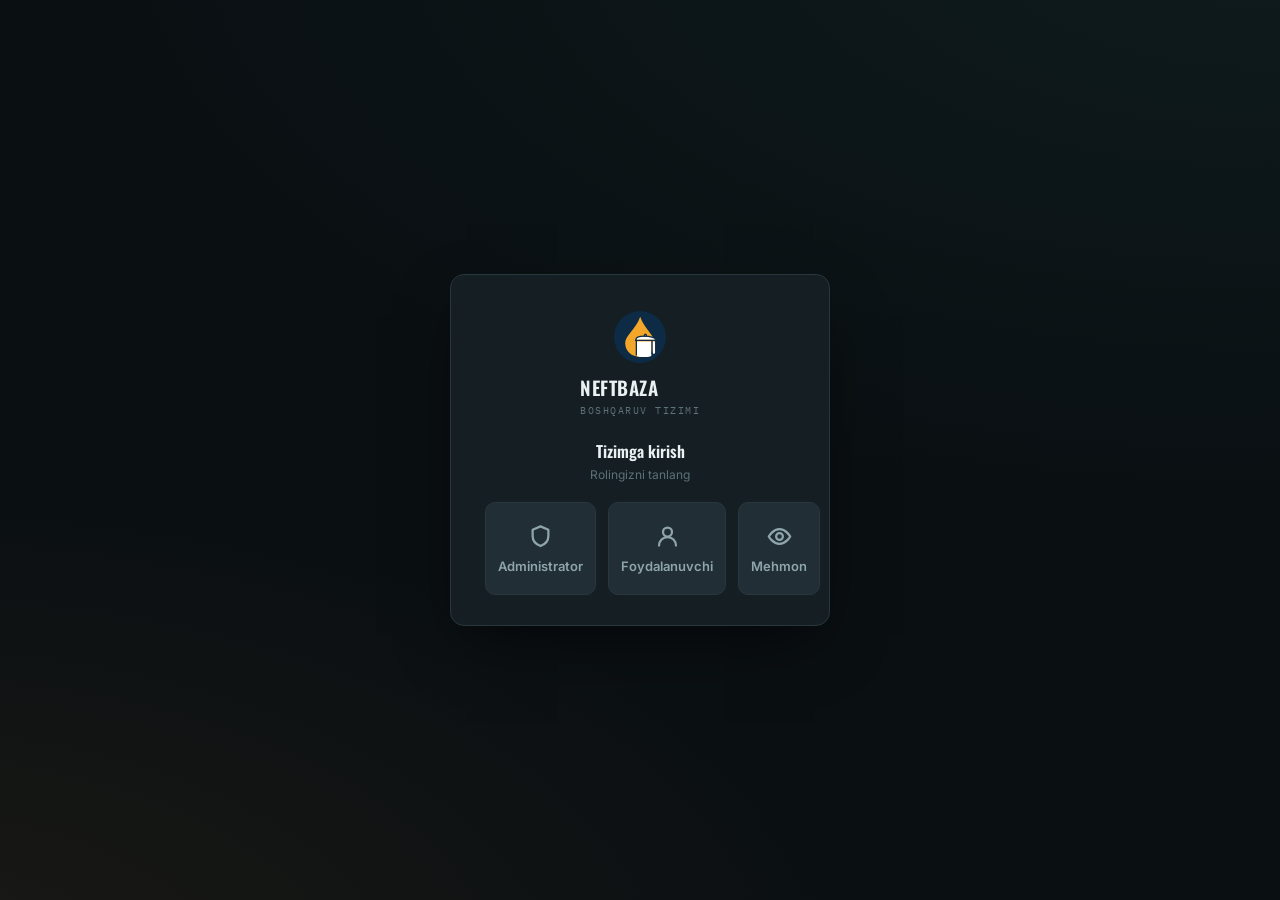
<file: neftbaza.html>
<!DOCTYPE html>
<html lang="uz">
<head>
<meta charset="UTF-8">
<meta name="viewport" content="width=device-width, initial-scale=1.0">
<title>NEFTBAZA — Boshqaruv tizimi</title>
<link rel="preconnect" href="https://fonts.googleapis.com">
<link rel="preconnect" href="https://fonts.gstatic.com" crossorigin>
<link href="https://fonts.googleapis.com/css2?family=Oswald:wght@400;500;600;700&family=Inter:wght@400;500;600;700&family=IBM+Plex+Mono:wght@400;500;600&display=swap" rel="stylesheet">
<link rel="stylesheet" href="assets/css/variables.css">
<link rel="stylesheet" href="assets/css/base.css">
<link rel="stylesheet" href="assets/css/layout.css">
<link rel="stylesheet" href="assets/css/components.css">
<link rel="stylesheet" href="assets/css/pages.css">
</head>
<body>
<div id="authOverlay" class="auth-overlay"></div>
<div id="shell" style="display:none;">
  <aside id="sidebar">
    <div id="brand">
      <div class="mark" id="brandmark"></div>
      <div class="name">NEFTBAZA<small>BOSHQARUV TIZIMI</small></div>
    </div>
    <div id="navhost"></div>
    <div id="sidebar-foot">
      <div id="clock"><span id="clockdate">--</span><b id="clocktime">--:--:--</b></div>
    </div>
  </aside>
  <div id="main">
    <div id="topbar">
      <div>
        <h1 id="pagetitle">Boshqaruv paneli</h1>
        <div class="crumb" id="pagecrumb">BOSH SAHIFA</div>
      </div>
      <div class="actions">
        <span id="roleBadge"></span>
        <button class="btn icon ghost" id="themebtn" title="Tun/kun rejimi" onclick="toggleTheme()"><svg class="icn" viewBox="0 0 24 24" width="18" height="18" fill="none" stroke="currentColor" stroke-width="2" stroke-linecap="round" stroke-linejoin="round" xmlns="http://www.w3.org/2000/svg"><path d="M20 14.5A8 8 0 1 1 9.5 4a6.5 6.5 0 0 0 10.5 10.5Z"/></svg></button>
        <button class="btn icon ghost" id="logoutbtn" title="Chiqish" onclick="confirmLogout()"><svg class="icn" viewBox="0 0 24 24" width="18" height="18" fill="none" stroke="currentColor" stroke-width="2" stroke-linecap="round" stroke-linejoin="round" xmlns="http://www.w3.org/2000/svg"><path d="M14 4h4a1 1 0 0 1 1 1v14a1 1 0 0 1-1 1h-4"/><path d="M10 8l-4 4 4 4"/><path d="M6 12h9"/></svg></button>
        <button class="btn icon ghost" id="menubtn"><svg class="icn" viewBox="0 0 24 24" width="18" height="18" fill="none" stroke="currentColor" stroke-width="2" stroke-linecap="round" stroke-linejoin="round" xmlns="http://www.w3.org/2000/svg"><path d="M4 6h16M4 12h16M4 18h16"/></svg></button>
      </div>
    </div>
    <div id="content"></div>
  </div>
</div>
<div id="toast"></div>
<div id="printReportArea" style="display:none;"></div>
<div id="confirmOverlay" class="modal-overlay" style="display:none;">
  <div class="modal-box">
    <div class="modal-icon"><svg class="icn" viewBox="0 0 24 24" width="34" height="34" fill="none" stroke="currentColor" stroke-width="2" stroke-linecap="round" stroke-linejoin="round" xmlns="http://www.w3.org/2000/svg"><path d="M12 3.5 2.8 19.5a1 1 0 0 0 .87 1.5h16.66a1 1 0 0 0 .87-1.5Z"/><path d="M12 9.5v4.5"/><path d="M12 17.5h.01"/></svg></div>
    <div class="modal-title">Tasdiqlaysizmi?</div>
    <div class="modal-msg" id="confirmMsg">Bu amalni bekor qilib bo'lmaydi.</div>
    <div class="modal-actions">
      <button type="button" class="btn ghost" onclick="closeConfirm()">Bekor qilish</button>
      <button type="button" class="btn solid-danger" onclick="confirmYes()">Ha, o'chirish</button>
    </div>
  </div>
</div>
<script>
window.APP_LANG = 'uz';
</script>
<script src="assets/js/core/utils.js"></script>
<script src="assets/js/core/icons.js"></script>
<script src="assets/js/data/defaults.js"></script>
<script src="assets/js/data/refs.js"></script>
<script src="assets/js/docs/doc-types.js"></script>
<script src="assets/js/data/movements.js"></script>
<script src="assets/js/data/db.js"></script>
<script src="assets/js/auth/auth.js"></script>
<script src="assets/js/auth/shift.js"></script>
<script src="assets/js/auth-settings.js"></script>
<script src="assets/js/users.js"></script>
<script src="assets/js/doc-form.js"></script>
<script src="assets/js/doc-table.js"></script>
<script src="assets/js/proizvodstvo.js"></script>
<script src="assets/js/inventarizatsiya.js"></script>
<script src="assets/js/matotchet.js"></script>
<script src="assets/js/smena-harakat.js"></script>
<script src="assets/js/realizatsiya.js"></script>
<script src="assets/js/refs-page.js"></script>
<script src="assets/js/reservoir-calib.js"></script>
<script src="assets/js/nomenclature.js"></script>
<script src="assets/js/dashboard.js"></script>
<script src="assets/js/nav-router.js"></script>
<script src="assets/js/clock.js"></script>
<script src="assets/js/theme.js"></script>
<script id="app-core">
/* =========================================================
   NEFTBAZA PRO — avtomatlashtirilgan prototip (frontend-only)
   Manba: yuklangan Excel dasturi (Этап / sheets) asosida qurilgan.
   Ma'lumotlar window.storage orqali brauzerda saqlanadi (shaxsiy).
   ========================================================= */


/* ---------------- confirmation dialog ---------------- */
let CONFIRM_CALLBACK = null;
function askConfirm(message, callback){
  CONFIRM_CALLBACK = callback;
  const msgEl = $('#confirmMsg');
  if(msgEl) msgEl.textContent = message;
  $('#confirmOverlay').style.display = 'flex';
}
function closeConfirm(){
  CONFIRM_CALLBACK = null;
  $('#confirmOverlay').style.display = 'none';
}
function confirmYes(){
  const cb = CONFIRM_CALLBACK;
  closeConfirm();
  if(cb) cb();
}
function confirmDeleteDoc(docType, id){
  askConfirm("Bu hujjatni o'chirmoqchimisiz? Bu amalni ortga qaytarib bo'lmaydi.", function(){ deleteDoc(docType, id); });
}
function confirmDeleteProizvodstvo(id){
  askConfirm("Bu hujjatni o'chirmoqchimisiz? Bu amalni ortga qaytarib bo'lmaydi.", function(){ deleteProizvodstvo(id); });
}
function confirmRemoveRef(idx){
  askConfirm("Bu elementni o'chirmoqchimisiz?", function(){ removeRef(idx); });
}


















</script>
<script src="assets/js/bootstrap.js"></script>

</body>
</html>
</file>
<file: assets/css/variables.css>
:root{
  --bg:#0D1417;
  --bg2:#0A0F12;
  --panel:#151E23;
  --panel2:#1B262C;
  --panel3:#212E35;
  --border:#28363E;
  --border-soft:#1E2A30;
  --text:#E9F1F3;
  --text-dim:#8FA5AC;
  --text-faint:#5C7178;
  --accent:#E8A33D;
  --accent-dim:#3A2E18;
  --accent2:#43B3A6;
  --accent2-dim:#173230;
  --danger:#E2574C;
  --danger-dim:#3A1D1A;
  --success:#4CAF6D;
  --success-dim:#173423;
  --info:#5AA0E0;
  --info-dim:#152A3C;
  --mo-grid:#5A6A72;
  --radius:10px;
  --radius-sm:6px;
  --font-display:'Oswald',sans-serif;
  --font-body:'Inter',sans-serif;
  --font-mono:'IBM Plex Mono',monospace;
  --shadow-soft:0 8px 24px -6px rgba(0,0,0,.5);
  color-scheme: dark;
}
html[data-theme="light"]{
  --bg:#F5F7FA;
  --bg2:#EAEDF2;
  --panel:#FFFFFF;
  --panel2:#F8F9FB;
  --panel3:#EFF2F6;
  --border:#DCE1E8;
  --border-soft:#E7EAEF;
  --text:#1B2430;
  --text-dim:#5B6672;
  --text-faint:#8B96A1;
  --accent:#C97A1E;
  --accent-dim:#FBEACB;
  --accent2:#2C8478;
  --accent2-dim:#DEF0EC;
  --danger:#C13B31;
  --danger-dim:#FBE1DD;
  --success:#2E8B4F;
  --success-dim:#DFF3E5;
  --info:#2563EB;
  --info-dim:#EAF2FB;
  --mo-grid:#1F2730;
  --shadow-soft:0 8px 24px -6px rgba(18,33,51,.12);
  color-scheme: light;
}
html[data-theme="light"] body{
  background:
    radial-gradient(1200px 600px at 100% -10%, rgba(44,132,120,.05), transparent),
    radial-gradient(1000px 500px at -10% 110%, rgba(201,122,30,.05), transparent),
    var(--bg);
}
html[data-theme="light"] #sidebar{
  --bg2:#0F1C2E; --panel:#16233A; --panel2:#1B2A40; --panel3:#20304A;
  --border:#2C3E58; --border-soft:#1C2A40;
  --text:#E9F1F3; --text-dim:#8FA5AC; --text-faint:#61798A;
  background:linear-gradient(180deg,#16233A,#0E1928 85%);
  border-right-color:rgba(255,255,255,.05);
}
html[data-theme="light"] table.datatable tbody tr:hover{ background:var(--panel3); }
html[data-theme="light"] .toastmsg{ box-shadow:var(--shadow-soft); }
html[data-theme="light"] #topbar{ background:rgba(245,247,250,.86); }
</file>
<file: assets/css/base.css>
*{box-sizing:border-box;}
html,body{margin:0;padding:0;}
body{
  background:
    radial-gradient(1200px 600px at 100% -10%, rgba(67,179,166,.05), transparent),
    radial-gradient(1000px 500px at -10% 110%, rgba(232,163,61,.05), transparent),
    var(--bg);
  color:var(--text);
  font-family:var(--font-body);
  font-size:14px;
  -webkit-font-smoothing:antialiased;
  min-height:100vh;
}
::selection{background:var(--accent);color:#1a1206;}
a{color:inherit;text-decoration:none;}
button{font-family:var(--font-body);cursor:pointer;}
input,select,textarea{font-family:var(--font-body);}
::-webkit-scrollbar{width:10px;height:10px;}
::-webkit-scrollbar-track{background:var(--bg2);}
::-webkit-scrollbar-thumb{background:var(--border);border-radius:6px;}
::-webkit-scrollbar-thumb:hover{background:var(--text-faint);}
</file>
<file: assets/css/layout.css>
/* ---------- layout shell ---------- */
#shell{display:grid;grid-template-columns:252px 1fr;min-height:100vh;}
#sidebar{
  background:linear-gradient(180deg,var(--bg2),#090D0F 85%);
  border-right:1px solid var(--border-soft);
  padding:0 0 24px;
  position:sticky;top:0;height:100vh;overflow-y:auto;
  display:flex;flex-direction:column;
}
#brand{
  padding:22px 20px 18px;
  border-bottom:1px solid var(--border-soft);
  display:flex;align-items:center;gap:11px;
}
#brand .mark{
  width:36px;height:36px;border-radius:50%;
  background:#0D2B45;
  border:2px solid #030608;
  display:flex;align-items:center;justify-content:center;
  flex-shrink:0;overflow:hidden;
  box-shadow:0 4px 14px -4px rgba(0,0,0,.6);
}
#brand .name{font-family:var(--font-display);font-weight:600;font-size:16.5px;letter-spacing:.5px;line-height:1.15;color:var(--text);}
#brand .name small{display:block;font-family:var(--font-mono);font-weight:400;font-size:10px;color:var(--text-faint);letter-spacing:1.5px;margin-top:2px;}

nav.navgroup{padding:14px 12px 4px;}
nav.navgroup .grouplabel{
  font-family:var(--font-mono);font-size:10px;letter-spacing:1.8px;color:var(--text-faint);
  padding:10px 10px 6px;text-transform:uppercase;
}
/* --- Asosiy menyu (single elementlar + accordion parent bir xil ko'rinishda) --- */
nav.navgroup a.navitem,
.navparent{
  width:100%;display:flex;align-items:center;gap:10px;
  padding:9.5px 11px;margin:2px 0;border-radius:var(--radius-sm);
  color:var(--text-dim);font-size:13.4px;font-weight:500;font-family:inherit;
  letter-spacing:0;text-transform:none;
  border-left:2px solid transparent;background:transparent;cursor:pointer;
  transition:background .14s, color .14s;
}
nav.navgroup a.navitem .ic,.navparent .ic{width:18px;text-align:center;font-size:14px;opacity:.85;flex-shrink:0;}
nav.navgroup a.navitem:hover,.navparent:hover{background:var(--panel);color:var(--text);}
/* aktiv/ochiq asosiy menyu — orange (mavjud sxema) */
nav.navgroup a.navitem.active,
.navparent.open{
  background:linear-gradient(90deg, rgba(232,163,61,.16), rgba(232,163,61,.02));
  color:var(--accent);border-left:2px solid var(--accent);font-weight:600;
}
nav.navgroup a.navitem.active .ic,.navparent.open .ic{opacity:1;color:var(--accent);}
.navdivider{height:1px;background:var(--border-soft);margin:10px 18px;}

.navparent-label{flex:1;text-align:left;}
.navparent .chevron{font-size:14px;transition:transform .24s ease-in-out;opacity:.6;}
.navparent.open .chevron{transform:rotate(90deg);opacity:1;}

/* --- Ochiladigan submenu: alohida ichkariga surilgan blok --- */
.navchildren{display:grid;grid-template-rows:0fr;transition:grid-template-rows .26s ease-in-out;}
.navchildren.open{grid-template-rows:1fr;}
.navchildren-inner{
  overflow:hidden;
  margin:8px 6px 8px 15px;                       /* parentdan oraliq + indent (hierarchy) */
  padding:6px 6px 6px 16px;                      /* ichki padding + guide line uchun joy */
  background:var(--submenu-bg,rgba(148,163,184,.06));
  border:1px solid var(--border-soft);border-radius:10px;position:relative;
  opacity:0;transform:translateY(-4px);
  transition:opacity .26s ease-in-out, transform .26s ease-in-out;
}
.navchildren.open .navchildren-inner{opacity:1;transform:none;}
.navchildren-inner::before{                      /* chap tomonda vertikal yo'naltiruvchi chiziq */
  content:"";position:absolute;left:8px;top:10px;bottom:10px;width:2px;
  background:var(--border);border-radius:2px;
}
/* --- Submenu elementlari (kichikroq, regular) --- */
a.navitem.sub{
  position:relative;display:flex;align-items:center;gap:9px;
  padding:7px 11px;margin:3px 0;border-radius:8px;border-left:none;
  font-size:12.5px;font-weight:400;color:var(--text-dim);
  transition:background .12s,color .12s;
}
a.navitem.sub .ic{width:15px;text-align:center;font-size:12.5px;opacity:.7;flex-shrink:0;}
a.navitem.sub:hover{background:var(--panel);color:var(--text);}
a.navitem.sub:hover .ic{opacity:.95;}
/* aktiv submenu — yashil matn + guide segmenti yashil + o'ngda yashil nuqta */
a.navitem.sub.active{color:var(--success);font-weight:600;background:rgba(76,175,109,.10);}
a.navitem.sub.active .ic{opacity:1;color:var(--success);}
a.navitem.sub.active::before{
  content:"";position:absolute;left:-8px;top:4px;bottom:4px;width:2px;
  background:var(--success);border-radius:2px;
}
a.navitem.sub.active::after{
  content:"";margin-left:auto;width:7px;height:7px;border-radius:50%;flex-shrink:0;
  background:var(--success);box-shadow:0 0 0 3px rgba(76,175,109,.18);
}
html[data-theme="light"] .navchildren-inner{background:rgba(15,23,42,.035);}

#sidebar-foot{margin-top:auto;padding:14px 18px;border-top:1px solid var(--border-soft);}
#clock{font-family:var(--font-mono);font-size:12px;color:var(--text-dim);display:flex;justify-content:space-between;}
#clock b{color:var(--accent2);font-weight:500;}

/* ---------- main ---------- */
#main{min-width:0;}
#topbar{
  position:sticky;top:0;z-index:20;
  background:rgba(13,20,23,.86);backdrop-filter:blur(10px);
  border-bottom:1px solid var(--border-soft);
  padding:16px 30px;display:flex;align-items:center;justify-content:space-between;gap:16px;
}
#topbar h1{font-family:var(--font-display);font-weight:600;font-size:21px;letter-spacing:.3px;margin:0;display:flex;align-items:center;gap:10px;}
#topbar .crumb{font-family:var(--font-mono);font-size:11px;color:var(--text-faint);margin-top:3px;letter-spacing:.5px;}
#topbar .actions{display:flex;gap:8px;align-items:center;}
#menubtn{display:none;}

#content{padding:26px 30px 60px;max-width:1400px;}
</file>
<file: assets/css/components.css>
/* ---------- cards / grid ---------- */
.card{background:var(--panel);border:1px solid var(--border-soft);border-radius:var(--radius);padding:20px;}
.card + .card{margin-top:18px;}
.cardhead{display:flex;align-items:center;justify-content:space-between;margin-bottom:16px;gap:10px;flex-wrap:wrap;}
.cardhead h2{font-family:var(--font-display);font-size:15.5px;font-weight:600;letter-spacing:.4px;margin:0;color:var(--text);text-transform:uppercase;}
.cardhead .sub{font-size:12px;color:var(--text-faint);margin-top:3px;}

.statgrid{display:grid;grid-template-columns:repeat(auto-fit,minmax(200px,1fr));gap:14px;margin-bottom:20px;}
.stat{background:var(--panel);border:1px solid var(--border-soft);border-radius:var(--radius);padding:17px 18px;position:relative;overflow:hidden;}
.stat .lbl{font-size:11.5px;color:var(--text-faint);letter-spacing:.4px;text-transform:uppercase;font-family:var(--font-mono);}
.stat .val{font-family:var(--font-mono);font-size:26px;font-weight:600;margin-top:6px;color:var(--text);}
.stat .val small{font-size:13px;color:var(--text-dim);font-weight:400;margin-left:3px;}
.stat .bar{height:3px;border-radius:2px;background:var(--border);margin-top:12px;overflow:hidden;}
.stat .bar i{display:block;height:100%;background:var(--accent);}
.stat.in .bar i{background:var(--accent2);}
.stat.out .bar i{background:var(--danger);}

/* ---------- reservoir gauges ---------- */
.tankrow{display:flex;gap:22px;flex-wrap:wrap;padding:6px 2px 4px;}
.tank{width:108px;text-align:center;flex-shrink:0;}
.tank .cyl{
  width:74px;height:150px;margin:0 auto;border-radius:10px 10px 6px 6px;
  border:2px solid var(--border);background:
    linear-gradient(180deg, rgba(255,255,255,.03), transparent 30%),
    var(--bg2);
  position:relative;overflow:hidden;
  box-shadow:inset 0 2px 6px rgba(0,0,0,.5);
}
.tank .cyl .fill{
  position:absolute;bottom:0;left:0;right:0;height:0%;
  background:linear-gradient(180deg, var(--fc2,#5CCBBD), var(--fc1,#2C8478));
  transition:height 1.1s cubic-bezier(.2,.8,.2,1);
}
.tank .cyl .fill::before{
  content:'';position:absolute;top:0;left:0;right:0;height:6px;
  background:rgba(255,255,255,.22);
}
.tank .cyl .ticks{position:absolute;inset:0;display:flex;flex-direction:column;justify-content:space-between;padding:4px 0;pointer-events:none;}
.tank .cyl .ticks i{display:block;height:1px;background:rgba(255,255,255,.06);}
.tank .name{font-family:var(--font-mono);font-size:11.5px;margin-top:9px;color:var(--text);font-weight:500;}
.tank .base{font-size:10px;color:var(--text-faint);}
.tank .pct{font-family:var(--font-mono);font-size:13px;margin-top:2px;font-weight:600;}
.tank .qty{font-size:10px;color:var(--text-dim);font-family:var(--font-mono);}

/* ---------- forms ---------- */
.formsection{margin-bottom:18px;}
.formsection .fstitle{
  font-family:var(--font-mono);font-size:11.5px;letter-spacing:1.3px;font-weight:600;
  color:var(--accent2);text-transform:uppercase;
  margin-bottom:14px;padding:8px 14px;
  background:var(--accent2-dim);
  border-left:3px solid var(--accent2);
  border-radius:0 6px 6px 0;
  display:inline-block;
}
.formsection .fstitle-doc{color:var(--accent);background:var(--accent-dim);border-left-color:var(--accent);}
.formsection .fstitle-fact{color:var(--success);background:var(--success-dim);border-left-color:var(--success);}
.fieldgrid{display:grid;grid-template-columns:repeat(auto-fill,minmax(190px,1fr));gap:12px 14px;}
.field{display:flex;flex-direction:column;gap:5px;}
.field.wide{grid-column:1/-1;}
.field label{font-size:11.5px;color:var(--text-dim);font-weight:500;}
.field label .req{color:var(--danger);}
.field input,.field select,.field textarea{
  background:var(--panel3);border:1px solid var(--border);border-radius:var(--radius-sm);
  padding:8.5px 10px;color:var(--text);font-size:13px;outline:none;
  transition:border-color .12s, background .12s;
  font-family:var(--font-body);
  width:100%;
}
.field input[type=number],.field input[type=date]{font-family:var(--font-mono);}
.field input::placeholder{color:var(--text-faint);}
.field input:focus,.field select:focus,.field textarea:focus{border-color:var(--accent2);background:var(--panel2);}
.field textarea{resize:vertical;min-height:56px;}
.field .hint{font-family:var(--font-mono);font-size:10.5px;color:var(--text-faint);}
.field .hint.live{color:var(--accent2);}

.formfoot{display:flex;gap:10px;margin-top:6px;align-items:center;}
.btn{
  border:1px solid var(--border);background:var(--panel3);color:var(--text);
  padding:9.5px 18px;border-radius:var(--radius-sm);font-size:13px;font-weight:600;
  display:inline-flex;align-items:center;gap:7px;transition:all .12s;letter-spacing:.2px;
}
.btn:hover{border-color:var(--text-faint);background:var(--panel2);}
.btn.primary{background:var(--accent);border-color:var(--accent);color:#1D1305;}
.btn.primary:hover{background:#F0AE4E;box-shadow:0 4px 14px -4px rgba(232,163,61,.5);}
.btn.ghost{background:transparent;}
.btn.danger{color:var(--danger);border-color:var(--danger-dim);}
.btn.danger:hover{background:var(--danger-dim);}
.btn.sm{padding:6px 11px;font-size:12px;}
.btn.icon{padding:7px 9px;}

/* ---------- tables ---------- */
.tablewrap{overflow-x:auto;border-radius:var(--radius-sm);border:1px solid var(--border-soft);}
table.datatable{width:100%;border-collapse:collapse;font-size:12.7px;min-width:640px;}
table.datatable thead th{
  background:var(--panel3);color:var(--text-dim);text-align:left;padding:10px 12px;
  font-family:var(--font-mono);font-size:10.5px;letter-spacing:.6px;text-transform:uppercase;
  border-bottom:1px solid var(--border);white-space:nowrap;position:sticky;top:0;
  border-right:1px solid var(--border-soft);
}
/* ---- Moddiy hisobot jadvali: 1C/Excel uslubidagi zich yorug' hisobot ---- */
table.mo-table{
  background:#fff;color:#111827;border:1px solid #D1D5DB;
  font-family:var(--font-body,'Inter',sans-serif);font-variant-numeric:tabular-nums;font-size:12px;
}
table.mo-table th, table.mo-table td{border:1px solid #D1D5DB !important;}
table.mo-table thead th{
  text-align:center;text-transform:none;font-weight:600;color:#1F2937;
  font-size:11px;line-height:1.18;white-space:normal;vertical-align:middle;padding:4px 7px;
  background:#F7EFD5;
}
table.mo-table thead th[rowspan="2"]{background:#F7EFD5;color:#1F2937;}
table.mo-table .mo-grp-in{background:#EAF7EA;color:#137333;text-align:center;font-size:11.5px;font-weight:700;letter-spacing:.4px;padding:4px;}
table.mo-table .mo-grp-out{background:#FBEAEA;color:#B0201A;text-align:center;font-size:11.5px;font-weight:700;letter-spacing:.4px;padding:4px;}
table.mo-table .mo-sub-in{background:#F4FBF4;color:#137333;font-weight:600;}
table.mo-table .mo-sub-out{background:#FFF4F4;color:#B0201A;font-weight:600;}
/* tana — zich, markazlangan qora raqamlar; KIRIM yashil, CHIQIM qizil */
table.mo-table tbody td{padding:2px 8px;height:26px;color:#111827;background:#fff;text-align:center;white-space:nowrap;font-family:inherit;}
table.mo-table .num{font-family:inherit;}
table.mo-table tbody tr:nth-child(even){background:transparent;}
table.mo-table tbody tr:hover td{background:#F1F5F9;}
table.mo-table tbody td:first-child{text-align:center;color:#374151;font-weight:500;}
table.mo-table tbody td:nth-child(2){font-weight:600;text-align:left;color:#111827;}
table.mo-table tbody td.mo-in{color:#15803D;}
table.mo-table tbody td.mo-out{color:#C81E1E;}
/* JAMI (tfoot) — bir xil qoida */
table.mo-table tfoot td{background:#F3F4F6;font-weight:700;color:#111827;border-top:2px solid #9CA3AF !important;text-align:center;padding:3px 8px;height:28px;font-family:inherit;}
table.mo-table tfoot td:first-child{text-align:left;}
table.mo-table tfoot td.mo-in{color:#15803D;}
table.mo-table tfoot td.mo-out{color:#C81E1E;}
/* moddiy hisobot qatori — ikki marta bosiladigan */
table.mo-table tbody tr.mo-row{cursor:pointer;}
table.mo-table tbody tr.mo-row:hover td{background:#EEF3FA;}

/* ---- Harakatlar tarixi modali ---- */
.mvh-overlay{position:fixed;inset:0;z-index:400;background:rgba(6,9,11,.62);backdrop-filter:blur(2px);display:flex;align-items:center;justify-content:center;padding:24px;animation:fadein .15s ease-out;}
.mvh-modal{background:var(--panel2);border:1px solid var(--border);border-radius:var(--radius);width:100%;max-width:1180px;max-height:88vh;display:flex;flex-direction:column;box-shadow:0 24px 60px -16px rgba(0,0,0,.6);animation:popin .18s cubic-bezier(.2,.8,.2,1);overflow:hidden;}
.mvh-head{display:flex;align-items:center;justify-content:space-between;padding:16px 20px;border-bottom:1px solid var(--border);}
.mvh-title{display:flex;align-items:center;gap:9px;font-family:var(--font-display,'Oswald',sans-serif);font-size:16px;font-weight:600;color:var(--text);}
.mvh-title svg{width:18px;height:18px;}
.mvh-x{background:var(--panel3);border:1px solid var(--border);color:var(--text-dim);width:32px;height:32px;border-radius:8px;cursor:pointer;display:flex;align-items:center;justify-content:center;}
.mvh-x:hover{color:var(--text);border-color:var(--accent2);}
.mvh-filters{display:flex;gap:10px;flex-wrap:wrap;align-items:flex-end;padding:14px 20px;border-bottom:1px solid var(--border);background:var(--panel3);}
.mvh-f{display:flex;flex-direction:column;gap:5px;min-width:130px;}
.mvh-f.mvh-search{flex:1 1 200px;min-width:180px;}
.mvh-f label{font-size:11px;color:var(--text-dim);font-weight:500;}
.mvh-f input,.mvh-f select{background:var(--panel);border:1px solid var(--border);border-radius:8px;padding:8px 10px;color:var(--text);font-size:13px;outline:none;font-family:inherit;}
.mvh-f input:focus,.mvh-f select:focus{border-color:var(--accent2);}
.mvh-tablewrap{overflow:auto;flex:1;}
table.mvh-table{width:100%;border-collapse:separate;border-spacing:0;font-size:12.5px;}
table.mvh-table thead th{position:sticky;top:0;z-index:2;background:var(--panel3);color:var(--text-dim);font-weight:600;font-size:11.5px;text-align:center;padding:8px 9px;white-space:nowrap;border-bottom:1px solid var(--border);}
table.mvh-table tbody td{padding:7px 9px;border-bottom:1px solid var(--border-soft);color:var(--text);white-space:nowrap;text-align:center;}
table.mvh-table tbody td:last-child,table.mvh-table tbody td:nth-child(5),table.mvh-table tbody td:nth-child(6){text-align:left;}
table.mvh-table tbody tr:hover td{background:var(--panel);}
table.mvh-table .num{font-family:var(--font-mono);text-align:right;}
.mvh-op{display:inline-block;padding:2px 8px;border-radius:20px;font-size:10.5px;font-weight:600;letter-spacing:.3px;}
.mvh-op.in{background:var(--accent2-dim);color:var(--accent2);}
.mvh-op.out{background:var(--danger-dim);color:var(--danger);}
.mvh-pos{color:var(--success);}
.mvh-neg{color:var(--danger);}
.mvh-foot{display:flex;align-items:center;justify-content:space-between;gap:14px;padding:12px 20px;border-top:1px solid var(--border);font-size:12.5px;color:var(--text-dim);flex-wrap:wrap;}
.mvh-foot .mvh-hint{color:var(--text-faint);}

/* ---- Moddiy hisobot: to'liq oyna rejimi ---- */
.mo-report-bar{display:none;}
.mo-report-bar-title{display:flex;align-items:center;gap:8px;font-weight:700;color:#1F2937;font-size:14px;}
.mo-report-bar-title svg{width:17px;height:17px;}
#moReportCard.mo-fs{position:fixed;inset:0;z-index:390;margin:0;border-radius:0;background:#fff;display:flex;flex-direction:column;box-shadow:none;border:none;}
#moReportCard.mo-fs .mo-report-bar{display:flex;align-items:center;justify-content:space-between;gap:12px;padding:9px 16px;border-bottom:1px solid #D1D5DB;background:#F7EFD5;flex:0 0 auto;}
#moReportCard.mo-fs .tablewrap{flex:1 1 auto;overflow:auto;border:none;border-radius:0;}
#moReportCard.mo-fs table.mo-table{border-top:none;}
/* to'liq oynada — yopishqoq ikki qavatli sarlavha */
#moReportCard.mo-fs table.mo-table thead tr:first-child th{position:sticky;top:0;z-index:6;}
#moReportCard.mo-fs table.mo-table thead tr:nth-child(2) th{position:sticky;top:var(--mo-subtop,26px);z-index:6;}
#moReportCard.mo-fs table.mo-table tfoot td{position:sticky;bottom:0;z-index:5;}

/* ---- Moddiy hisobot: dizayn ---- */
.mo-card{box-shadow:var(--shadow-soft);background:#fff;border:1px solid #D1D5DB;}
.mo-card .tablewrap{border:none;border-radius:8px;background:#fff;}
.btn.success{background:var(--success);border-color:var(--success);color:#fff;}
.btn.success:hover{background:var(--success);filter:brightness(1.07);box-shadow:0 4px 14px -4px rgba(46,139,79,.5);}
.mo-filter{display:flex;gap:14px;flex-wrap:wrap;align-items:flex-end;}
.mo-filter .field{flex:1 1 165px;min-width:145px;max-width:240px;gap:6px;}
.mo-filter .field input,.mo-filter .field select{background:var(--panel);}
.mo-filter .mo-clear{align-self:flex-end;}
.mo-actions{margin-left:auto;display:grid;grid-template-columns:repeat(2,minmax(155px,1fr));gap:10px;align-content:end;}
.mo-actions .btn{justify-content:center;width:100%;}
.btn-ico{width:17px;height:17px;flex:0 0 auto;display:inline-block;vertical-align:middle;}
@media(max-width:760px){ .mo-actions{margin-left:0;width:100%;} }
table.datatable thead th:last-child{border-right:none;}
table.datatable tbody td{padding:9px 12px;border-bottom:1px solid var(--border-soft);color:var(--text);white-space:nowrap;border-right:1px solid var(--border-soft);}
table.datatable tbody td:last-child{border-right:none;}
table.datatable tbody tr:hover{background:var(--panel2);}
table.datatable tbody tr:last-child td{border-bottom:none;}
table.datatable .num{font-family:var(--font-mono);text-align:right;}
table.datatable .pos{color:var(--success);}
table.datatable .neg{color:var(--danger);}
table.datatable tfoot td{padding:10px 12px;font-family:var(--font-mono);font-weight:600;background:var(--panel3);border-top:1px solid var(--border);}
.emptyrow td{text-align:center;color:var(--text-faint);padding:26px;font-style:normal;}
.tag{display:inline-flex;align-items:center;padding:2.5px 8px;border-radius:20px;font-size:10.5px;font-family:var(--font-mono);font-weight:500;letter-spacing:.3px;}
.tag.in{background:var(--accent2-dim);color:var(--accent2);}
.tag.out{background:var(--danger-dim);color:var(--danger);}
.tag.mid{background:var(--accent-dim);color:var(--accent);}

.filterbar{display:flex;gap:10px;flex-wrap:wrap;align-items:flex-end;margin-bottom:16px;}
.filterbar .field{min-width:150px;flex:0 0 auto;}

.toolbar-btns{display:flex;gap:8px;flex-wrap:wrap;}
.pill{
  padding:6px 13px;border-radius:20px;font-size:12px;border:1px solid var(--border);
  background:var(--panel3);color:var(--text-dim);font-weight:500;
}
.pill.active{background:var(--accent-dim);border-color:var(--accent);color:var(--accent);}

/* toast */
#toast{position:fixed;bottom:22px;right:22px;z-index:200;display:flex;flex-direction:column;gap:8px;}

.auth-overlay{
  position:fixed;inset:0;z-index:500;
  background:
    radial-gradient(1200px 600px at 100% -10%, rgba(67,179,166,.08), transparent),
    radial-gradient(1000px 500px at -10% 110%, rgba(232,163,61,.08), transparent),
    #0A0F12;
  display:flex;align-items:center;justify-content:center;
  font-family:var(--font-body,'Inter',sans-serif);
}
.auth-box{
  background:var(--panel,#151E23);border:1px solid var(--border,#28363E);border-radius:14px;
  padding:36px 34px 30px;width:100%;max-width:380px;
  box-shadow:0 24px 60px -16px rgba(0,0,0,.6);
  animation:popin .2s cubic-bezier(.2,.8,.2,1);
}
.auth-logo{display:flex;flex-direction:column;align-items:center;gap:10px;margin-bottom:22px;}
.auth-logo .mark{width:52px;height:52px;}
.auth-logo .name{font-family:var(--font-display,'Oswald',sans-serif);font-weight:600;font-size:19px;color:var(--text,#E9F1F3);letter-spacing:.5px;}
.auth-logo .name small{display:block;font-family:var(--font-mono,monospace);font-size:10px;color:var(--text-faint,#5C7178);letter-spacing:1.5px;font-weight:400;margin-top:3px;text-align:center;}
.auth-role-row{display:flex;gap:12px;margin-top:8px;}
.auth-role-btn{
  flex:1;padding:20px 12px;border-radius:10px;border:1px solid var(--border,#28363E);
  background:var(--panel3,#212E35);color:var(--text-dim,#8FA5AC);cursor:pointer;
  display:flex;flex-direction:column;align-items:center;gap:8px;font-size:13px;font-weight:600;
  transition:all .15s;
}
.auth-role-btn .ic{font-size:26px;}
.auth-role-btn:hover{border-color:var(--accent2,#43B3A6);color:var(--text,#E9F1F3);background:var(--panel2,#1B262C);}
.auth-title{text-align:center;color:var(--text,#E9F1F3);font-family:var(--font-display,'Oswald',sans-serif);font-size:16px;font-weight:600;margin-bottom:4px;}
.auth-sub{text-align:center;color:var(--text-faint,#5C7178);font-size:12px;margin-bottom:20px;}
.auth-field{margin-bottom:14px;}
.auth-field label{display:block;font-size:12px;color:var(--text-dim,#8FA5AC);margin-bottom:6px;font-weight:500;}
.auth-field input{
  width:100%;background:var(--panel3,#212E35);border:1px solid var(--border,#28363E);border-radius:8px;
  padding:10px 12px;color:var(--text,#E9F1F3);font-size:14px;outline:none;font-family:var(--font-body,'Inter',sans-serif);
}
.auth-field input:focus{border-color:var(--accent2,#43B3A6);}
.auth-error{color:var(--danger,#E2574C);font-size:12.5px;text-align:center;margin:-6px 0 12px;min-height:16px;}
.auth-back{display:block;text-align:center;margin-top:14px;font-size:12.5px;color:var(--text-faint,#5C7178);cursor:pointer;background:none;border:none;width:100%;}
.auth-back:hover{color:var(--text-dim,#8FA5AC);}
.role-badge{
  display:inline-flex;align-items:center;gap:5px;padding:5px 11px;border-radius:20px;
  font-size:11px;font-weight:600;font-family:var(--font-mono);letter-spacing:.4px;
  background:var(--accent-dim);color:var(--accent);
}
.role-badge.admin{background:var(--accent-dim);color:var(--accent);}
.role-badge.user{background:var(--accent2-dim);color:var(--accent2);}
.role-badge.guest{background:var(--panel3);color:var(--text-dim);}

.modal-overlay{
  position:fixed;inset:0;z-index:300;
  background:rgba(6,9,11,.6);backdrop-filter:blur(2px);
  display:flex;align-items:center;justify-content:center;
  animation:fadein .15s ease-out;
}
@keyframes fadein{from{opacity:0;}to{opacity:1;}}
.modal-box{
  background:var(--panel2);border:1px solid var(--border);border-radius:var(--radius);
  padding:26px 26px 20px;max-width:340px;width:90%;text-align:center;
  box-shadow:0 20px 50px -12px rgba(0,0,0,.6);
  animation:popin .18s cubic-bezier(.2,.8,.2,1);
}
@keyframes popin{from{transform:scale(.94);opacity:0;}to{transform:scale(1);opacity:1;}}
.modal-icon{font-size:30px;margin-bottom:8px;}
.modal-title{font-family:var(--font-display);font-size:17px;font-weight:600;color:var(--text);margin-bottom:8px;}
.modal-msg{font-size:13px;color:var(--text-dim);line-height:1.5;margin-bottom:20px;}
.modal-actions{display:flex;gap:10px;justify-content:center;}
.modal-actions .btn{flex:1;justify-content:center;}
.btn.solid-danger{background:var(--danger);border-color:var(--danger);color:#2A0705;}
.btn.solid-danger:hover{background:#EB6B60;}
.toastmsg{
  background:var(--panel2);border:1px solid var(--border);border-left:3px solid var(--accent2);
  padding:11px 16px;border-radius:var(--radius-sm);font-size:13px;box-shadow:0 8px 24px -6px rgba(0,0,0,.5);
  animation:slidein .25s ease-out;max-width:300px;
}
.toastmsg.danger{border-left-color:var(--danger);}
@keyframes slidein{from{transform:translateX(20px);opacity:0;}to{transform:translateX(0);opacity:1;}}
</file>
<file: assets/css/pages.css>
/* refs page */
.tabs{display:flex;gap:6px;flex-wrap:wrap;margin-bottom:18px;border-bottom:1px solid var(--border-soft);padding-bottom:14px;}
.tabbtn{padding:8px 14px;border-radius:20px;font-size:12.5px;font-weight:500;background:var(--panel2);border:1px solid var(--border);color:var(--text-dim);}
.tabbtn.active{background:var(--accent);border-color:var(--accent);color:#1D1305;font-weight:600;}

.itemsrow{display:grid;grid-template-columns:1.3fr 0.8fr 0.9fr 0.9fr 0.9fr auto;gap:8px;align-items:end;margin-bottom:8px;}
.prod-sum-row{
  display:grid;grid-template-columns:1.3fr 0.8fr 0.9fr 0.9fr 0.9fr auto;gap:8px;align-items:center;
  margin:2px 0 10px;padding:9px 10px;border-radius:var(--radius-sm);
  background:var(--accent2-dim);border:1px solid var(--accent2);
}
.prod-sum-row .sum-lbl{font-family:var(--font-mono);font-size:10px;letter-spacing:.5px;color:var(--accent2);text-transform:uppercase;}
.prod-sum-row .sum-val{font-weight:700;color:var(--accent2);font-size:14px;}
.prod-sum-row small{font-weight:500;opacity:.75;margin-left:3px;font-size:10.5px;color:var(--accent2);}
.itemtable-title{font-family:var(--font-mono);font-size:11px;color:var(--accent);letter-spacing:1px;text-transform:uppercase;margin:14px 0 8px;}
.prod-comp-box{
  background:var(--panel3);border:1px dashed var(--border);border-radius:var(--radius-sm);
  padding:12px 14px;margin:-4px 0 14px;
}
.prod-comp-title{font-family:var(--font-mono);font-size:10.5px;color:var(--accent2);letter-spacing:.5px;margin-bottom:9px;}
.prod-comp-row{display:grid;grid-template-columns:1fr 140px auto;gap:8px;margin-bottom:6px;align-items:center;}
.prod-comp-row select,.prod-comp-row input{
  background:var(--panel2);border:1px solid var(--border);border-radius:6px;padding:7px 9px;color:var(--text);font-size:12.5px;
}
.prod-comp-foot{display:flex;align-items:center;justify-content:space-between;margin-top:8px;gap:10px;flex-wrap:wrap;}
.prod-comp-total{font-family:var(--font-mono);font-size:12.5px;color:var(--text-dim);}
.prod-comp-total span{color:var(--accent2);font-weight:600;}

.empty-illustration{text-align:center;padding:50px 20px;color:var(--text-faint);}
.empty-illustration .big{font-size:36px;margin-bottom:10px;opacity:.5;}

.dashgrid{display:grid;grid-template-columns:1.4fr 1fr;gap:18px;}
@media(max-width:1100px){.dashgrid{grid-template-columns:1fr;}}

.badge-num{background:var(--panel3);border-radius:5px;padding:1px 7px;font-family:var(--font-mono);font-size:11px;color:var(--text-dim);}

@media print{
  body.printing-report #shell, body.printing-report #authOverlay, body.printing-report #toast, body.printing-report #confirmOverlay{ display:none !important; }
  body.printing-report #printReportArea{ display:block !important; }
  body:not(.printing-report) #printReportArea{ display:none !important; }
}
@media(max-width:880px){
  #shell{grid-template-columns:1fr;}
  #sidebar{position:fixed;left:-270px;top:0;width:252px;z-index:100;transition:left .2s;box-shadow:20px 0 40px rgba(0,0,0,.4);}
  #sidebar.open{left:0;}
  #menubtn{display:inline-flex;}
  #content{padding:20px 16px 50px;}
  #topbar{padding:14px 16px;}
  .fieldgrid{grid-template-columns:1fr 1fr;}
}

/* ---------- SVG icon system (flat, currentColor, dark/light-safe) ---------- */
svg.icn{width:1em;height:1em;flex-shrink:0;vertical-align:-0.14em;stroke:currentColor;}
.ic svg.icn{width:16px;height:16px;display:block;margin:0 auto;vertical-align:0;}
.navparent .ic svg.icn{width:16px;height:16px;}
.btn svg.icn{width:1.02em;height:1.02em;margin-right:6px;vertical-align:-0.15em;}
.btn.icon{display:inline-flex;align-items:center;justify-content:center;}
.btn.icon svg.icn{width:18px;height:18px;margin:0;vertical-align:0;}
.btn.sm svg.icn{margin-right:5px;}
.btn.sm.icon svg.icn{width:15px;height:15px;margin:0;}
.modal-icon{display:flex;justify-content:center;}
.modal-icon svg.icn{width:34px;height:34px;color:var(--accent);}
.empty-illustration .big{display:flex;justify-content:center;}
.empty-illustration .big svg.icn{width:44px;height:44px;}
.auth-role-btn .ic{display:flex;justify-content:center;}
.auth-role-btn .ic svg.icn{width:27px;height:27px;vertical-align:0;}
.role-badge svg.icn{width:13px;height:13px;margin-right:4px;vertical-align:-0.15em;}
.tag svg.icn{width:12px;height:12px;margin-right:4px;vertical-align:-0.12em;}
h2 svg.icn{margin-right:7px;vertical-align:-0.13em;}
.cardhead h2 svg.icn{opacity:.9;}
.chevron svg.icn{width:16px;height:16px;vertical-align:middle;}
.tabbtn svg.icn{width:1em;height:1em;margin-right:6px;vertical-align:-0.14em;}
#brand .mark svg.brandglyph,.auth-logo .mark svg{width:100%;height:100%;display:block;}
</file>
